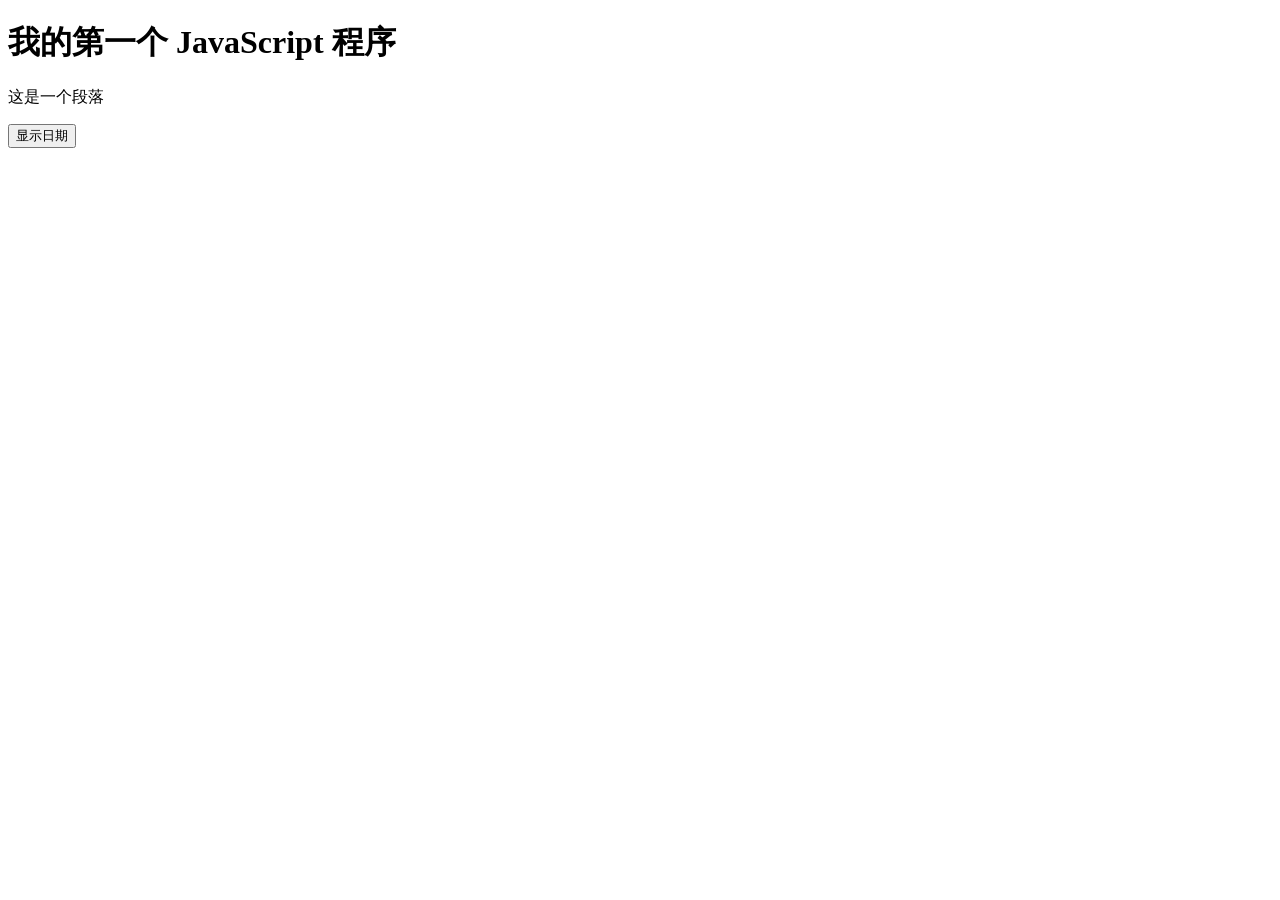
<file: index.html>
<!DOCTYPE html>
<html>
<head>
<meta charset="utf-8">
<title>本教程(w3big.com)</title>
<script>
function displayDate(){
	document.getElementById("demo").innerHTML=Date();
}
</script>
</head>
<body>

<h1>我的第一个 JavaScript 程序</h1>
<p id="demo">这是一个段落</p>

<button type="button" onclick="displayDate()">显示日期</button>

</body>
</html>
</file>
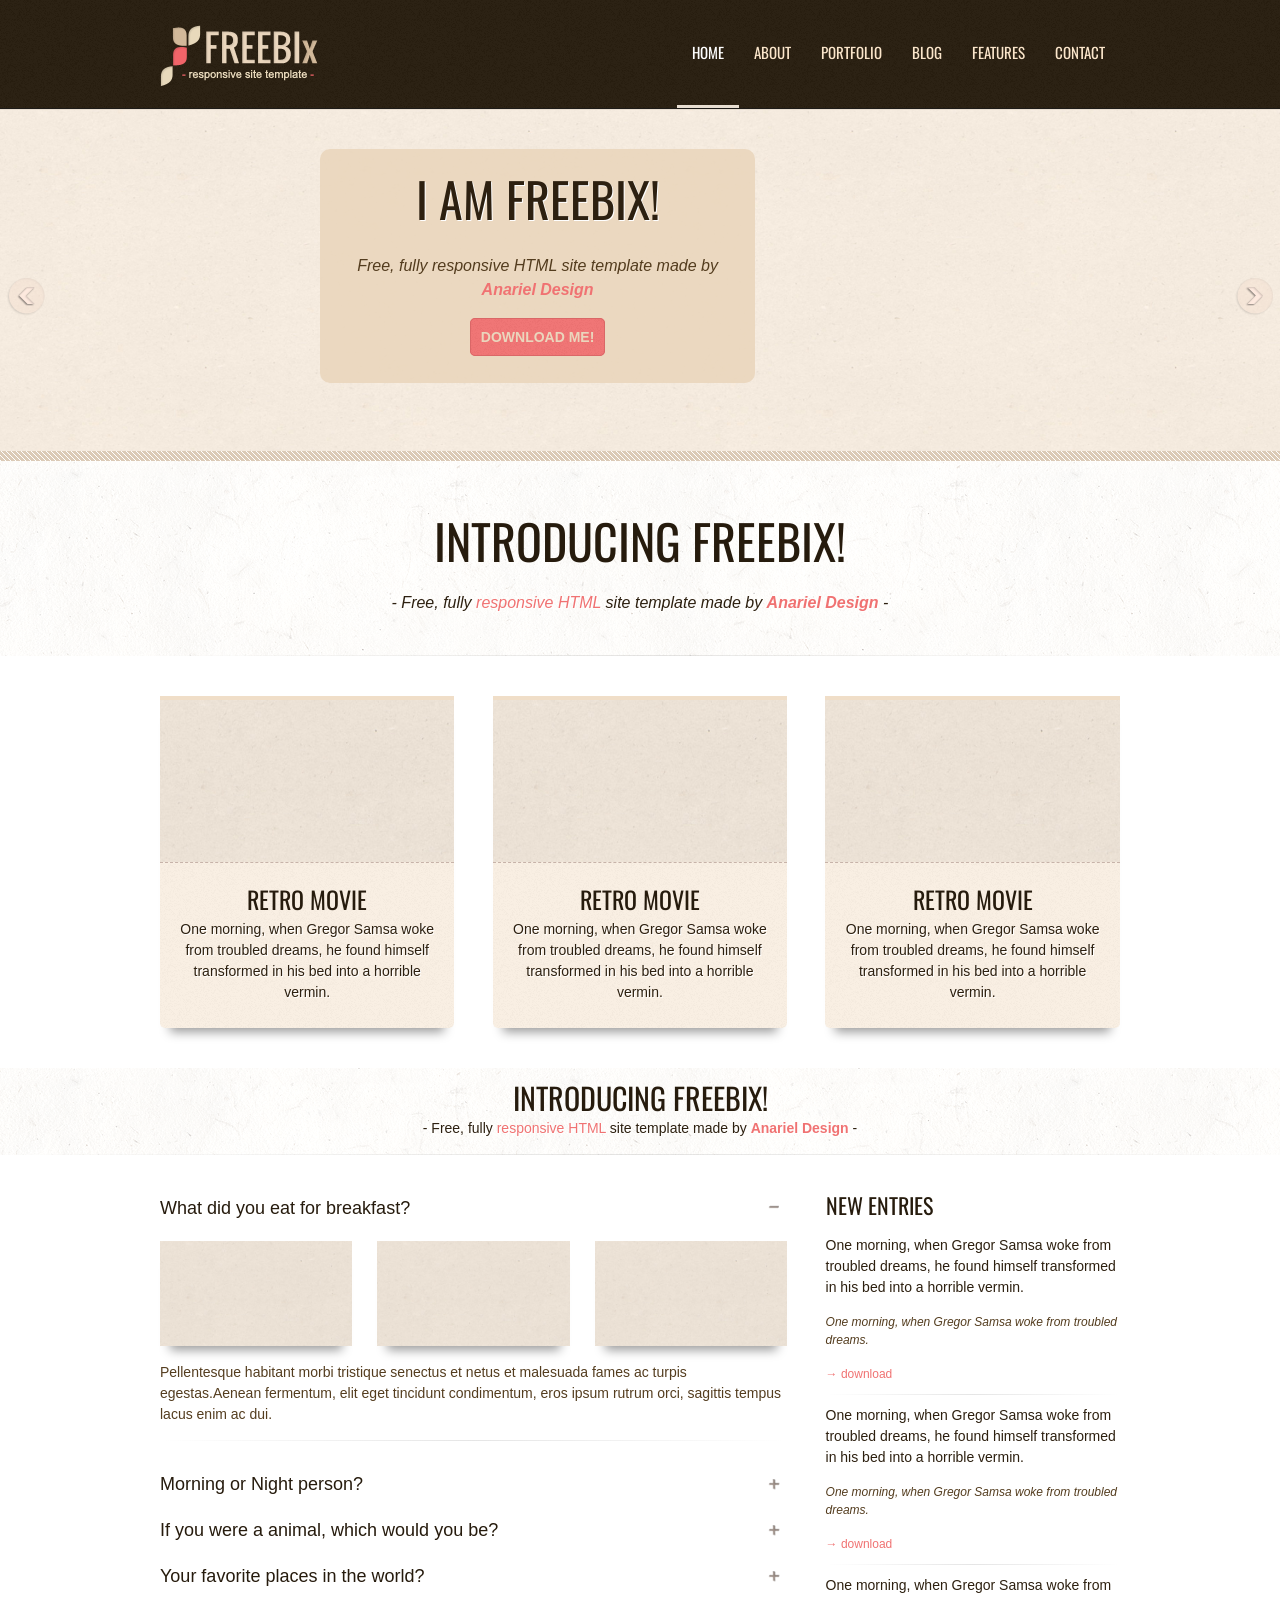
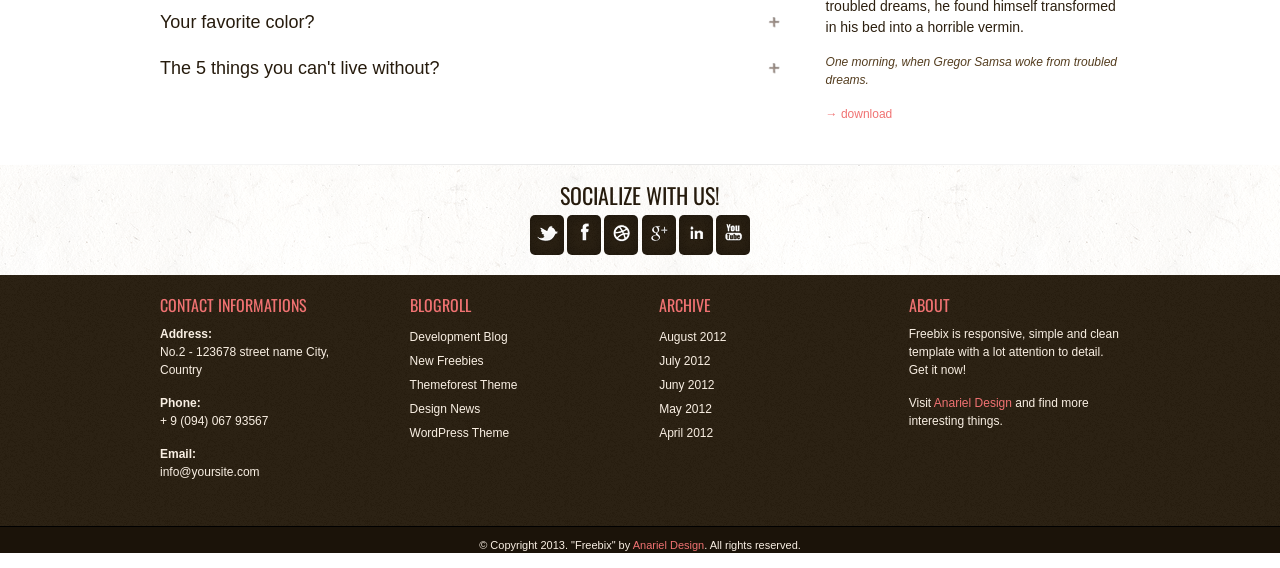
<file: Freebix_template/HTML/index.html>
<!DOCTYPE html>
<!--[if lt IE 7 ]><html class="ie ie6" lang="en"> <![endif]-->
<!--[if IE 7 ]><html class="ie ie7" lang="en"> <![endif]-->
<!--[if IE 8 ]><html class="ie ie8" lang="en"> <![endif]-->
<!--[if (gte IE 9)|!(IE)]><!-->
<html lang="en">
<!--<![endif]-->
<head>

<!-- Basic Page Needs ================================================== 
================================================== -->

<meta charset="utf-8">
<title>Freebix Responsive Site Template</title>
<meta name="description" content="Place to put your description text">
<meta name="author" content="">
<!--[if lt IE 9]>
		<script src="http://html5shim.googlecode.com/svn/trunk/html5.js"></script>
	<![endif]-->

<!-- Mobile Specific Metas ================================================== 
================================================== -->

<meta name="viewport" content="width=device-width, initial-scale=1, maximum-scale=1, user-scalable=0">

<!-- CSS ==================================================
================================================== -->

<link rel="stylesheet" href="css/base.css">
<link rel="stylesheet" href="css/skeleton.css">
<link rel="stylesheet" href="css/screen.css">
<link rel="stylesheet" href="css/prettyPhoto.css" type="text/css" media="screen" />

<!-- Favicons ==================================================
================================================== -->

<link rel="shortcut icon" href="images/favicon.png">
<link rel="apple-touch-icon" href="images/apple-touch-icon.png">
<link rel="apple-touch-icon" sizes="72x72" href="images/apple-touch-icon-72x72.png">
<link rel="apple-touch-icon" sizes="114x114" href="images/apple-touch-icon-114x114.png">

<!-- Google Fonts ==================================================
================================================== -->
<link href='http://fonts.googleapis.com/css?family=Oswald:400,300,700' rel='stylesheet' type='text/css'>
</head>
<body>

<!--Content Part ==================================================
================================================== -->
<div id="header">
  <div class="container"> 
    <!-- Header | Logo, Menu
		================================================== -->
    <div class="logo"><a href="index.html"><img src="images/logo.png" alt="" /></a></div>
    <div class="mainmenu">
      <div id="mainmenu">
        <ul class="sf-menu">
          <li><a href="index.html" id="visited">Home</a></li>
          <li><a href="about.html">About</a></li>
          <li><a href="portfolio.html">Portfolio</a>
            <ul>
              <li><a href="portfolioproject.html">Portfolio Project</a></li>
            </ul>
          </li>
          <li><a href="blog.html">Blog</a>
            <ul>
              <li><a href="singleblog.html">Single Post</a></li>
            </ul>
          </li>
          <li><a href="features.html">Features</a></li>
          <li><a href="contact.html">Contact</a></li>
        </ul>
      </div>
      <!-- mainmenu ends here --> 
      
      <!-- Responsive Menu -->
      <form id="responsive-menu" action="#" method="post">
        <select>
          <option value="">Navigation</option>
          <option value="index.html">Home</option>
          <option value="about.html">About</option>
          <option value="portfolio.html">Portfolio</option>
          <option value="portfolioproject.html">Portfolio Project</option>
          <option value="blog.html">Blog</option>
          <option value="singleblog.html">Single Post</option>
          <option value="features.html">Features</option>
          <option value="contact.html">Contact</option>
        </select>
      </form>
    </div>
    <!-- mainmenu ends here --> 
  </div>
  <!-- container ends here --> 
</div>
<!-- header ends here --> 
<!-- Slider ==================================================
================================================== -->
<section class="slider">
  <div class="flexslider">
    <ul class="slides">
      <li> <a href="#"><img src="images/flexslider/1.jpg" alt=""/></a>
        <section class="caption">
          <h2 class="shadow3">I am Freebix!</h2>
          <p>Free, fully responsive HTML site template made by <a href="http://www.anarieldesign.com/" rel="nofollow"><strong>Anariel Design</strong></a></p>
          <a class="button" href="#">Download me!</a></section>
      </li>
      <li> <img src="images/flexslider/2.jpg" alt="" />
        <section class="caption">
          <h2 class="shadow3">I am Freebix!</h2>
          <p>Free, fully responsive HTML site template made by <a href="http://www.anarieldesign.com/" rel="nofollow"><strong>Anariel Design</strong></a></p>
          <a class="button" href="#">Download me!</a></section>
      </li>
      <li> <a href="#"><img src="images/flexslider/3.jpg" alt="" /></a>
        <section class="caption">
          <h2 class="shadow3">I am Freebix!</h2>
          <p>Free, fully responsive HTML site template made by <a href="http://www.anarieldesign.com/" rel="nofollow"><strong>Anariel Design</strong></a></p>
          <a class="button" href="#">Download me!</a></section>
      </li>
    </ul>
  </div>
  <!-- flexslider ends here --> 
</section>
<!-- slider ends here --> 
<!-- info Box ==================================================
================================================== -->
<div class="infobox">
  <div class="container info">
    <header>
      <h1>Introducing Freebix!</h1>
      <p class="infop">- Free, fully <span class="pink">responsive HTML</span> site template made by <a href="http://www.anarieldesign.com/" rel="nofollow"><strong>Anariel Design</strong></a> -</p>
    </header>
    <hr class="separator">
  </div>
  <!-- container ends here --> 
</div>
<!-- infobox ends here --> 
<!--Latest Photos ==================================================
================================================== -->
<div class="container latest">
  <div class="one_third">
    <figure class="shadow"><a href="#" class="thumb"><img src="images/portfolio/a.jpg" alt="alt" /></a>
      <figcaption> <a href="#">
        <h3 class="heading">Retro Movie</h3>
        </a>
        <p class="bioquote">One morning, when Gregor Samsa woke from troubled dreams, he found himself transformed in his bed into a horrible vermin. </p>
      </figcaption>
    </figure>
  </div>
  <!-- one_third ends here -->
  <div class="one_third">
    <figure class="shadow"><a href="#" class="thumb"><img src="images/portfolio/b.jpg" alt="alt" /></a>
      <figcaption> <a href="#">
        <h3 class="heading">Retro Movie</h3>
        </a>
        <p class="bioquote">One morning, when Gregor Samsa woke from troubled dreams, he found himself transformed in his bed into a horrible vermin. </p>
      </figcaption>
    </figure>
  </div>
  <!-- one_third ends here -->
  <div class="one_third lastcolumn">
    <figure class="shadow"><a href="#" class="thumb"><img src="images/portfolio/c.jpg" alt="alt" /></a>
      <figcaption> <a href="#">
        <h3 class="heading">Retro Movie</h3>
        </a>
        <p class="bioquote">One morning, when Gregor Samsa woke from troubled dreams, he found himself transformed in his bed into a horrible vermin. </p>
      </figcaption>
    </figure>
  </div>
  <!-- one_third ends here --> 
</div>
<!-- end container --> 
<!--Heading Box ==================================================
================================================== -->
<div class="headingblock">
  <div class="container heading">
    <header>
      <h2>Introducing Freebix!</h2>
      <p>- Free, fully <span class="pink">responsive HTML</span> site template made by <a href="http://www.anarieldesign.com/" rel="nofollow"><strong>Anariel Design</strong></a> -</p>
    </header>
  </div>
  <!-- container ends here -->
  <hr class="separator1">
</div>
<!-- headingblock ends here --> 
<!-- Latest News & Faq ==================================================
================================================== -->
<div class="container latest">
  <div class="two_third">
    <div class="accordion-trigger">
      <h3>What did you eat for breakfast?</h3>
    </div>
    <div class="accordion-container">
      <div class="one_third"> <img class="shadow" src="images/portfolio/a.jpg" alt="" /> </div>
      <!--end one_third-->
      <div class="one_third"> <img class="shadow" src="images/portfolio/b.jpg" alt="" /> </div>
      <!--end one_third-->
      <div class="one_third lastcolumn"> <img class="shadow" src="images/portfolio/c.jpg" alt="" /> </div>
      <!--end one_third-->
      <p>Pellentesque habitant morbi tristique senectus et netus et malesuada fames ac turpis egestas.Aenean fermentum, elit eget tincidunt condimentum, eros ipsum rutrum orci, sagittis tempus lacus enim ac dui. </p>
      <hr class="separator1">
    </div>
    <div class="accordion-trigger">
      <h3>Morning or Night person?</h3>
    </div>
    <div class="accordion-container">
      <div class="one_half">
        <div class="video-holder">
          <div class="video-container">
            <iframe title="YouTube video player" class="youtube-player" src="http://www.youtube.com/embed/W7JXcoTty3Q"></iframe>
          </div>
          <!--video-container ends here--> 
        </div>
        <!--video-holder ends here--> 
      </div>
      <!--end one_half-->
      <div class="one_half lastcolumn">
        <div class="video-holder">
          <div class="video-container">
            <iframe title="YouTube video player" class="youtube-player" src="http://www.youtube.com/embed/W7JXcoTty3Q"></iframe>
          </div>
          <!--video-container ends here--> 
        </div>
        <!--video-holder ends here--> 
      </div>
      <!--end one_half-->
      <p>Pellentesque habitant morbi tristique senectus et netus et malesuada fames ac turpis egestas. Vestibulum tortor quam, feugiat vitae, ultricies eget, tempor sit amet, ante. Donec eu libero sit amet quam egestas semper. </p>
      <hr class="separator1">
    </div>
    <div class="accordion-trigger">
      <h3>If you were a animal, which would you be?</h3>
    </div>
    <div class="accordion-container">
      <p>Pellentesque habitant morbi tristique senectus et netus et malesuada fames ac turpis egestas. Vestibulum tortor quam, feugiat vitae, ultricies eget, tempor sit amet, ante. Donec eu libero sit amet quam egestas semper. </p>
      <hr class="separator1">
    </div>
    <div class="accordion-trigger">
      <h3>Your favorite places in the world?</h3>
    </div>
    <div class="accordion-container">
      <p>Pellentesque habitant morbi tristique senectus et netus et malesuada fames ac turpis egestas. Vestibulum tortor quam, feugiat vitae, ultricies eget, tempor sit amet, ante. Donec eu libero sit amet quam egestas semper. </p>
      <hr class="separator1">
    </div>
    <div class="accordion-trigger">
      <h3>Your favorite color?</h3>
    </div>
    <div class="accordion-container">
      <p>Pellentesque habitant morbi tristique senectus et netus et malesuada fames ac turpis egestas. Vestibulum tortor quam, feugiat vitae, ultricies eget, tempor sit amet, ante. Donec eu libero sit amet quam egestas semper. </p>
      <hr class="separator1">
    </div>
    <div class="accordion-trigger">
      <h3>The 5 things you can't live without?</h3>
    </div>
    <div class="accordion-container">
      <p>Pellentesque habitant morbi tristique senectus et netus et malesuada fames ac turpis egestas. Vestibulum tortor quam, feugiat vitae, ultricies eget, tempor sit amet, ante. Donec eu libero sit amet quam egestas semper.</p>
      <hr class="separator1">
      <!-- ENDS Accordions --> 
    </div>
  </div>
  <!-- two_third ends here -->
  <div class="one_third lastcolumn">
    <h3>New Entries</h3>
    <article>
      <p>One morning, when Gregor Samsa woke from troubled dreams, he found himself transformed in his bed into a horrible vermin.</p>
      <p class="quote">One morning, when Gregor Samsa woke from troubled dreams.</p>
      <a href="#" title="">&rarr; download</a></article>
    <hr class="separator1">
    <article>
      <p>One morning, when Gregor Samsa woke from troubled dreams, he found himself transformed in his bed into a horrible vermin.</p>
      <p class="quote">One morning, when Gregor Samsa woke from troubled dreams.</p>
      <a href="#" title="">&rarr; download</a></article>
    <hr class="separator1">
    <article>
      <p>One morning, when Gregor Samsa woke from troubled dreams, he found himself transformed in his bed into a horrible vermin.</p>
      <p class="quote">One morning, when Gregor Samsa woke from troubled dreams.</p>
      <a href="#" title="">&rarr; download</a></article>
  </div>
  <!-- one_third ends here --> 
</div>
<!-- end container --> 
<!-- Socialize ==================================================
================================================== -->
<hr class="separator2">
<div class="socialsblock">
  <div class="container socialize">
    <h3>Socialize with us!</h3>
    <section class="socials">
      <ul class="socials">
        <li><a href="#"><img src="images/socials/twitter.png" alt="" /></a></li>
        <li><a href="#"><img src="images/socials/facebook.png" alt="" /></a></li>
        <li><a href="#"><img src="images/socials/dribbble.png" alt="" /></a></li>
        <li><a href="#"><img src="images/socials/google+.png" alt="" /></a></li>
        <li><a href="#"><img src="images/socials/linkedin.png" alt="" /></a></li>
        <li><a href="#"><img src="images/socials/youtube.png" alt="" /></a></li>
      </ul>
    </section>
  </div>
  <!-- container ends here --> 
</div>
<!-- socialsblock ends here --> 
<!-- Footer ==================================================
================================================== -->
<div class="footer">
  <div class="container">
    <div class="one_fourth">
      <h3>Contact Informations</h3>
      <p><span class="orange"><strong>Address:</strong></span> <br>
        No.2 - 123678 street name City, Country</p>
      <p><span class="orange"><strong>Phone:</strong></span> <br>
        + 9 (094) 067 93567<br>
      </p>
      <p><span class="orange"><strong>Email:</strong></span> <br>
        info@yoursite.com<br>
      </p>
    </div>
    <!-- four columns ends here -->
    <div class="one_fourth">
      <h3>Blogroll</h3>
      <ul>
        <li><a href="#" title="">Development Blog</a></li>
        <li><a href="#" class="">New Freebies</a></li>
        <li><a href="#" class="">Themeforest Theme</a></li>
        <li><a href="#" class=""> Design News</a></li>
        <li><a href="#" class="">WordPress Theme</a></li>
      </ul>
    </div>
    <!-- four columns ends here -->
    <div class="one_fourth">
      <h3>Archive</h3>
      <ul>
        <li><a href="#" class=""> August 2012</a></li>
        <li><a href="#" class="">July 2012</a></li>
        <li><a href="#" class="">Juny 2012</a></li>
        <li><a href="#" class=""> May 2012</a></li>
        <li><a href="#" class="">April 2012</a></li>
      </ul>
    </div>
    <!-- four columns ends here -->
    <div class="one_fourth lastcolumn">
      <h3>About</h3>
      <p>Freebix is responsive, simple and clean template with a lot attention to detail. Get it now!</p>
      <p>Visit <a href="http://anarieldesign.com/" rel="nofollow">Anariel Design</a> and find more interesting things.</p>
    </div>
    <!-- four columns ends here --> 
  </div>
  <!-- container ends here --> 
</div>
<!-- footer ends here --> 
<!-- Copyright ==================================================
================================================== -->
<div id="copyright">
  <div class="container">
    <p class="copyright">&copy; Copyright 2013. &quot;Freebix&quot; by <a href="http://www.anarieldesign.com/" rel="nofollow">Anariel Design</a>. All rights reserved.</p>
  </div>
  <!-- container ends here --> 
</div>
<!-- copyright ends here --> 
<!-- End Document
================================================== --> 
<!-- Scripts ==================================================
================================================== --> 
<script src="js/jquery-1.8.0.min.js" type="text/javascript"></script> 
<!-- Main js files --> 
<script src="js/screen.js" type="text/javascript"></script> 
<!-- Tabs --> 
<script src="js/tabs.js" type="text/javascript"></script> 
<!-- Include prettyPhoto --> 
<script src="js/jquery.prettyPhoto.js" type="text/javascript"></script> 
<!-- Include Superfish --> 
<script src="js/superfish.js" type="text/javascript"></script> 
<script src="js/hoverIntent.js" type="text/javascript"></script> 
<!-- Flexslider --> 
<script src="js/jquery.flexslider-min.js" type="text/javascript"></script> 
<!-- Modernizr --> 
<script type="text/javascript" src="js/modernizr.custom.29473.js"></script>
</body>
</html>
</file>
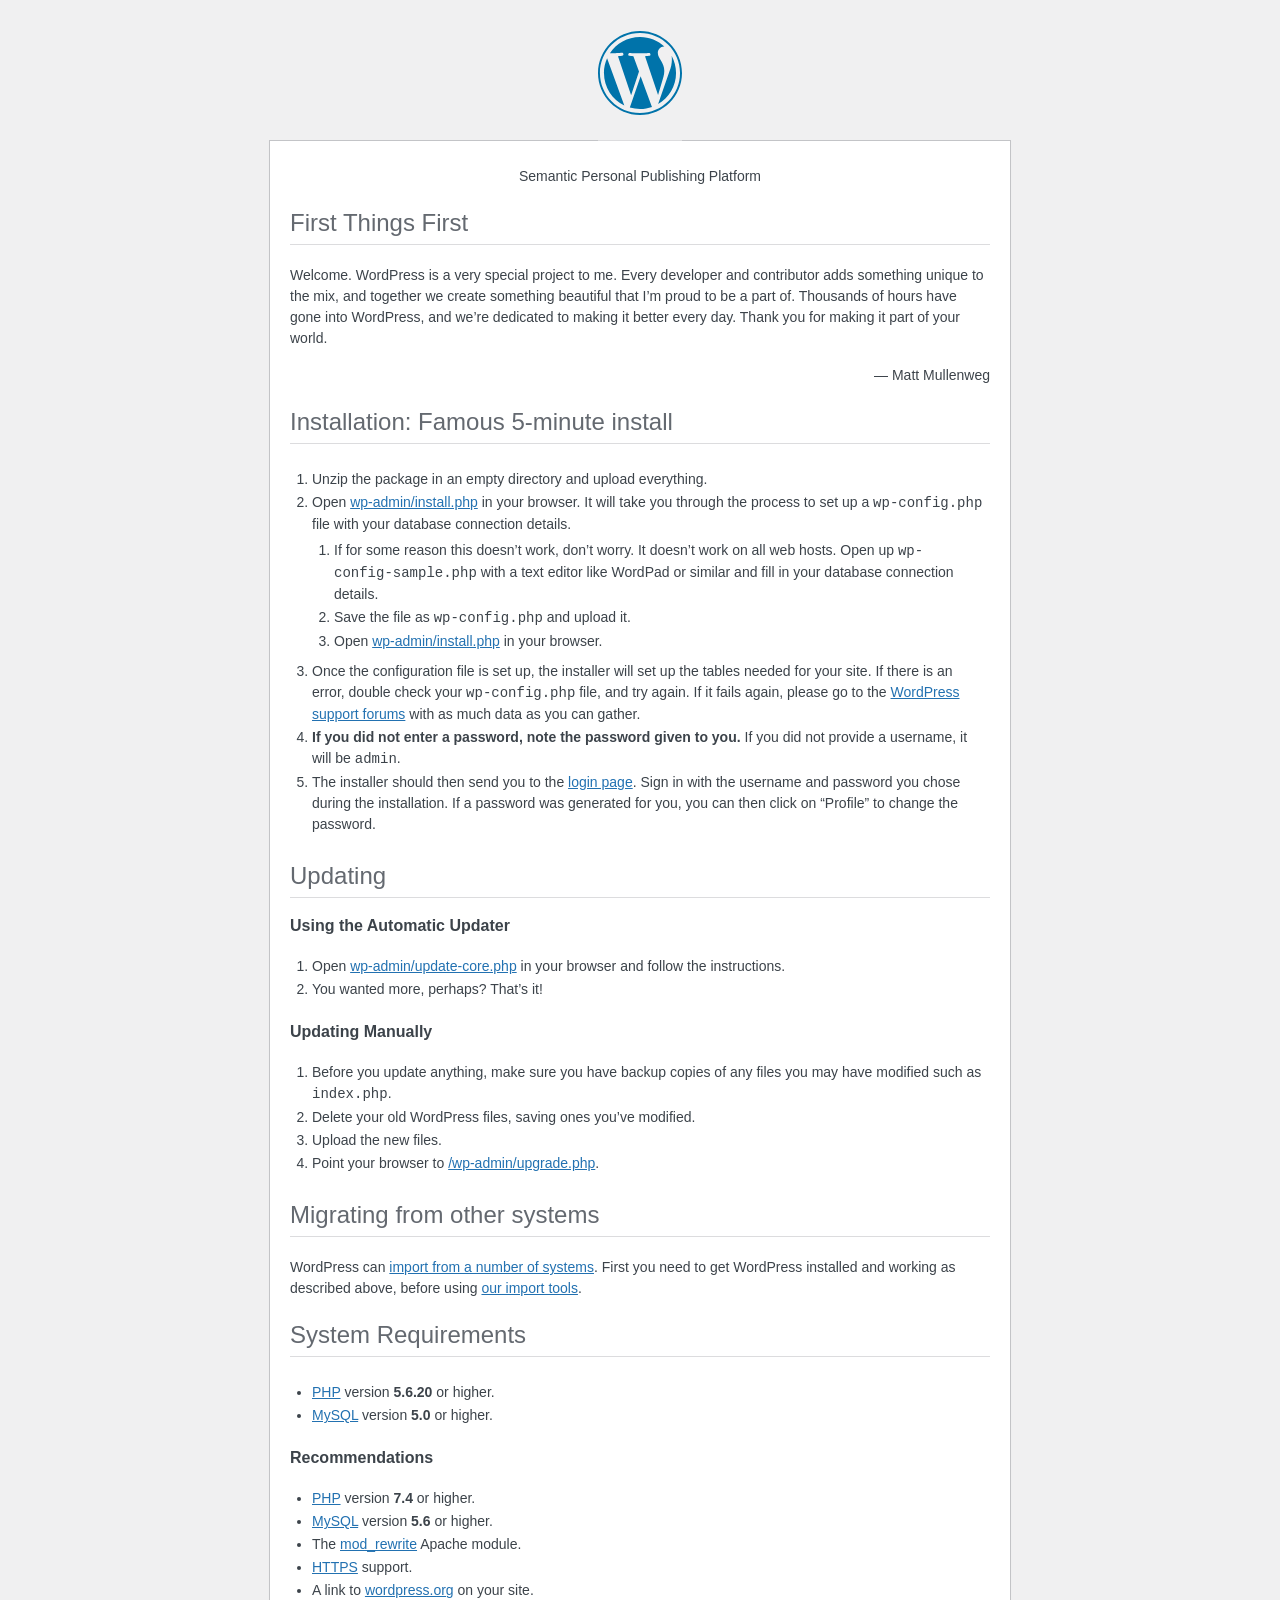
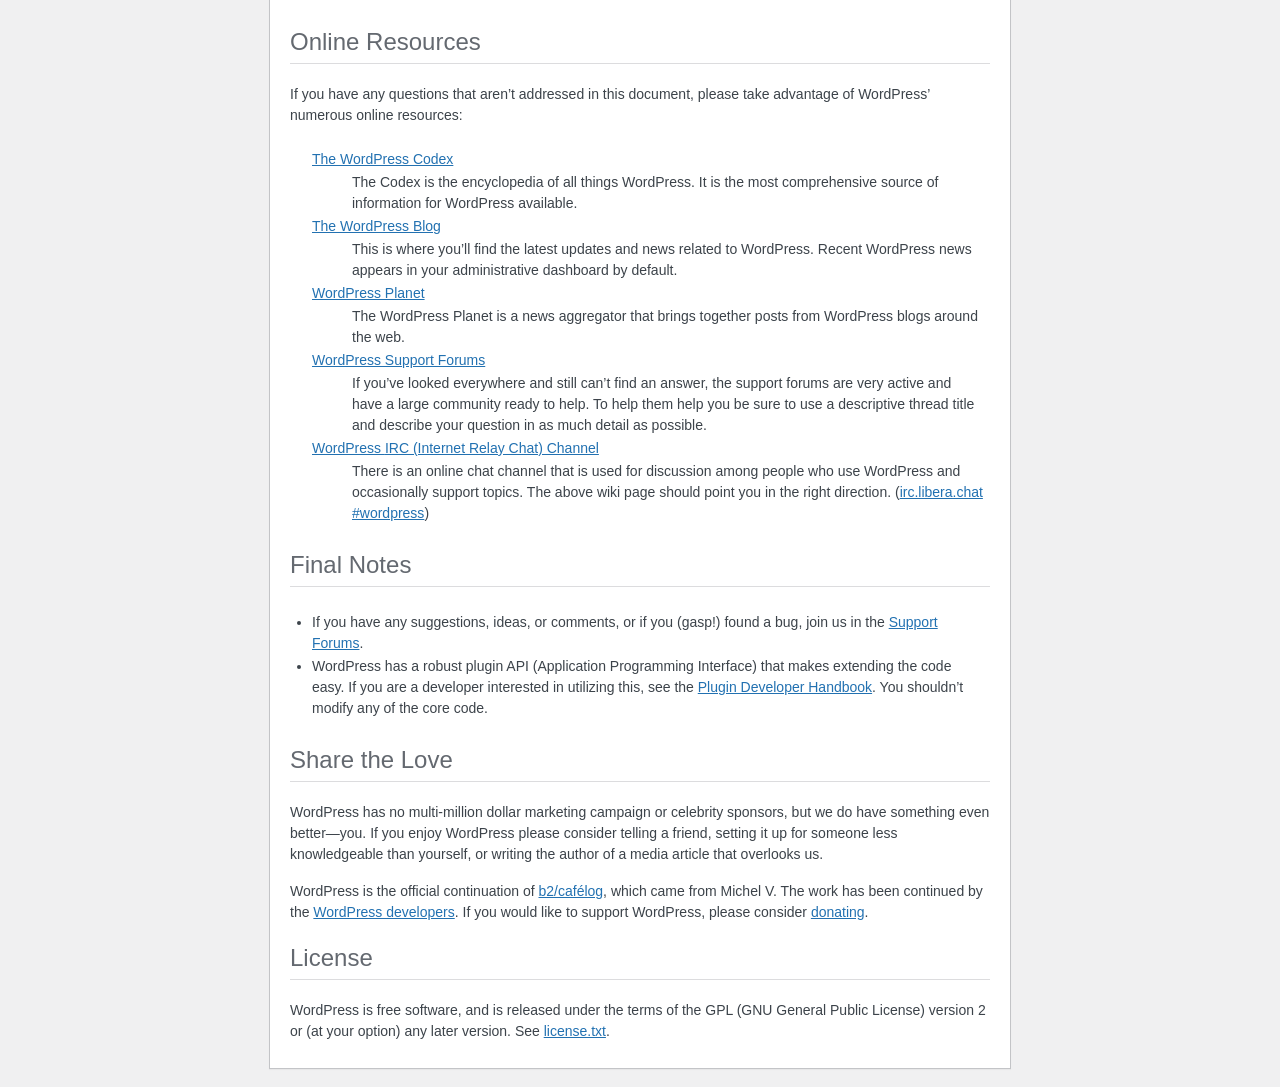
<file: readme.html>
<!DOCTYPE html>
<html lang="en">
<head>
	<meta name="viewport" content="width=device-width" />
	<meta http-equiv="Content-Type" content="text/html; charset=utf-8" />
	<title>WordPress &#8250; ReadMe</title>
	<link rel="stylesheet" href="wp-admin/css/install.css?ver=20100228" type="text/css" />
</head>
<body>
<h1 id="logo">
	<a href="https://wordpress.org/"><img alt="WordPress" src="wp-admin/images/wordpress-logo.png" /></a>
</h1>
<p style="text-align: center">Semantic Personal Publishing Platform</p>

<h2>First Things First</h2>
<p>Welcome. WordPress is a very special project to me. Every developer and contributor adds something unique to the mix, and together we create something beautiful that I&#8217;m proud to be a part of. Thousands of hours have gone into WordPress, and we&#8217;re dedicated to making it better every day. Thank you for making it part of your world.</p>
<p style="text-align: right">&#8212; Matt Mullenweg</p>

<h2>Installation: Famous 5-minute install</h2>
<ol>
	<li>Unzip the package in an empty directory and upload everything.</li>
	<li>Open <span class="file"><a href="wp-admin/install.php">wp-admin/install.php</a></span> in your browser. It will take you through the process to set up a <code>wp-config.php</code> file with your database connection details.
		<ol>
			<li>If for some reason this doesn&#8217;t work, don&#8217;t worry. It doesn&#8217;t work on all web hosts. Open up <code>wp-config-sample.php</code> with a text editor like WordPad or similar and fill in your database connection details.</li>
			<li>Save the file as <code>wp-config.php</code> and upload it.</li>
			<li>Open <span class="file"><a href="wp-admin/install.php">wp-admin/install.php</a></span> in your browser.</li>
		</ol>
	</li>
	<li>Once the configuration file is set up, the installer will set up the tables needed for your site. If there is an error, double check your <code>wp-config.php</code> file, and try again. If it fails again, please go to the <a href="https://wordpress.org/support/forums/">WordPress support forums</a> with as much data as you can gather.</li>
	<li><strong>If you did not enter a password, note the password given to you.</strong> If you did not provide a username, it will be <code>admin</code>.</li>
	<li>The installer should then send you to the <a href="wp-login.php">login page</a>. Sign in with the username and password you chose during the installation. If a password was generated for you, you can then click on &#8220;Profile&#8221; to change the password.</li>
</ol>

<h2>Updating</h2>
<h3>Using the Automatic Updater</h3>
<ol>
	<li>Open <span class="file"><a href="wp-admin/update-core.php">wp-admin/update-core.php</a></span> in your browser and follow the instructions.</li>
	<li>You wanted more, perhaps? That&#8217;s it!</li>
</ol>

<h3>Updating Manually</h3>
<ol>
	<li>Before you update anything, make sure you have backup copies of any files you may have modified such as <code>index.php</code>.</li>
	<li>Delete your old WordPress files, saving ones you&#8217;ve modified.</li>
	<li>Upload the new files.</li>
	<li>Point your browser to <span class="file"><a href="wp-admin/upgrade.php">/wp-admin/upgrade.php</a>.</span></li>
</ol>

<h2>Migrating from other systems</h2>
<p>WordPress can <a href="https://wordpress.org/support/article/importing-content/">import from a number of systems</a>. First you need to get WordPress installed and working as described above, before using <a href="wp-admin/import.php">our import tools</a>.</p>

<h2>System Requirements</h2>
<ul>
	<li><a href="https://secure.php.net/">PHP</a> version <strong>5.6.20</strong> or higher.</li>
	<li><a href="https://www.mysql.com/">MySQL</a> version <strong>5.0</strong> or higher.</li>
</ul>

<h3>Recommendations</h3>
<ul>
	<li><a href="https://secure.php.net/">PHP</a> version <strong>7.4</strong> or higher.</li>
	<li><a href="https://www.mysql.com/">MySQL</a> version <strong>5.6</strong> or higher.</li>
	<li>The <a href="https://httpd.apache.org/docs/2.2/mod/mod_rewrite.html">mod_rewrite</a> Apache module.</li>
	<li><a href="https://wordpress.org/news/2016/12/moving-toward-ssl/">HTTPS</a> support.</li>
	<li>A link to <a href="https://wordpress.org/">wordpress.org</a> on your site.</li>
</ul>

<h2>Online Resources</h2>
<p>If you have any questions that aren&#8217;t addressed in this document, please take advantage of WordPress&#8217; numerous online resources:</p>
<dl>
	<dt><a href="https://codex.wordpress.org/">The WordPress Codex</a></dt>
		<dd>The Codex is the encyclopedia of all things WordPress. It is the most comprehensive source of information for WordPress available.</dd>
	<dt><a href="https://wordpress.org/news/">The WordPress Blog</a></dt>
		<dd>This is where you&#8217;ll find the latest updates and news related to WordPress. Recent WordPress news appears in your administrative dashboard by default.</dd>
	<dt><a href="https://planet.wordpress.org/">WordPress Planet</a></dt>
		<dd>The WordPress Planet is a news aggregator that brings together posts from WordPress blogs around the web.</dd>
	<dt><a href="https://wordpress.org/support/forums/">WordPress Support Forums</a></dt>
		<dd>If you&#8217;ve looked everywhere and still can&#8217;t find an answer, the support forums are very active and have a large community ready to help. To help them help you be sure to use a descriptive thread title and describe your question in as much detail as possible.</dd>
	<dt><a href="https://make.wordpress.org/support/handbook/appendix/other-support-locations/introduction-to-irc/">WordPress <abbr>IRC</abbr> (Internet Relay Chat) Channel</a></dt>
		<dd>There is an online chat channel that is used for discussion among people who use WordPress and occasionally support topics. The above wiki page should point you in the right direction. (<a href="https://web.libera.chat/#wordpress">irc.libera.chat #wordpress</a>)</dd>
</dl>

<h2>Final Notes</h2>
<ul>
	<li>If you have any suggestions, ideas, or comments, or if you (gasp!) found a bug, join us in the <a href="https://wordpress.org/support/forums/">Support Forums</a>.</li>
	<li>WordPress has a robust plugin <abbr>API</abbr> (Application Programming Interface) that makes extending the code easy. If you are a developer interested in utilizing this, see the <a href="https://developer.wordpress.org/plugins/">Plugin Developer Handbook</a>. You shouldn&#8217;t modify any of the core code.</li>
</ul>

<h2>Share the Love</h2>
<p>WordPress has no multi-million dollar marketing campaign or celebrity sponsors, but we do have something even better&#8212;you. If you enjoy WordPress please consider telling a friend, setting it up for someone less knowledgeable than yourself, or writing the author of a media article that overlooks us.</p>

<p>WordPress is the official continuation of <a href="http://cafelog.com/">b2/caf&#233;log</a>, which came from Michel V. The work has been continued by the <a href="https://wordpress.org/about/">WordPress developers</a>. If you would like to support WordPress, please consider <a href="https://wordpress.org/donate/">donating</a>.</p>

<h2>License</h2>
<p>WordPress is free software, and is released under the terms of the <abbr>GPL</abbr> (GNU General Public License) version 2 or (at your option) any later version. See <a href="license.txt">license.txt</a>.</p>

</body>
</html>
</file>
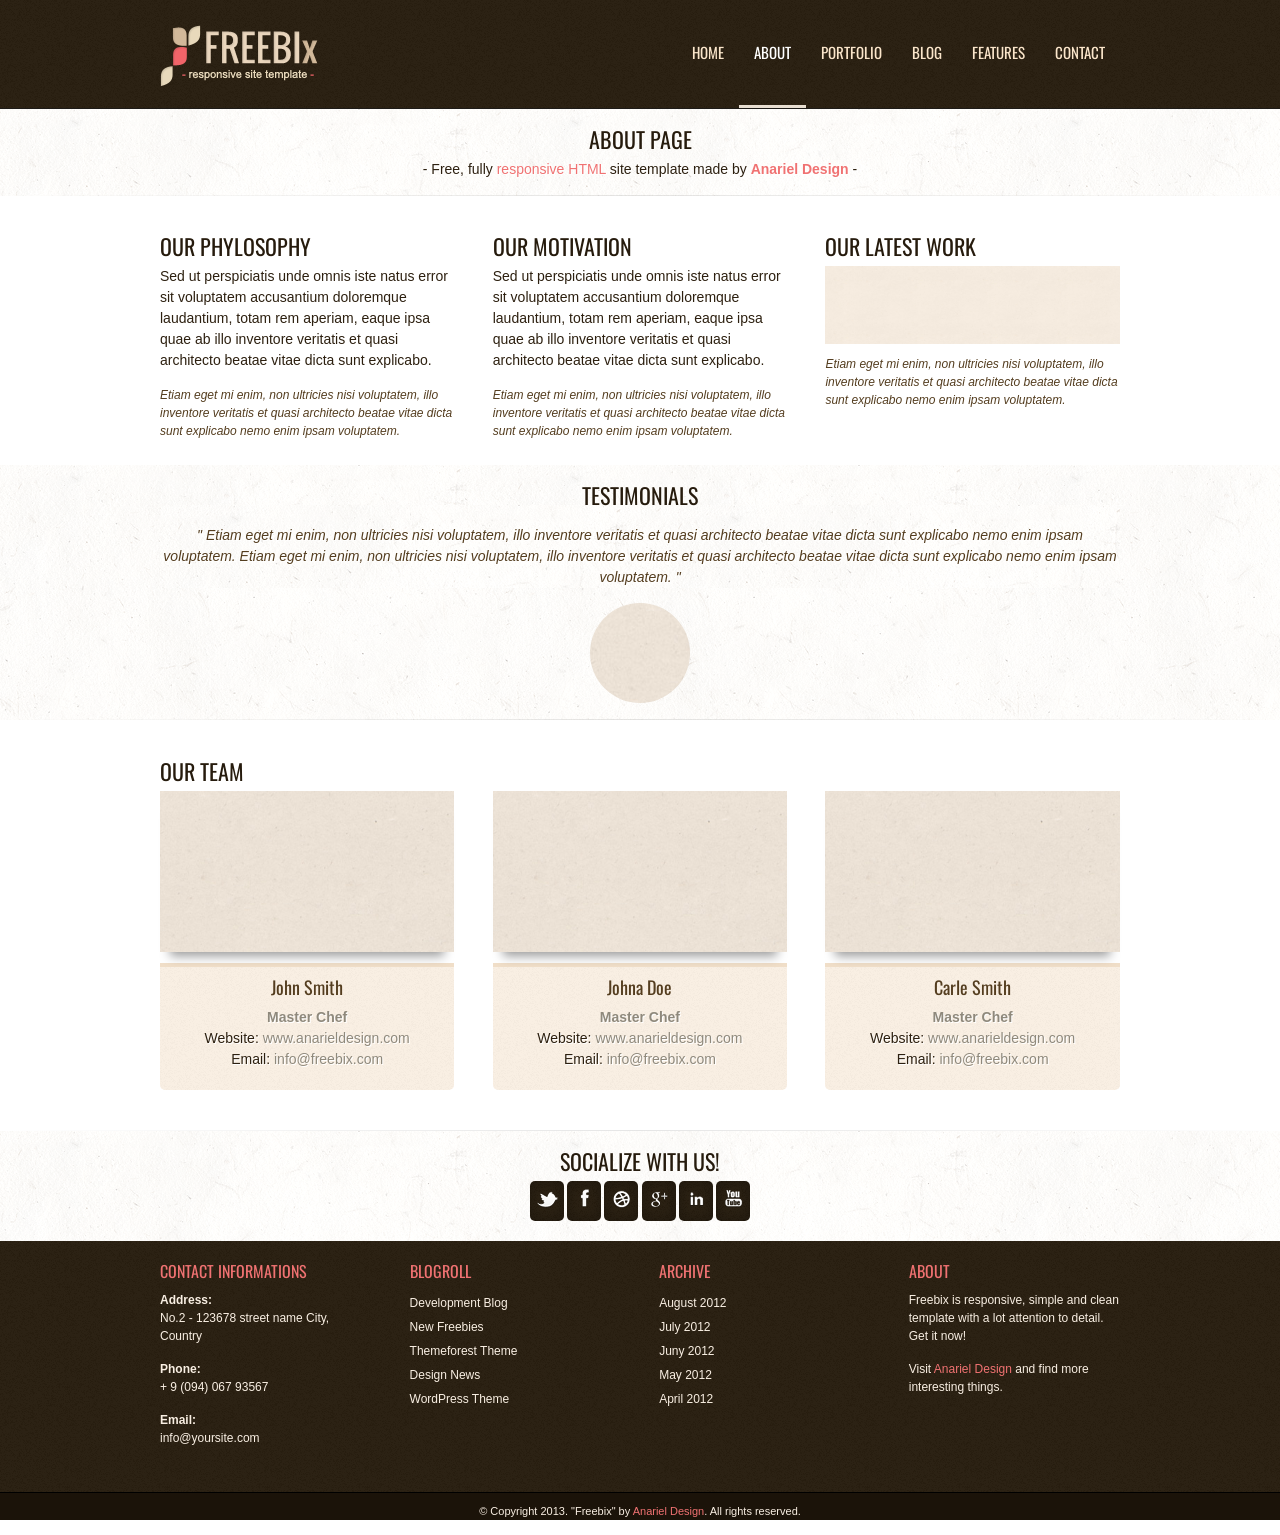
<file: Freebix_template/HTML/about.html>
<!DOCTYPE html>
<!--[if lt IE 7 ]><html class="ie ie6" lang="en"> <![endif]-->
<!--[if IE 7 ]><html class="ie ie7" lang="en"> <![endif]-->
<!--[if IE 8 ]><html class="ie ie8" lang="en"> <![endif]-->
<!--[if (gte IE 9)|!(IE)]><!-->
<html lang="en">
<!--<![endif]-->
<head>

<!-- Basic Page Needs ================================================== 
================================================== -->

<meta charset="utf-8">
<title>Freebix Responsive Site Template</title>
<meta name="description" content="Place to put your description text">
<meta name="author" content="">
<!--[if lt IE 9]>
		<script src="http://html5shim.googlecode.com/svn/trunk/html5.js"></script>
	<![endif]-->

<!-- Mobile Specific Metas ================================================== 
================================================== -->

<meta name="viewport" content="width=device-width, initial-scale=1, maximum-scale=1, user-scalable=0">

<!-- CSS ==================================================
================================================== -->

<link rel="stylesheet" href="css/base.css">
<link rel="stylesheet" href="css/skeleton.css">
<link rel="stylesheet" href="css/screen.css">
<link rel="stylesheet" href="css/prettyPhoto.css" type="text/css" media="screen" />

<!-- Favicons ==================================================
================================================== -->

<link rel="shortcut icon" href="images/favicon.png">
<link rel="apple-touch-icon" href="images/apple-touch-icon.png">
<link rel="apple-touch-icon" sizes="72x72" href="images/apple-touch-icon-72x72.png">
<link rel="apple-touch-icon" sizes="114x114" href="images/apple-touch-icon-114x114.png">

<!-- Google Fonts ==================================================
================================================== -->
<link href='http://fonts.googleapis.com/css?family=Oswald:400,300,700' rel='stylesheet' type='text/css'>
</head>
<body>

<!--Content Part ==================================================
================================================== -->
<div id="header">
  <div class="container"> 
    <!-- Header | Logo, Menu
		================================================== -->
    <div class="logo"><a href="index.html"><img src="images/logo.png" alt="" /></a></div>
    <div class="mainmenu">
      <div id="mainmenu">
        <ul class="sf-menu">
          <li><a href="index.html">Home</a></li>
          <li><a href="about.html" id="visited">About</a></li>
          <li><a href="portfolio.html">Portfolio</a>
            <ul>
              <li><a href="portfolioproject.html">Portfolio Project</a></li>
            </ul>
          </li>
          <li><a href="blog.html">Blog</a>
            <ul>
              <li><a href="singleblog.html">Single Post</a></li>
            </ul>
          </li>
          <li><a href="features.html">Features</a></li>
          <li><a href="contact.html">Contact</a></li>
        </ul>
      </div>
      <!-- mainmenu ends here --> 
      
      <!-- Responsive Menu -->
      <form id="responsive-menu" action="#" method="post">
        <select>
          <option value="">Navigation</option>
          <option value="index.html">Home</option>
          <option value="about.html">About</option>
          <option value="portfolio.html">Portfolio</option>
          <option value="portfolioproject.html">Portfolio Project</option>
          <option value="blog.html">Blog</option>
          <option value="singleblog.html">Single Post</option>
          <option value="features.html">Features</option>
          <option value="contact.html">Contact</option>
        </select>
      </form>
    </div>
    <!-- mainmenu ends here --> 
  </div>
  <!-- container ends here --> 
</div>
<!-- header ends here --> 
<!--Breadcrumbs ==================================================
================================================== -->
<div class="breadcrumbs">
  <div class="container">
    <header>
      <h3>About Page</h3>
      <p>- Free, fully <span class="pink">responsive HTML</span> site template made by <a href="http://www.anarieldesign.com/" rel="nofollow"><strong>Anariel Design</strong></a> -</p>
    </header>
  </div>
  <!-- container ends here -->
  <hr class="separator1">
</div>
<!-- breadcrumbs ends here --> 
<!-- About us ==================================================
================================================== -->
<div class="container">
  <div class="one_third">
    <section class="aboutoneleft">
      <h3>Our Phylosophy</h3>
      <p>Sed ut perspiciatis unde omnis iste natus error sit voluptatem accusantium doloremque laudantium, totam rem aperiam, eaque ipsa quae ab illo inventore veritatis et quasi architecto beatae vitae dicta sunt explicabo.</p>
      <p class="quote">Etiam eget mi enim, non ultricies nisi voluptatem, illo inventore veritatis et quasi architecto beatae vitae dicta sunt explicabo nemo enim ipsam voluptatem.</p>
    </section>
  </div>
  <!-- end one-third column ends here -->
  <div class="one_third">
    <section class="aboutonecenter">
      <h3>Our Motivation</h3>
      <p>Sed ut perspiciatis unde omnis iste natus error sit voluptatem accusantium doloremque laudantium, totam rem aperiam, eaque ipsa quae ab illo inventore veritatis et quasi architecto beatae vitae dicta sunt explicabo.</p>
      <p class="quote">Etiam eget mi enim, non ultricies nisi voluptatem, illo inventore veritatis et quasi architecto beatae vitae dicta sunt explicabo nemo enim ipsam voluptatem.</p>
    </section>
  </div>
  <!-- end one-third column ends here -->
  <div class="one_third lastcolumn">
    <section class="aboutoneright">
      <h3>Our Latest Work</h3>
      <img src="images/flexslider/1.jpg" alt=""/>
      <p class="quote">Etiam eget mi enim, non ultricies nisi voluptatem, illo inventore veritatis et quasi architecto beatae vitae dicta sunt explicabo nemo enim ipsam voluptatem. </p>
    </section>
  </div>
  <!-- end one-third column ends here --> 
</div>
<!-- container ends here --> 
<!--Testimonials ==================================================
================================================== -->
<div class="testimonials">
  <div class="container">
    <header>
      <h3>Testimonials</h3>
      <p class="testimonials">&quot; Etiam eget mi enim, non ultricies nisi voluptatem, illo inventore veritatis et quasi architecto beatae vitae dicta sunt explicabo nemo enim ipsam voluptatem. Etiam eget mi enim, non ultricies nisi voluptatem, illo inventore veritatis et quasi architecto beatae vitae dicta sunt explicabo nemo enim ipsam voluptatem. &quot;</p>
      <img class="testimonialsimage" src="images/testimonials.jpg" alt=""/> </header>
  </div>
  <!-- container ends here -->
  <hr class="separator1">
</div>
<!-- testimonials ends here --> 
<!--Team ==================================================
================================================== -->
<div class="container">
  <div class="blankSeparator"></div>
  <div class="container">
    <h3>Our Team</h3>
    <div class="team">
      <div class="one_third"> <img class="shadow" src="images/portfolio/a.jpg" alt=""/>
        <section class="teaminfo">
          <h4>John Smith</h4>
          <ul>
            <li>
              <p><a href="#"><strong>Master Chef</strong></a><br />
                Website: <a href="#">www.anarieldesign.com</a><br />
                Email: <a href="contact.html">info@freebix.com</a></p>
            </li>
          </ul>
        </section>
      </div>
      <!-- end one-third column ends here -->
      <div class="one_third"> <img class="shadow" src="images/portfolio/b.jpg" alt=""/>
        <section class="teaminfo">
          <h4>Johna Doe</h4>
          <ul>
            <li>
              <p><a href="#"><strong>Master Chef</strong></a><br />
                Website: <a href="#">www.anarieldesign.com</a><br />
                Email: <a href="contact.html">info@freebix.com</a></p>
            </li>
          </ul>
        </section>
      </div>
      <!-- end one-third column ends here -->
      <div class="one_third lastcolumn"> <img class="shadow" src="images/portfolio/c.jpg" alt=""/>
        <section class="teaminfo">
          <h4>Carle Smith</h4>
          <ul>
            <li>
              <p><a href="#"><strong>Master Chef</strong></a><br />
                Website: <a href="#">www.anarieldesign.com</a><br />
                Email: <a href="contact.html">info@freebix.com</a></p>
            </li>
          </ul>
        </section>
      </div>
      <!-- end one-third column ends here --> 
    </div>
  </div>
</div>
<!-- end container --> 
<!-- Socialize ==================================================
================================================== -->
<hr class="separator2">
<div class="socialsblock">
  <div class="container socialize">
    <h3>Socialize with us!</h3>
    <section class="socials">
      <ul class="socials">
        <li><a href="#"><img src="images/socials/twitter.png" alt="" /></a></li>
        <li><a href="#"><img src="images/socials/facebook.png" alt="" /></a></li>
        <li><a href="#"><img src="images/socials/dribbble.png" alt="" /></a></li>
        <li><a href="#"><img src="images/socials/google+.png" alt="" /></a></li>
        <li><a href="#"><img src="images/socials/linkedin.png" alt="" /></a></li>
        <li><a href="#"><img src="images/socials/youtube.png" alt="" /></a></li>
      </ul>
    </section>
  </div>
  <!-- container ends here --> 
</div>
<!-- socialsblock ends here --> 
<!-- Footer ==================================================
================================================== -->
<div class="footer">
  <div class="container">
    <div class="one_fourth">
      <h3>Contact Informations</h3>
      <p><span class="orange"><strong>Address:</strong></span> <br>
        No.2 - 123678 street name City, Country</p>
      <p><span class="orange"><strong>Phone:</strong></span> <br>
        + 9 (094) 067 93567<br>
      </p>
      <p><span class="orange"><strong>Email:</strong></span> <br>
        info@yoursite.com<br>
      </p>
    </div>
    <!-- four columns ends here -->
    <div class="one_fourth">
      <h3>Blogroll</h3>
      <ul>
        <li><a href="#" title="">Development Blog</a></li>
        <li><a href="#" class="">New Freebies</a></li>
        <li><a href="#" class="">Themeforest Theme</a></li>
        <li><a href="#" class=""> Design News</a></li>
        <li><a href="#" class="">WordPress Theme</a></li>
      </ul>
    </div>
    <!-- four columns ends here -->
    <div class="one_fourth">
      <h3>Archive</h3>
      <ul>
        <li><a href="#" class=""> August 2012</a></li>
        <li><a href="#" class="">July 2012</a></li>
        <li><a href="#" class="">Juny 2012</a></li>
        <li><a href="#" class=""> May 2012</a></li>
        <li><a href="#" class="">April 2012</a></li>
      </ul>
    </div>
    <!-- four columns ends here -->
    <div class="one_fourth lastcolumn">
      <h3>About</h3>
      <p>Freebix is responsive, simple and clean template with a lot attention to detail. Get it now!</p>
      <p>Visit <a href="http://anarieldesign.com/" rel="nofollow">Anariel Design</a> and find more interesting things.</p>
    </div>
    <!-- four columns ends here --> 
  </div>
  <!-- container ends here --> 
</div>
<!-- footer ends here --> 
<!-- Copyright ==================================================
================================================== -->
<div id="copyright">
  <div class="container">
    <p class="copyright">&copy; Copyright 2013. &quot;Freebix&quot; by <a href="http://www.anarieldesign.com/" rel="nofollow">Anariel Design</a>. All rights reserved.</p>
  </div>
  <!-- container ends here --> 
</div>
<!-- copyright ends here --> 
<!-- End Document
================================================== --> 
<!-- Scripts ==================================================
================================================== --> 
<script src="js/jquery-1.8.0.min.js" type="text/javascript"></script> 
<!-- Main js files --> 
<script src="js/screen.js" type="text/javascript"></script> 
<!-- Tabs --> 
<script src="js/tabs.js" type="text/javascript"></script> 
<!-- Include prettyPhoto --> 
<script src="js/jquery.prettyPhoto.js" type="text/javascript"></script> 
<!-- Include Superfish --> 
<script src="js/superfish.js" type="text/javascript"></script> 
<script src="js/hoverIntent.js" type="text/javascript"></script> 
<!-- Flexslider --> 
<script src="js/jquery.flexslider-min.js" type="text/javascript"></script> 
<!-- Modernizr --> 
<script type="text/javascript" src="js/modernizr.custom.29473.js"></script>
</body>
</html>
</file>
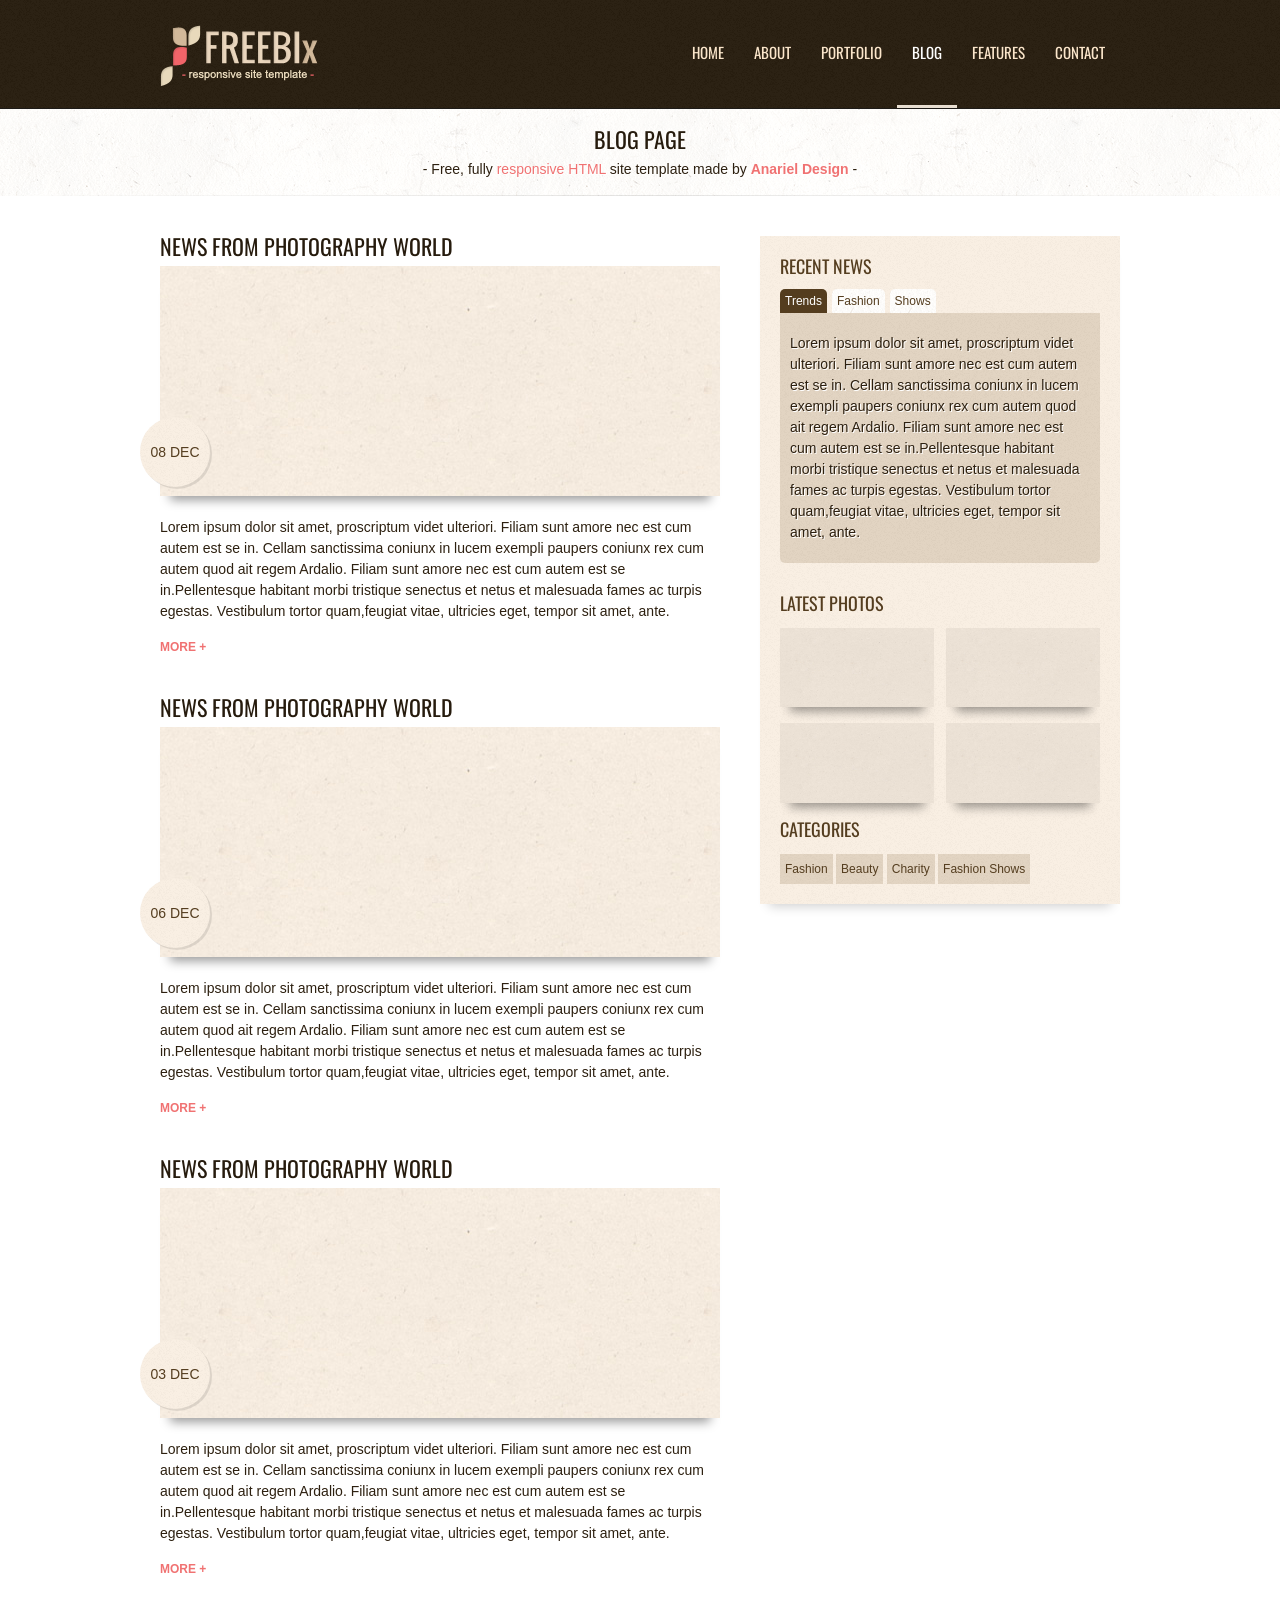
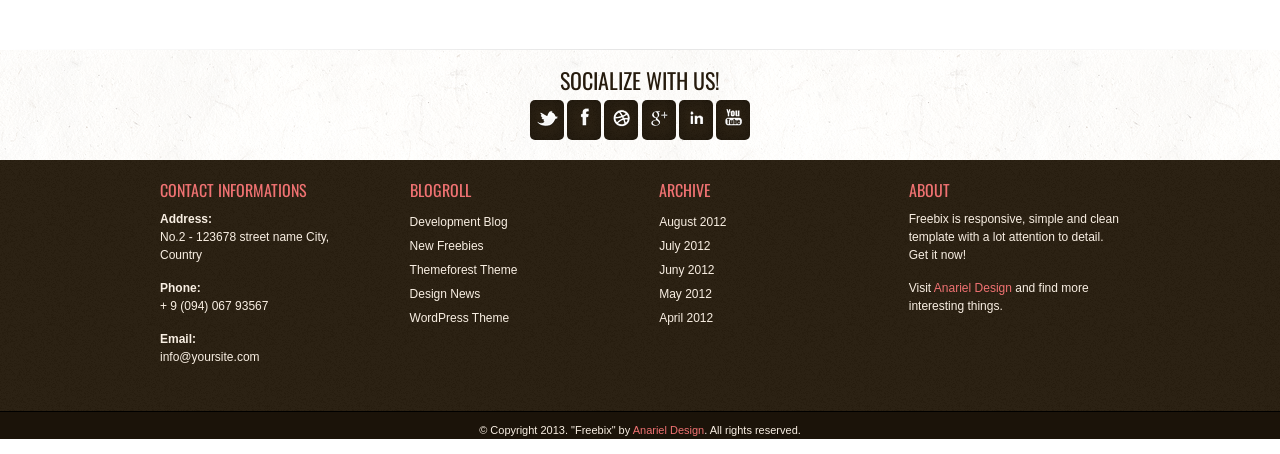
<file: Freebix_template/HTML/blog.html>
<!DOCTYPE html>
<!--[if lt IE 7 ]><html class="ie ie6" lang="en"> <![endif]-->
<!--[if IE 7 ]><html class="ie ie7" lang="en"> <![endif]-->
<!--[if IE 8 ]><html class="ie ie8" lang="en"> <![endif]-->
<!--[if (gte IE 9)|!(IE)]><!-->
<html lang="en">
<!--<![endif]-->
<head>

<!-- Basic Page Needs ================================================== 
================================================== -->

<meta charset="utf-8">
<title>Freebix Responsive Site Template</title>
<meta name="description" content="Place to put your description text">
<meta name="author" content="">
<!--[if lt IE 9]>
		<script src="http://html5shim.googlecode.com/svn/trunk/html5.js"></script>
	<![endif]-->

<!-- Mobile Specific Metas ================================================== 
================================================== -->

<meta name="viewport" content="width=device-width, initial-scale=1, maximum-scale=1, user-scalable=0">

<!-- CSS ==================================================
================================================== -->

<link rel="stylesheet" href="css/base.css">
<link rel="stylesheet" href="css/skeleton.css">
<link rel="stylesheet" href="css/screen.css">
<link rel="stylesheet" href="css/prettyPhoto.css" type="text/css" media="screen" />

<!-- Favicons ==================================================
================================================== -->

<link rel="shortcut icon" href="images/favicon.png">
<link rel="apple-touch-icon" href="images/apple-touch-icon.png">
<link rel="apple-touch-icon" sizes="72x72" href="images/apple-touch-icon-72x72.png">
<link rel="apple-touch-icon" sizes="114x114" href="images/apple-touch-icon-114x114.png">

<!-- Google Fonts ==================================================
================================================== -->
<link href='http://fonts.googleapis.com/css?family=Oswald:400,300,700' rel='stylesheet' type='text/css'>
</head>
<body>

<!--Content Part ==================================================
================================================== -->
<div id="header">
  <div class="container"> 
    <!-- Header | Logo, Menu
		================================================== -->
    <div class="logo"><a href="index.html"><img src="images/logo.png" alt="" /></a></div>
    <div class="mainmenu">
      <div id="mainmenu">
        <ul class="sf-menu">
          <li><a href="index.html">Home</a></li>
          <li><a href="about.html">About</a></li>
          <li><a href="portfolio.html">Portfolio</a>
            <ul>
              <li><a href="portfolioproject.html">Portfolio Project</a></li>
            </ul>
          </li>
          <li><a href="blog.html" id="visited">Blog</a>
            <ul>
              <li><a href="singleblog.html">Single Post</a></li>
            </ul>
          </li>
          <li><a href="features.html">Features</a></li>
          <li><a href="contact.html">Contact</a></li>
        </ul>
      </div>
      <!-- mainmenu ends here --> 
      
      <!-- Responsive Menu -->
      <form id="responsive-menu" action="#" method="post">
        <select>
          <option value="">Navigation</option>
          <option value="index.html">Home</option>
          <option value="about.html">About</option>
          <option value="portfolio.html">Portfolio</option>
          <option value="portfolioproject.html">Portfolio Project</option>
          <option value="blog.html">Blog</option>
          <option value="singleblog.html">Single Post</option>
          <option value="features.html">Features</option>
          <option value="contact.html">Contact</option>
        </select>
      </form>
    </div>
    <!-- mainmenu ends here --> 
  </div>
  <!-- container ends here --> 
</div>
<!-- header ends here --> 
<!--Breadcrumbs ==================================================
================================================== -->
<div class="breadcrumbs">
  <div class="container">
    <header>
      <h3>Blog Page</h3>
      <p>- Free, fully <span class="pink">responsive HTML</span> site template made by <a href="http://www.anarieldesign.com/" rel="nofollow"><strong>Anariel Design</strong></a> -</p>
    </header>
  </div>
  <!-- container ends here -->
  <hr class="separator1">
</div>
<!-- breadcrumbs ends here --> 
<!-- Blog ==================================================
================================================== -->
<div class="container">
  <div class="ten columns alpha">
    <article class="post">
      <h3>News from Photography World</h3>
      <a href="images/flexslider/1.jpg" class="prettyPhoto[gal]"><img class="shadow" src="images/blog/1.jpg" alt=""/></a>
      <div class="entry-date">
        <div class="number">08 DEC</div>
      </div>
      <p>Lorem ipsum dolor sit amet, proscriptum videt ulteriori. Filiam sunt amore nec est cum autem est se in. Cellam sanctissima coniunx in lucem exempli paupers coniunx rex cum autem quod ait regem Ardalio. Filiam sunt amore nec est cum autem est se in.Pellentesque habitant morbi tristique senectus et netus et malesuada fames ac turpis egestas. Vestibulum tortor quam,feugiat vitae, ultricies eget, tempor sit amet, ante.</p>
      <a href="singleblog.html">more <span>+</span></a> </article>
    <article class="post">
      <h3>News from Photography World</h3>
      <a href="images/flexslider/2.jpg" class="prettyPhoto[gal]"><img class="shadow" src="images/blog/2.jpg" alt=""/></a>
      <div class="entry-date">
        <div class="number">06 DEC</div>
      </div>
      <p>Lorem ipsum dolor sit amet, proscriptum videt ulteriori. Filiam sunt amore nec est cum autem est se in. Cellam sanctissima coniunx in lucem exempli paupers coniunx rex cum autem quod ait regem Ardalio. Filiam sunt amore nec est cum autem est se in.Pellentesque habitant morbi tristique senectus et netus et malesuada fames ac turpis egestas. Vestibulum tortor quam,feugiat vitae, ultricies eget, tempor sit amet, ante.</p>
      <a href="singleblog.html">more <span>+</span></a> </article>
    <article class="post">
      <h3>News from Photography World</h3>
      <a href="images/flexslider/3.jpg" class="prettyPhoto[gal]"><img class="shadow" src="images/blog/3.jpg" alt=""/></a>
      <div class="entry-date">
        <div class="number">03 DEC</div>
      </div>
      <p>Lorem ipsum dolor sit amet, proscriptum videt ulteriori. Filiam sunt amore nec est cum autem est se in. Cellam sanctissima coniunx in lucem exempli paupers coniunx rex cum autem quod ait regem Ardalio. Filiam sunt amore nec est cum autem est se in.Pellentesque habitant morbi tristique senectus et netus et malesuada fames ac turpis egestas. Vestibulum tortor quam,feugiat vitae, ultricies eget, tempor sit amet, ante.</p>
      <a href="singleblog.html">more <span>+</span></a> </article>
  </div>
  <!-- ten columns ends here -->
  
  <aside class="six columns omega shadow1">
    <section class="recentnews">
      <h4 class="sidebarheader">Recent News</h4>
      <ul class="tabs">
        <li><a class="active" href="#trends">Trends</a></li>
        <li><a class="" href="#fashion">Fashion</a></li>
        <li><a class="" href="#shows">Shows</a></li>
      </ul>
      <ul class="tabs-content">
        <li class="active" id="trends">
          <p>Lorem ipsum dolor sit amet, proscriptum videt ulteriori. Filiam sunt amore nec est cum autem est se in. Cellam sanctissima coniunx in lucem exempli paupers coniunx rex cum autem quod ait regem Ardalio. Filiam sunt amore nec est cum autem est se in.Pellentesque habitant morbi tristique senectus et netus et malesuada fames ac turpis egestas. Vestibulum tortor quam,feugiat vitae, ultricies eget, tempor sit amet, ante.</p>
        </li>
        <li id="fashion">
          <p>Lorem ipsum dolor sit amet, proscriptum videt ulteriori. Filiam sunt amore nec est cum autem est se in. Cellam sanctissima coniunx in lucem exempli paupers coniunx rex cum autem quod ait regem Ardalio. Filiam sunt amore nec est cum autem est se in.Pellentesque habitant morbi tristique senectus et netus et malesuada fames ac turpis egestas. </p>
        </li>
        <li id="shows">
          <p>Lorem ipsum dolor sit amet, proscriptum videt ulteriori. Filiam sunt amore nec est cum autem est se in. Cellam sanctissima coniunx in lucem exempli paupers coniunx rex cum autem quod ait regem Ardalio. Filiam sunt amore nec est cum autem est se in.Pellentesque habitant morbi tristique senectus et netus et malesuada fames ac turpis egestas. Vestibulum tortor quam,feugiat vitae, ultricies eget, tempor sit amet, ante.</p>
        </li>
      </ul>
    </section>
    <!--end recent news-->
    <section class="latestphotos">
      <h4 class="sidebarheader">Latest Photos</h4>
      <div class="one_half"> <img class="shadow" src="images/images/work1.jpg" alt="work1" /> </div>
      <div class="one_half lastcolumn"> <img class="shadow" src="images/images/work2.jpg" alt="work2" /> </div>
      <div class="one_half"> <img class="shadow" src="images/images/work3.jpg" alt="work3" /> </div>
      <div class="one_half lastcolumn"> <img class="shadow" src="images/images/work4.jpg" alt="work4" /> </div>
    </section>
    <!--end latestphotos-->
    
    <section class="categorie">
      <h4 class="sidebarheader">Categories</h4>
      <ul class="categories">
        <li><a href="#">Fashion</a></li>
        <li><a href="#">Beauty</a></li>
        <li><a href="#">Charity</a></li>
        <li><a href="#">Fashion Shows</a></li>
      </ul>
    </section>
    <!--end categories--> 
  </aside>
  <!--end six columns--> 
</div>
<!-- container ends here --> 
<!-- Socialize ==================================================
================================================== -->
<hr class="separator2">
<div class="socialsblock">
  <div class="container socialize">
    <h3>Socialize with us!</h3>
    <section class="socials">
      <ul class="socials">
        <li><a href="#"><img src="images/socials/twitter.png" alt="" /></a></li>
        <li><a href="#"><img src="images/socials/facebook.png" alt="" /></a></li>
        <li><a href="#"><img src="images/socials/dribbble.png" alt="" /></a></li>
        <li><a href="#"><img src="images/socials/google+.png" alt="" /></a></li>
        <li><a href="#"><img src="images/socials/linkedin.png" alt="" /></a></li>
        <li><a href="#"><img src="images/socials/youtube.png" alt="" /></a></li>
      </ul>
    </section>
  </div>
  <!-- container ends here --> 
</div>
<!-- socialsblock ends here --> 
<!-- Footer ==================================================
================================================== -->
<div class="footer">
  <div class="container">
    <div class="one_fourth">
      <h3>Contact Informations</h3>
      <p><span class="orange"><strong>Address:</strong></span> <br>
        No.2 - 123678 street name City, Country</p>
      <p><span class="orange"><strong>Phone:</strong></span> <br>
        + 9 (094) 067 93567<br>
      </p>
      <p><span class="orange"><strong>Email:</strong></span> <br>
        info@yoursite.com<br>
      </p>
    </div>
    <!-- four columns ends here -->
    <div class="one_fourth">
      <h3>Blogroll</h3>
      <ul>
        <li><a href="#" title="">Development Blog</a></li>
        <li><a href="#" class="">New Freebies</a></li>
        <li><a href="#" class="">Themeforest Theme</a></li>
        <li><a href="#" class=""> Design News</a></li>
        <li><a href="#" class="">WordPress Theme</a></li>
      </ul>
    </div>
    <!-- four columns ends here -->
    <div class="one_fourth">
      <h3>Archive</h3>
      <ul>
        <li><a href="#" class=""> August 2012</a></li>
        <li><a href="#" class="">July 2012</a></li>
        <li><a href="#" class="">Juny 2012</a></li>
        <li><a href="#" class=""> May 2012</a></li>
        <li><a href="#" class="">April 2012</a></li>
      </ul>
    </div>
    <!-- four columns ends here -->
    <div class="one_fourth lastcolumn">
      <h3>About</h3>
      <p>Freebix is responsive, simple and clean template with a lot attention to detail. Get it now!</p>
      <p>Visit <a href="http://anarieldesign.com/" rel="nofollow">Anariel Design</a> and find more interesting things.</p>
    </div>
    <!-- four columns ends here --> 
  </div>
  <!-- container ends here --> 
</div>
<!-- footer ends here --> 
<!-- Copyright ==================================================
================================================== -->
<div id="copyright">
  <div class="container">
    <p class="copyright">&copy; Copyright 2013. &quot;Freebix&quot; by <a href="http://www.anarieldesign.com/" rel="nofollow">Anariel Design</a>. All rights reserved.</p>
  </div>
  <!-- container ends here --> 
</div>
<!-- copyright ends here --> 
<!-- End Document
================================================== --> 
<!-- Scripts ==================================================
================================================== --> 
<script src="js/jquery-1.8.0.min.js" type="text/javascript"></script> 
<!-- Main js files --> 
<script src="js/screen.js" type="text/javascript"></script> 
<!-- Tabs --> 
<script src="js/tabs.js" type="text/javascript"></script> 
<!-- Include prettyPhoto --> 
<script src="js/jquery.prettyPhoto.js" type="text/javascript"></script> 
<!-- Include Superfish --> 
<script src="js/superfish.js" type="text/javascript"></script> 
<script src="js/hoverIntent.js" type="text/javascript"></script> 
<!-- Flexslider --> 
<script src="js/jquery.flexslider-min.js" type="text/javascript"></script> 
<!-- Modernizr --> 
<script type="text/javascript" src="js/modernizr.custom.29473.js"></script>
</body>
</html>
</file>
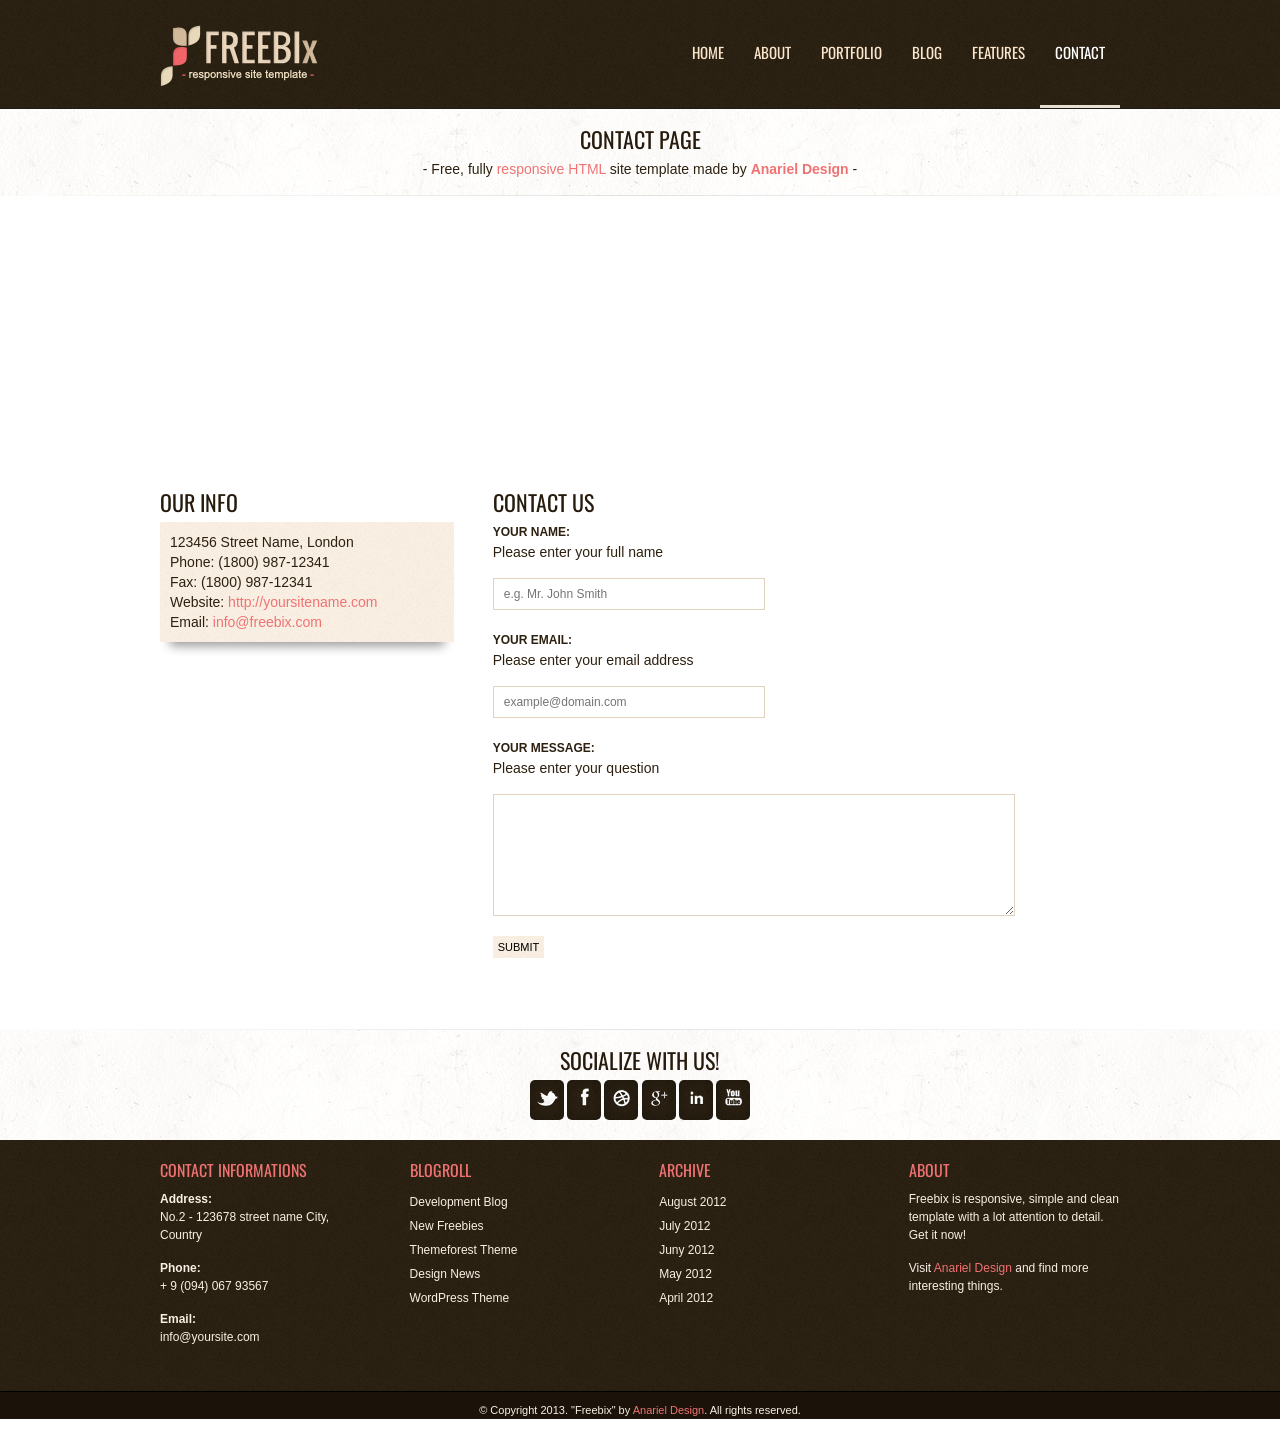
<file: Freebix_template/HTML/contact.html>
<!DOCTYPE html>
<!--[if lt IE 7 ]><html class="ie ie6" lang="en"> <![endif]-->
<!--[if IE 7 ]><html class="ie ie7" lang="en"> <![endif]-->
<!--[if IE 8 ]><html class="ie ie8" lang="en"> <![endif]-->
<!--[if (gte IE 9)|!(IE)]><!-->
<html lang="en">
<!--<![endif]-->
<head>

<!-- Basic Page Needs ================================================== 
================================================== -->

<meta charset="utf-8">
<title>Freebix Responsive Site Template</title>
<meta name="description" content="Place to put your description text">
<meta name="author" content="">
<!--[if lt IE 9]>
		<script src="http://html5shim.googlecode.com/svn/trunk/html5.js"></script>
	<![endif]-->

<!-- Mobile Specific Metas ================================================== 
================================================== -->

<meta name="viewport" content="width=device-width, initial-scale=1, maximum-scale=1, user-scalable=0">

<!-- CSS ==================================================
================================================== -->

<link rel="stylesheet" href="css/base.css">
<link rel="stylesheet" href="css/skeleton.css">
<link rel="stylesheet" href="css/screen.css">
<link rel="stylesheet" href="css/prettyPhoto.css" type="text/css" media="screen" />

<!-- Favicons ==================================================
================================================== -->

<link rel="shortcut icon" href="images/favicon.png">
<link rel="apple-touch-icon" href="images/apple-touch-icon.png">
<link rel="apple-touch-icon" sizes="72x72" href="images/apple-touch-icon-72x72.png">
<link rel="apple-touch-icon" sizes="114x114" href="images/apple-touch-icon-114x114.png">

<!-- Google Fonts ==================================================
================================================== -->
<link href='http://fonts.googleapis.com/css?family=Oswald:400,300,700' rel='stylesheet' type='text/css'>
</head>
<body>

<!--Content Part ==================================================
================================================== -->
<div id="header">
  <div class="container"> 
    <!-- Header | Logo, Menu
		================================================== -->
    <div class="logo"><a href="index.html"><img src="images/logo.png" alt="" /></a></div>
    <div class="mainmenu">
      <div id="mainmenu">
        <ul class="sf-menu">
          <li><a href="index.html">Home</a></li>
          <li><a href="about.html">About</a></li>
          <li><a href="portfolio.html">Portfolio</a>
            <ul>
              <li><a href="portfolioproject.html">Portfolio Project</a></li>
            </ul>
          </li>
          <li><a href="blog.html">Blog</a>
            <ul>
              <li><a href="singleblog.html">Single Post</a></li>
            </ul>
          </li>
          <li><a href="features.html">Features</a></li>
          <li><a href="contact.html" id="visited">Contact</a></li>
        </ul>
      </div>
      <!-- mainmenu ends here --> 
      
      <!-- Responsive Menu -->
      <form id="responsive-menu" action="#" method="post">
        <select>
          <option value="">Navigation</option>
          <option value="index.html">Home</option>
          <option value="about.html">About</option>
          <option value="portfolio.html">Portfolio</option>
          <option value="portfolioproject.html">Portfolio Project</option>
          <option value="blog.html">Blog</option>
          <option value="singleblog.html">Single Post</option>
          <option value="features.html">Features</option>
          <option value="contact.html">Contact</option>
        </select>
      </form>
    </div>
    <!-- mainmenu ends here --> 
  </div>
  <!-- container ends here --> 
</div>
<!-- header ends here --> 
<!--Breadcrumbs ==================================================
================================================== -->
<div class="breadcrumbs">
  <div class="container">
    <header>
      <h3>Contact Page</h3>
      <p>- Free, fully <span class="pink">responsive HTML</span> site template made by <a href="http://www.anarieldesign.com/" rel="nofollow"><strong>Anariel Design</strong></a> -</p>
    </header>
  </div>
  <!-- container ends here -->
  <hr class="separator1">
</div>
<!-- breadcrumbs ends here --> 
<!-- Contact Content Part - GoogleMap ==================================================
================================================== -->
<section class="map"> 
  <!-- google map -->
  <div class="map-holder">
    <div class="map-container">
      <iframe class="map" src="http://maps.google.com/maps?f=q&amp;source=s_q&amp;hl=en&amp;geocode=&amp;q=Munich,+Germany&amp;aq=0&amp;oq=M%C3%BCnchen&amp;sll=37.0625,-95.677068&amp;sspn=53.212719,135.263672&amp;ie=UTF8&amp;hq=&amp;hnear=Munich,+Upper+Bavaria,+Bavaria,+Germany&amp;t=m&amp;ll=48.23565,11.596069&amp;spn=0.347588,2.635345&amp;z=10&amp;iwloc=A&amp;output=embed"></iframe>
      <!-- end google map --> 
    </div>
    <!--map-container ends here--> 
  </div>
  <!--map-holder ends here--> 
</section>

<!-- Contact Content Part - Contact Form ==================================================
================================================== -->
<div class="container contact"> 
  <!-- Contact Sidebar ==================================================
================================================== -->
  <div class="one_third">
    <h3>Our Info</h3>
    <section class="first shadow">
      <ul>
        <li>123456 Street Name, London</li>
        <li>Phone: (1800) 987-12341</li>
        <li>Fax: (1800) 987-12341</li>
        <li>Website: <a href="#" title="">http://yoursitename.com</a></li>
        <li>Email: <a href="#" title="">info@freebix.com</a></li>
      </ul>
    </section>
  </div>
  <!-- one_third ends here -->
  <div class="two_third lastcolumn contact1">
    <div id="contactForm">
      <h3>Contact us</h3>
      <div class="sepContainer"></div>
      <form action="process.php" method="post" id="contact_form">
        <div class="name">
          <label for="name">Your Name:</label>
          <p> Please enter your full name</p>
          <input id=name name=email type=text placeholder="e.g. Mr. John Smith" required />
        </div>
        <div class="email">
          <label for="email">Your Email:</label>
          <p> Please enter your email address</p>
          <input id=email name=email type=email placeholder="example@domain.com" required />
        </div>
        <div class="message">
          <label for="message">Your Message:</label>
          <p> Please enter your question</p>
          <textarea id=message name=message rows=6 cols=10 required></textarea>
        </div>
        <div id="loader">
          <input type="submit" value="Submit" />
        </div>
      </form>
    </div>
    <!-- end contactForm --> 
  </div>
</div>
<div class="blankSeparator"></div>

<!-- Socialize ==================================================
================================================== -->
<hr class="separator2">
<div class="socialsblock">
  <div class="container socialize">
    <h3>Socialize with us!</h3>
    <section class="socials">
      <ul class="socials">
        <li><a href="#"><img src="images/socials/twitter.png" alt="" /></a></li>
        <li><a href="#"><img src="images/socials/facebook.png" alt="" /></a></li>
        <li><a href="#"><img src="images/socials/dribbble.png" alt="" /></a></li>
        <li><a href="#"><img src="images/socials/google+.png" alt="" /></a></li>
        <li><a href="#"><img src="images/socials/linkedin.png" alt="" /></a></li>
        <li><a href="#"><img src="images/socials/youtube.png" alt="" /></a></li>
      </ul>
    </section>
  </div>
  <!-- container ends here --> 
</div>
<!-- socialsblock ends here --> 
<!-- Footer ==================================================
================================================== -->
<div class="footer">
  <div class="container">
    <div class="one_fourth">
      <h3>Contact Informations</h3>
      <p><span class="orange"><strong>Address:</strong></span> <br>
        No.2 - 123678 street name City, Country</p>
      <p><span class="orange"><strong>Phone:</strong></span> <br>
        + 9 (094) 067 93567<br>
      </p>
      <p><span class="orange"><strong>Email:</strong></span> <br>
        info@yoursite.com<br>
      </p>
    </div>
    <!-- four columns ends here -->
    <div class="one_fourth">
      <h3>Blogroll</h3>
      <ul>
        <li><a href="#" title="">Development Blog</a></li>
        <li><a href="#" class="">New Freebies</a></li>
        <li><a href="#" class="">Themeforest Theme</a></li>
        <li><a href="#" class=""> Design News</a></li>
        <li><a href="#" class="">WordPress Theme</a></li>
      </ul>
    </div>
    <!-- four columns ends here -->
    <div class="one_fourth">
      <h3>Archive</h3>
      <ul>
        <li><a href="#" class=""> August 2012</a></li>
        <li><a href="#" class="">July 2012</a></li>
        <li><a href="#" class="">Juny 2012</a></li>
        <li><a href="#" class=""> May 2012</a></li>
        <li><a href="#" class="">April 2012</a></li>
      </ul>
    </div>
    <!-- four columns ends here -->
    <div class="one_fourth lastcolumn">
      <h3>About</h3>
      <p>Freebix is responsive, simple and clean template with a lot attention to detail. Get it now!</p>
      <p>Visit <a href="http://anarieldesign.com/" rel="nofollow">Anariel Design</a> and find more interesting things.</p>
    </div>
    <!-- four columns ends here --> 
  </div>
  <!-- container ends here --> 
</div>
<!-- footer ends here --> 
<!-- Copyright ==================================================
================================================== -->
<div id="copyright">
  <div class="container">
    <p class="copyright">&copy; Copyright 2013. &quot;Freebix&quot; by <a href="http://www.anarieldesign.com/" rel="nofollow">Anariel Design</a>. All rights reserved.</p>
  </div>
  <!-- container ends here --> 
</div>
<!-- copyright ends here --> 
<!-- End Document
================================================== --> 
<!-- Scripts ==================================================
================================================== --> 
<script src="js/jquery-1.8.0.min.js" type="text/javascript"></script> 
<!-- Main js files --> 
<script src="js/screen.js" type="text/javascript"></script> 
<!-- Tabs --> 
<script src="js/tabs.js" type="text/javascript"></script> 
<!-- Include prettyPhoto --> 
<script src="js/jquery.prettyPhoto.js" type="text/javascript"></script> 
<!-- Include Superfish --> 
<script src="js/superfish.js" type="text/javascript"></script> 
<script src="js/hoverIntent.js" type="text/javascript"></script> 
<!-- Flexslider --> 
<script src="js/jquery.flexslider-min.js" type="text/javascript"></script> 
<!-- Modernizr --> 
<script type="text/javascript" src="js/modernizr.custom.29473.js"></script>
</body>
</html>
</file>
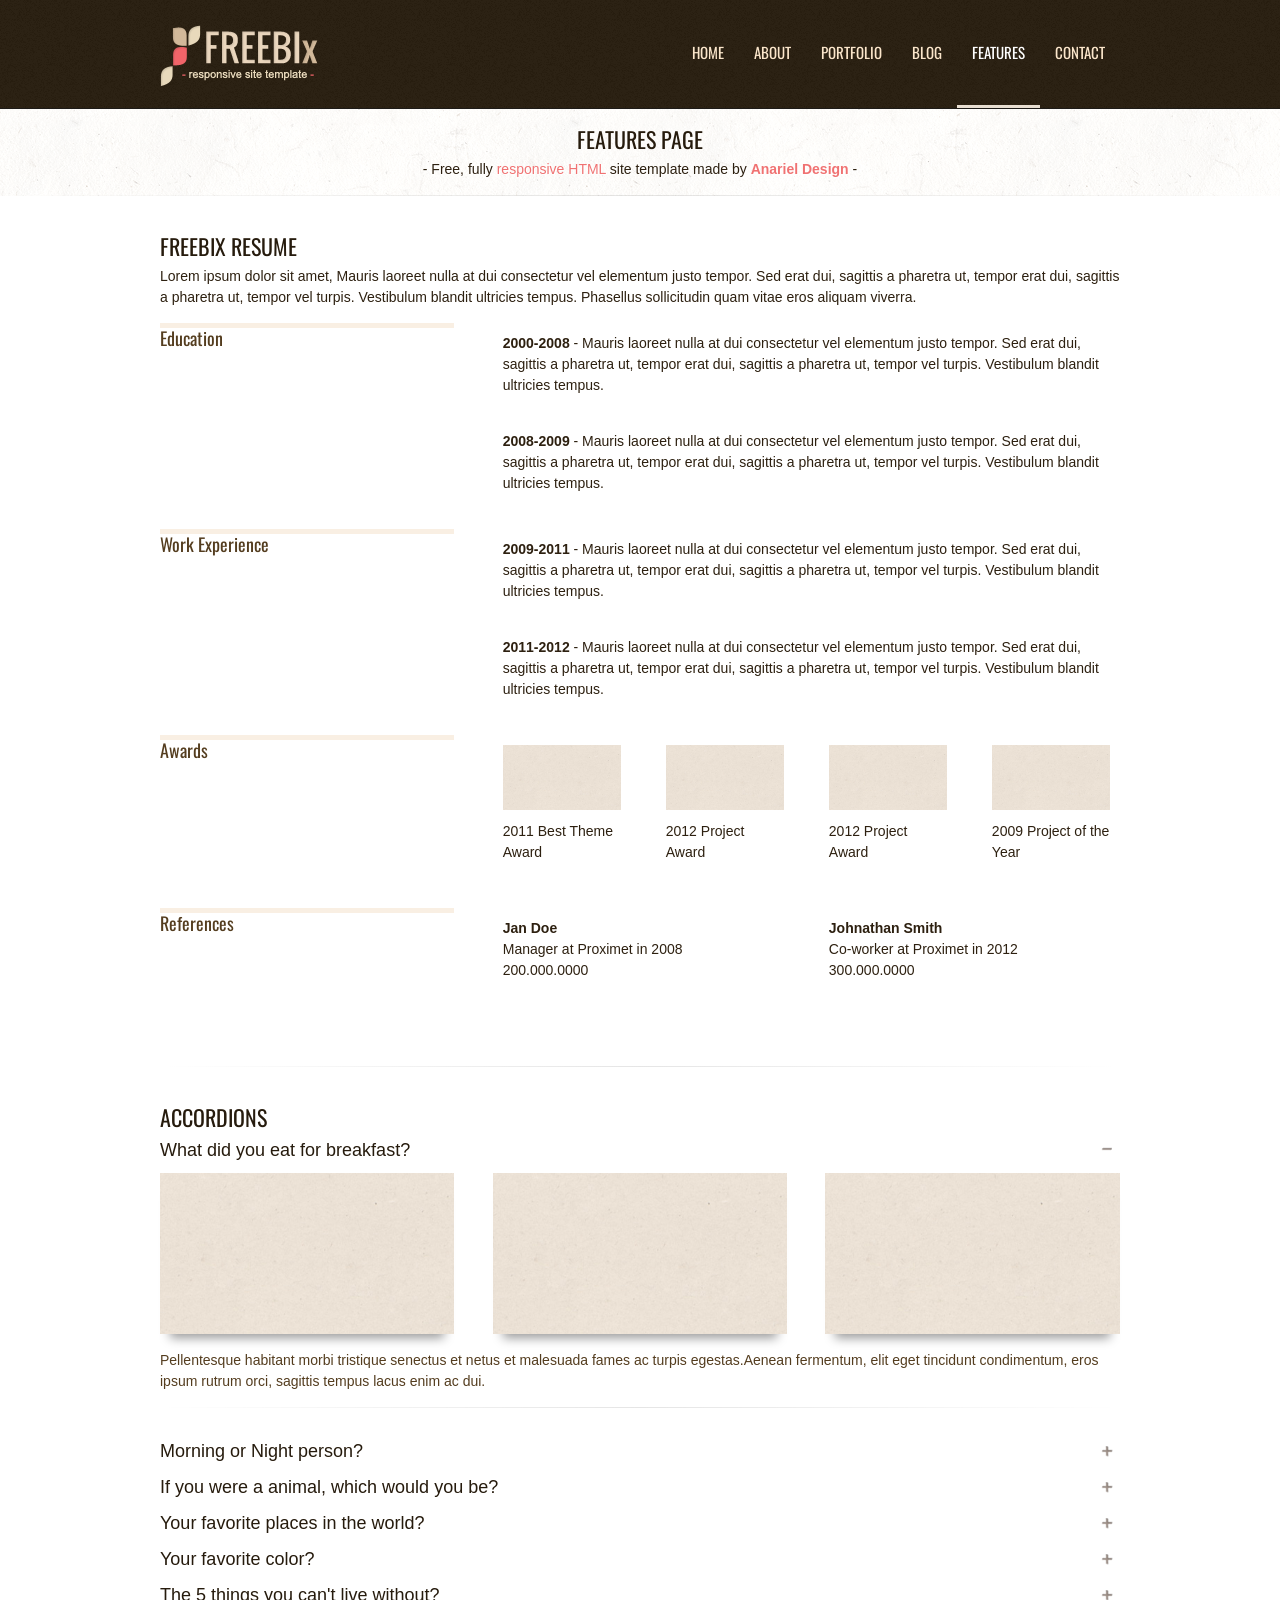
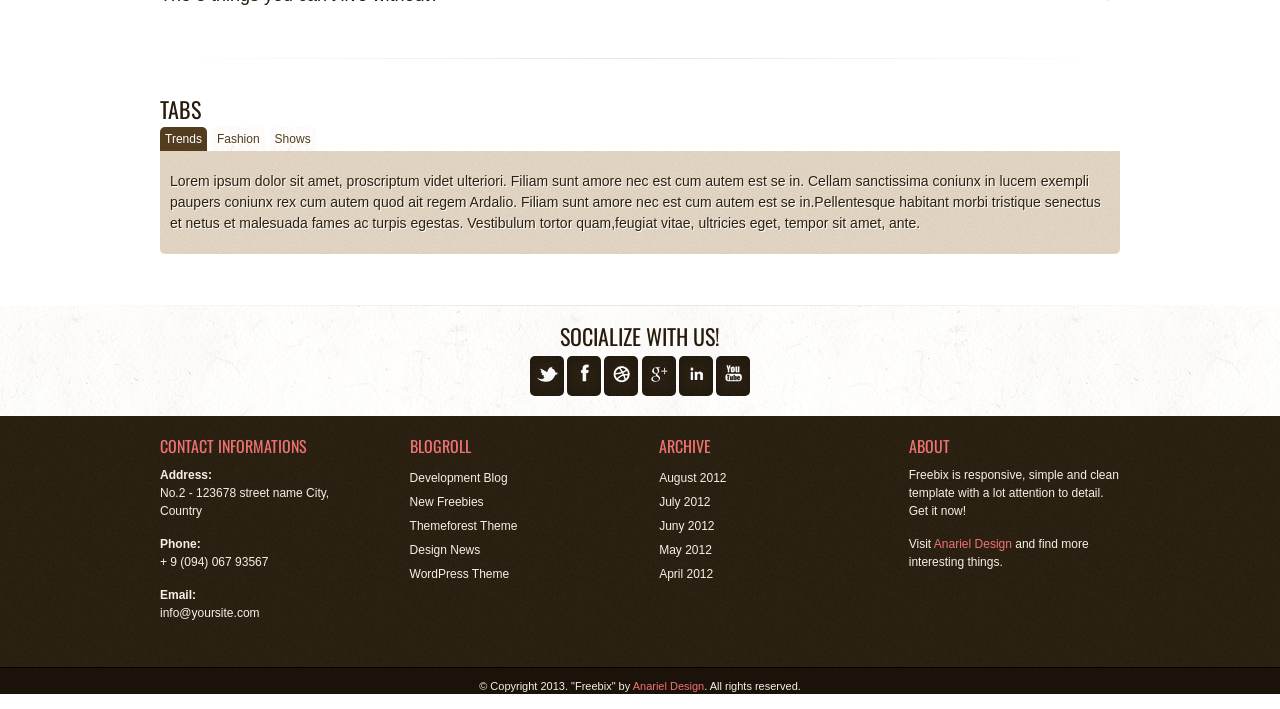
<file: Freebix_template/HTML/features.html>
<!DOCTYPE html>
<!--[if lt IE 7 ]><html class="ie ie6" lang="en"> <![endif]-->
<!--[if IE 7 ]><html class="ie ie7" lang="en"> <![endif]-->
<!--[if IE 8 ]><html class="ie ie8" lang="en"> <![endif]-->
<!--[if (gte IE 9)|!(IE)]><!-->
<html lang="en">
<!--<![endif]-->
<head>

<!-- Basic Page Needs ================================================== 
================================================== -->

<meta charset="utf-8">
<title>Freebix Responsive Site Template</title>
<meta name="description" content="Place to put your description text">
<meta name="author" content="">
<!--[if lt IE 9]>
		<script src="http://html5shim.googlecode.com/svn/trunk/html5.js"></script>
	<![endif]-->

<!-- Mobile Specific Metas ================================================== 
================================================== -->

<meta name="viewport" content="width=device-width, initial-scale=1, maximum-scale=1, user-scalable=0">

<!-- CSS ==================================================
================================================== -->

<link rel="stylesheet" href="css/base.css">
<link rel="stylesheet" href="css/skeleton.css">
<link rel="stylesheet" href="css/screen.css">
<link rel="stylesheet" href="css/prettyPhoto.css" type="text/css" media="screen" />

<!-- Favicons ==================================================
================================================== -->

<link rel="shortcut icon" href="images/favicon.png">
<link rel="apple-touch-icon" href="images/apple-touch-icon.png">
<link rel="apple-touch-icon" sizes="72x72" href="images/apple-touch-icon-72x72.png">
<link rel="apple-touch-icon" sizes="114x114" href="images/apple-touch-icon-114x114.png">

<!-- Google Fonts ==================================================
================================================== -->
<link href='http://fonts.googleapis.com/css?family=Oswald:400,300,700' rel='stylesheet' type='text/css'>
</head>
<body>

<!--Content Part ==================================================
================================================== -->
<div id="header">
  <div class="container"> 
    <!-- Header | Logo, Menu
		================================================== -->
    <div class="logo"><a href="index.html"><img src="images/logo.png" alt="" /></a></div>
    <div class="mainmenu">
      <div id="mainmenu">
        <ul class="sf-menu">
          <li><a href="index.html">Home</a></li>
          <li><a href="about.html">About</a></li>
          <li><a href="portfolio.html">Portfolio</a>
            <ul>
              <li><a href="portfolioproject.html">Portfolio Project</a></li>
            </ul>
          </li>
          <li><a href="blog.html">Blog</a>
            <ul>
              <li><a href="singleblog.html">Single Post</a></li>
            </ul>
          </li>
          <li><a href="features.html" id="visited">Features</a></li>
          <li><a href="contact.html">Contact</a></li>
        </ul>
      </div>
      <!-- mainmenu ends here --> 
      
      <!-- Responsive Menu -->
      <form id="responsive-menu" action="#" method="post">
        <select>
          <option value="">Navigation</option>
          <option value="index.html">Home</option>
          <option value="about.html">About</option>
          <option value="portfolio.html">Portfolio</option>
          <option value="portfolioproject.html">Portfolio Project</option>
          <option value="blog.html">Blog</option>
          <option value="singleblog.html">Single Post</option>
          <option value="features.html">Features</option>
          <option value="contact.html">Contact</option>
        </select>
      </form>
    </div>
    <!-- mainmenu ends here --> 
  </div>
  <!-- container ends here --> 
</div>
<!-- header ends here --> 
<!--Breadcrumbs ==================================================
================================================== -->
<div class="breadcrumbs">
  <div class="container">
    <header>
      <h3>Features Page</h3>
      <p>- Free, fully <span class="pink">responsive HTML</span> site template made by <a href="http://www.anarieldesign.com/" rel="nofollow"><strong>Anariel Design</strong></a> -</p>
    </header>
  </div>
  <!-- container ends here -->
  <hr class="separator1">
</div>
<!-- breadcrumbs ends here --> 
<!-- Features ==================================================
================================================== -->
<div id="resume">
  <div class="container resume">
    <h3>Freebix Resume</h3>
    <p>Lorem ipsum dolor sit amet, Mauris laoreet nulla at dui consectetur vel elementum justo tempor. Sed erat dui, sagittis a pharetra ut, tempor erat dui, sagittis a pharetra ut, tempor vel turpis. Vestibulum blandit ultricies tempus. Phasellus sollicitudin quam vitae eros aliquam viverra.</p>
    <div class="one_third">
      <h4>Education</h4>
    </div>
    <div class="two_third lastcolumn">
      <p><strong>2000-2008</strong> - Mauris laoreet nulla at dui consectetur vel elementum justo tempor. Sed erat dui, sagittis a pharetra ut, tempor erat dui, sagittis a pharetra ut, tempor vel turpis. Vestibulum blandit ultricies tempus.</p>
      <p><strong>2008-2009</strong> - Mauris laoreet nulla at dui consectetur vel elementum justo tempor. Sed erat dui, sagittis a pharetra ut, tempor erat dui, sagittis a pharetra ut, tempor vel turpis. Vestibulum blandit ultricies tempus.</p>
    </div>
    <div class="one_third">
      <h4>Work Experience</h4>
    </div>
    <div class="two_third lastcolumn">
      <p><strong>2009-2011</strong> - Mauris laoreet nulla at dui consectetur vel elementum justo tempor. Sed erat dui, sagittis a pharetra ut, tempor erat dui, sagittis a pharetra ut, tempor vel turpis. Vestibulum blandit ultricies tempus.</p>
      <p><strong>2011-2012</strong> - Mauris laoreet nulla at dui consectetur vel elementum justo tempor. Sed erat dui, sagittis a pharetra ut, tempor erat dui, sagittis a pharetra ut, tempor vel turpis. Vestibulum blandit ultricies tempus.</p>
    </div>
    <div class="one_third">
      <h4>Awards</h4>
    </div>
    <div class="two_third lastcolumn">
      <div class="one_fourth">
        <p><img src="images/portfolio/a.jpg" alt=""/></p>
        <p>2011 Best Theme Award</p>
      </div>
      <div class="one_fourth">
        <p><img src="images/portfolio/c.jpg" alt=""/></p>
        <p>2012 Project Award</p>
      </div>
      <div class="one_fourth">
        <p><img src="images/portfolio/b.jpg" alt=""/></p>
        <p>2012 Project Award</p>
      </div>
      <div class="one_fourth lastcolumn">
        <p><img src="images/portfolio/a.jpg" alt=""/></p>
        <p>2009 Project of the Year</p>
      </div>
    </div>
    <div class="one_third">
      <h4>References</h4>
    </div>
    <div class="two_third lastcolumn">
      <div class="one_half">
        <p><strong>Jan Doe</strong><br />
          Manager at Proximet in 2008<br />
          200.000.0000</p>
      </div>
      <!--//grid_3-->
      <div class="one_half lastcolumn">
        <p><strong>Johnathan Smith</strong><br />
          Co-worker at Proximet in 2012<br />
          300.000.0000</p>
      </div>
    </div>
  </div>
</div>
<!-- Features FAQ ==================================================
================================================== -->
<div class="container">
  <hr class="separator">
  <h3>Accordions</h3>
  <div class="accordion-trigger">
    <h3>What did you eat for breakfast?</h3>
  </div>
  <div class="accordion-container">
    <div class="one_third"> <img class="shadow" src="images/portfolio/c.jpg" alt="" /> </div>
    <!--end one_third-->
    <div class="one_third"> <img class="shadow" src="images/portfolio/a.jpg" alt="" /> </div>
    <!--end one_third-->
    <div class="one_third lastcolumn"> <img class="shadow" src="images/portfolio/b.jpg" alt="" /> </div>
    <!--end one_third-->
    <p>Pellentesque habitant morbi tristique senectus et netus et malesuada fames ac turpis egestas.Aenean fermentum, elit eget tincidunt condimentum, eros ipsum rutrum orci, sagittis tempus lacus enim ac dui. </p>
    <hr class="separator1">
  </div>
  <div class="accordion-trigger">
    <h3>Morning or Night person?</h3>
  </div>
  <div class="accordion-container">
    <div class="one_half">
      <div class="video-holder">
        <div class="video-container">
          <iframe title="YouTube video player" class="youtube-player" src="http://www.youtube.com/embed/W7JXcoTty3Q"></iframe>
        </div>
        <!--video-container ends here--> 
      </div>
      <!--video-holder ends here--> 
    </div>
    <!--end one_half-->
    <div class="one_half lastcolumn">
      <div class="video-holder">
        <div class="video-container">
          <iframe title="YouTube video player" class="youtube-player" src="http://www.youtube.com/embed/W7JXcoTty3Q"></iframe>
        </div>
        <!--video-container ends here--> 
      </div>
      <!--video-holder ends here--> 
    </div>
    <!--end one_half-->
    <p>Pellentesque habitant morbi tristique senectus et netus et malesuada fames ac turpis egestas. Vestibulum tortor quam, feugiat vitae, ultricies eget, tempor sit amet, ante. Donec eu libero sit amet quam egestas semper. </p>
    <hr class="separator1">
  </div>
  <div class="accordion-trigger">
    <h3>If you were a animal, which would you be?</h3>
  </div>
  <div class="accordion-container">
    <p>Pellentesque habitant morbi tristique senectus et netus et malesuada fames ac turpis egestas. Vestibulum tortor quam, feugiat vitae, ultricies eget, tempor sit amet, ante. Donec eu libero sit amet quam egestas semper. </p>
    <hr class="separator1">
  </div>
  <div class="accordion-trigger">
    <h3>Your favorite places in the world?</h3>
  </div>
  <div class="accordion-container">
    <p>Pellentesque habitant morbi tristique senectus et netus et malesuada fames ac turpis egestas. Vestibulum tortor quam, feugiat vitae, ultricies eget, tempor sit amet, ante. Donec eu libero sit amet quam egestas semper. </p>
    <hr class="separator1">
  </div>
  <div class="accordion-trigger">
    <h3>Your favorite color?</h3>
  </div>
  <div class="accordion-container">
    <p>Pellentesque habitant morbi tristique senectus et netus et malesuada fames ac turpis egestas. Vestibulum tortor quam, feugiat vitae, ultricies eget, tempor sit amet, ante. Donec eu libero sit amet quam egestas semper. </p>
    <hr class="separator1">
  </div>
  <div class="accordion-trigger">
    <h3>The 5 things you can't live without?</h3>
  </div>
  <div class="accordion-container">
    <p>Pellentesque habitant morbi tristique senectus et netus et malesuada fames ac turpis egestas. Vestibulum tortor quam, feugiat vitae, ultricies eget, tempor sit amet, ante. Donec eu libero sit amet quam egestas semper.</p>
    <hr class="separator1">
    <!-- ENDS Accordions --> 
  </div>
  <hr class="separator">
  <h3>Tabs</h3>
  <ul class="tabs">
    <li><a class="active" href="#trends">Trends</a></li>
    <li><a class="" href="#fashion">Fashion</a></li>
    <li><a class="" href="#shows">Shows</a></li>
  </ul>
  <ul class="tabs-content">
    <li class="active" id="trends">
      <p>Lorem ipsum dolor sit amet, proscriptum videt ulteriori. Filiam sunt amore nec est cum autem est se in. Cellam sanctissima coniunx in lucem exempli paupers coniunx rex cum autem quod ait regem Ardalio. Filiam sunt amore nec est cum autem est se in.Pellentesque habitant morbi tristique senectus et netus et malesuada fames ac turpis egestas. Vestibulum tortor quam,feugiat vitae, ultricies eget, tempor sit amet, ante.</p>
    </li>
    <li id="fashion">
      <p>Lorem ipsum dolor sit amet, proscriptum videt ulteriori. Filiam sunt amore nec est cum autem est se in. Cellam sanctissima coniunx in lucem exempli paupers coniunx rex cum autem quod ait regem Ardalio. Filiam sunt amore nec est cum autem est se in.Pellentesque habitant morbi tristique senectus et netus et malesuada fames ac turpis egestas.</p>
    </li>
    <li id="shows">
      <p>Lorem ipsum dolor sit amet, proscriptum videt ulteriori. Filiam sunt amore nec est cum autem est se in. Cellam sanctissima coniunx in lucem exempli paupers coniunx rex cum autem quod ait regem Ardalio. Filiam sunt amore nec est cum autem est se in.Pellentesque habitant morbi tristique senectus et netus et malesuada fames ac turpis egestas. Vestibulum tortor quam,feugiat vitae, ultricies eget, tempor sit amet, ante.</p>
    </li>
  </ul>
</div>
<!-- container ends here -->
<div class="blankSeparator"></div>

<!-- Socialize ==================================================
================================================== -->
<hr class="separator2">
<div class="socialsblock">
  <div class="container socialize">
    <h3>Socialize with us!</h3>
    <section class="socials">
      <ul class="socials">
        <li><a href="#"><img src="images/socials/twitter.png" alt="" /></a></li>
        <li><a href="#"><img src="images/socials/facebook.png" alt="" /></a></li>
        <li><a href="#"><img src="images/socials/dribbble.png" alt="" /></a></li>
        <li><a href="#"><img src="images/socials/google+.png" alt="" /></a></li>
        <li><a href="#"><img src="images/socials/linkedin.png" alt="" /></a></li>
        <li><a href="#"><img src="images/socials/youtube.png" alt="" /></a></li>
      </ul>
    </section>
  </div>
  <!-- container ends here --> 
</div>
<!-- socialsblock ends here --> 
<!-- Footer ==================================================
================================================== -->
<div class="footer">
  <div class="container">
    <div class="one_fourth">
      <h3>Contact Informations</h3>
      <p><span class="orange"><strong>Address:</strong></span> <br>
        No.2 - 123678 street name City, Country</p>
      <p><span class="orange"><strong>Phone:</strong></span> <br>
        + 9 (094) 067 93567<br>
      </p>
      <p><span class="orange"><strong>Email:</strong></span> <br>
        info@yoursite.com<br>
      </p>
    </div>
    <!-- four columns ends here -->
    <div class="one_fourth">
      <h3>Blogroll</h3>
      <ul>
        <li><a href="#" title="">Development Blog</a></li>
        <li><a href="#" class="">New Freebies</a></li>
        <li><a href="#" class="">Themeforest Theme</a></li>
        <li><a href="#" class=""> Design News</a></li>
        <li><a href="#" class="">WordPress Theme</a></li>
      </ul>
    </div>
    <!-- four columns ends here -->
    <div class="one_fourth">
      <h3>Archive</h3>
      <ul>
        <li><a href="#" class=""> August 2012</a></li>
        <li><a href="#" class="">July 2012</a></li>
        <li><a href="#" class="">Juny 2012</a></li>
        <li><a href="#" class=""> May 2012</a></li>
        <li><a href="#" class="">April 2012</a></li>
      </ul>
    </div>
    <!-- four columns ends here -->
    <div class="one_fourth lastcolumn">
      <h3>About</h3>
      <p>Freebix is responsive, simple and clean template with a lot attention to detail. Get it now!</p>
      <p>Visit <a href="http://anarieldesign.com/" rel="nofollow">Anariel Design</a> and find more interesting things.</p>
    </div>
    <!-- four columns ends here --> 
  </div>
  <!-- container ends here --> 
</div>
<!-- footer ends here --> 
<!-- Copyright ==================================================
================================================== -->
<div id="copyright">
  <div class="container">
    <p class="copyright">&copy; Copyright 2013. &quot;Freebix&quot; by <a href="http://www.anarieldesign.com/" rel="nofollow">Anariel Design</a>. All rights reserved.</p>
  </div>
  <!-- container ends here --> 
</div>
<!-- copyright ends here --> 
<!-- End Document
================================================== --> 
<!-- Scripts ==================================================
================================================== --> 
<script src="js/jquery-1.8.0.min.js" type="text/javascript"></script> 
<!-- Main js files --> 
<script src="js/screen.js" type="text/javascript"></script> 
<!-- Tabs --> 
<script src="js/tabs.js" type="text/javascript"></script> 
<!-- Include prettyPhoto --> 
<script src="js/jquery.prettyPhoto.js" type="text/javascript"></script> 
<!-- Include Superfish --> 
<script src="js/superfish.js" type="text/javascript"></script> 
<script src="js/hoverIntent.js" type="text/javascript"></script> 
<!-- Flexslider --> 
<script src="js/jquery.flexslider-min.js" type="text/javascript"></script> 
<!-- Modernizr --> 
<script type="text/javascript" src="js/modernizr.custom.29473.js"></script>
</body>
</html>
</file>
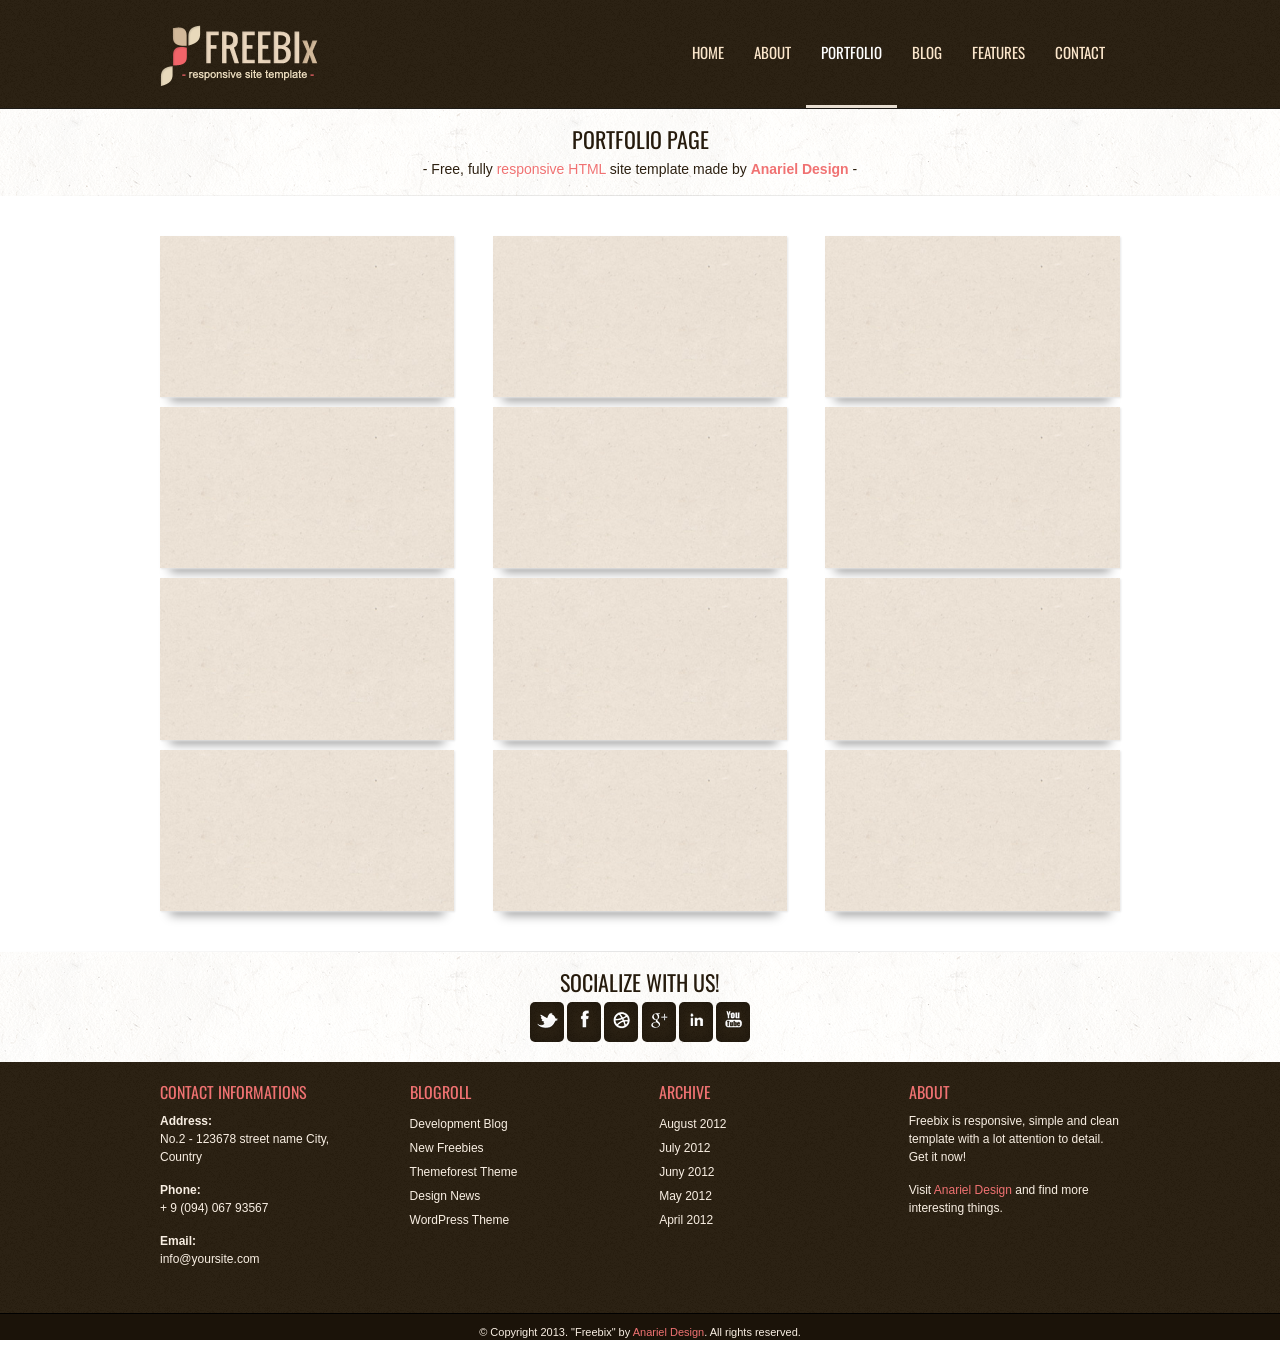
<file: Freebix_template/HTML/portfolio.html>
<!DOCTYPE html>
<!--[if lt IE 7 ]><html class="ie ie6" lang="en"> <![endif]-->
<!--[if IE 7 ]><html class="ie ie7" lang="en"> <![endif]-->
<!--[if IE 8 ]><html class="ie ie8" lang="en"> <![endif]-->
<!--[if (gte IE 9)|!(IE)]><!-->
<html lang="en">
<!--<![endif]-->
<head>

<!-- Basic Page Needs ================================================== 
================================================== -->

<meta charset="utf-8">
<title>Freebix Responsive Site Template</title>
<meta name="description" content="Place to put your description text">
<meta name="author" content="">
<!--[if lt IE 9]>
		<script src="http://html5shim.googlecode.com/svn/trunk/html5.js"></script>
	<![endif]-->

<!-- Mobile Specific Metas ================================================== 
================================================== -->

<meta name="viewport" content="width=device-width, initial-scale=1, maximum-scale=1, user-scalable=0">

<!-- CSS ==================================================
================================================== -->

<link rel="stylesheet" href="css/base.css">
<link rel="stylesheet" href="css/skeleton.css">
<link rel="stylesheet" href="css/screen.css">
<link rel="stylesheet" href="css/prettyPhoto.css" type="text/css" media="screen" />

<!-- Favicons ==================================================
================================================== -->

<link rel="shortcut icon" href="images/favicon.png">
<link rel="apple-touch-icon" href="images/apple-touch-icon.png">
<link rel="apple-touch-icon" sizes="72x72" href="images/apple-touch-icon-72x72.png">
<link rel="apple-touch-icon" sizes="114x114" href="images/apple-touch-icon-114x114.png">

<!-- Google Fonts ==================================================
================================================== -->
<link href='http://fonts.googleapis.com/css?family=Oswald:400,300,700' rel='stylesheet' type='text/css'>
</head>
<body>

<!--Content Part ==================================================
================================================== -->
<div id="header">
  <div class="container"> 
    <!-- Header | Logo, Menu
		================================================== -->
    <div class="logo"><a href="index.html"><img src="images/logo.png" alt="" /></a></div>
    <div class="mainmenu">
      <div id="mainmenu">
        <ul class="sf-menu">
          <li><a href="index.html">Home</a></li>
          <li><a href="about.html">About</a></li>
          <li><a href="portfolio.html" id="visited">Portfolio</a>
            <ul>
              <li><a href="portfolioproject.html">Portfolio Project</a></li>
            </ul>
          </li>
          <li><a href="blog.html">Blog</a>
            <ul>
              <li><a href="singleblog.html">Single Post</a></li>
            </ul>
          </li>
          <li><a href="features.html">Features</a></li>
          <li><a href="contact.html">Contact</a></li>
        </ul>
      </div>
      <!-- mainmenu ends here --> 
      
      <!-- Responsive Menu -->
      <form id="responsive-menu" action="#" method="post">
        <select>
          <option value="">Navigation</option>
          <option value="index.html">Home</option>
          <option value="about.html">About</option>
          <option value="portfolio.html">Portfolio</option>
          <option value="portfolioproject.html">Portfolio Project</option>
          <option value="blog.html">Blog</option>
          <option value="singleblog.html">Single Post</option>
          <option value="features.html">Features</option>
          <option value="contact.html">Contact</option>
        </select>
      </form>
    </div>
    <!-- mainmenu ends here --> 
  </div>
  <!-- container ends here --> 
</div>
<!-- header ends here --> 
<!--Breadcrumbs ==================================================
================================================== -->
<div class="breadcrumbs">
  <div class="container">
    <header>
      <h3>Portfolio Page</h3>
      <p>- Free, fully <span class="pink">responsive HTML</span> site template made by <a href="http://www.anarieldesign.com/" rel="nofollow"><strong>Anariel Design</strong></a> -</p>
    </header>
  </div>
  <!-- container ends here -->
  <hr class="separator1">
</div>
<!-- breadcrumbs ends here --> 
<!-- Portfolio ==================================================
================================================== -->
<div class="container portfolio">
  <div class="one_third shadow">
    <div class="view view-first"> <img src="images/portfolio/a.jpg" alt="" />
      <div class="mask">
        <h2><a href="#">Beauty</a></h2>
      </div>
      <!-- mask ends here --> 
    </div>
    <!-- view ends here --> 
  </div>
  <!--end one_third-->
  <div class="one_third shadow">
    <div class="view view-first"> <img src="images/portfolio/b.jpg" alt="" />
      <div class="mask">
        <h2><a href="#">Fashion</a></h2>
      </div>
      <!-- mask ends here --> 
    </div>
    <!-- view ends here --> 
  </div>
  <!--end one_third-->
  <div class="one_third lastcolumn shadow">
    <div class="view view-first"> <img src="images/portfolio/c.jpg" alt="" />
      <div class="mask">
        <h2><a href="#">Inspirational</a></h2>
      </div>
      <!-- mask ends here --> 
    </div>
    <!-- view ends here --> 
  </div>
  <!--end one_third-->
  <div class="one_third shadow">
    <div class="view view-first"> <img src="images/portfolio/b.jpg" alt="" />
      <div class="mask">
        <h2><a href="#">Beauty</a></h2>
      </div>
      <!-- mask ends here --> 
    </div>
    <!-- view ends here --> 
  </div>
  <!--end one_third-->
  <div class="one_third shadow">
    <div class="view view-first"> <img src="images/portfolio/c.jpg" alt="" />
      <div class="mask">
        <h2><a href="#">Fashion</a></h2>
      </div>
      <!-- mask ends here --> 
    </div>
    <!-- view ends here --> 
  </div>
  <!--end one_third-->
  <div class="one_third lastcolumn shadow">
    <div class="view view-first"> <img src="images/portfolio/a.jpg" alt="" />
      <div class="mask">
        <h2><a href="#">Inspirational</a></h2>
      </div>
      <!-- mask ends here --> 
    </div>
    <!-- view ends here --> 
  </div>
  <!--end one_third-->
  
  <div class="one_third shadow">
    <div class="view view-first"> <img src="images/portfolio/c.jpg" alt="" />
      <div class="mask">
        <h2><a href="#">Beauty</a></h2>
      </div>
      <!-- mask ends here --> 
    </div>
    <!-- view ends here --> 
  </div>
  <!--end one_third-->
  <div class="one_third shadow">
    <div class="view view-first"> <img src="images/portfolio/a.jpg" alt="" />
      <div class="mask">
        <h2><a href="#">Fashion</a></h2>
      </div>
      <!-- mask ends here --> 
    </div>
    <!-- view ends here --> 
  </div>
  <!--end one_third-->
  <div class="one_third lastcolumn shadow">
    <div class="view view-first"> <img src="images/portfolio/b.jpg" alt="" />
      <div class="mask">
        <h2><a href="#">Inspirational</a></h2>
      </div>
      <!-- mask ends here --> 
    </div>
    <!-- view ends here --> 
  </div>
  <!--end one_third-->
  <div class="one_third shadow">
    <div class="view view-first"> <img src="images/portfolio/a.jpg" alt="" />
      <div class="mask">
        <h2><a href="#">Beauty</a></h2>
      </div>
      <!-- mask ends here --> 
    </div>
    <!-- view ends here --> 
  </div>
  <!--end one_third-->
  <div class="one_third shadow">
    <div class="view view-first"> <img src="images/portfolio/b.jpg" alt="" />
      <div class="mask">
        <h2><a href="#">Charity</a></h2>
      </div>
      <!-- mask ends here --> 
    </div>
    <!-- view ends here --> 
  </div>
  <!--end one_third-->
  <div class="one_third lastcolumn shadow">
    <div class="view view-first"> <img src="images/portfolio/c.jpg" alt="" />
      <div class="mask">
        <h2><a href="#">Inspirational</a></h2>
      </div>
      <!-- mask ends here --> 
    </div>
    <!-- view ends here --> 
  </div>
  <!--end one_third--> 
</div>
<!-- container ends here --> 
<!-- Socialize ==================================================
================================================== -->
<hr class="separator2">
<div class="socialsblock">
  <div class="container socialize">
    <h3>Socialize with us!</h3>
    <section class="socials">
      <ul class="socials">
        <li><a href="#"><img src="images/socials/twitter.png" alt="" /></a></li>
        <li><a href="#"><img src="images/socials/facebook.png" alt="" /></a></li>
        <li><a href="#"><img src="images/socials/dribbble.png" alt="" /></a></li>
        <li><a href="#"><img src="images/socials/google+.png" alt="" /></a></li>
        <li><a href="#"><img src="images/socials/linkedin.png" alt="" /></a></li>
        <li><a href="#"><img src="images/socials/youtube.png" alt="" /></a></li>
      </ul>
    </section>
  </div>
  <!-- container ends here --> 
</div>
<!-- socialsblock ends here --> 
<!-- Footer ==================================================
================================================== -->
<div class="footer">
  <div class="container">
    <div class="one_fourth">
      <h3>Contact Informations</h3>
      <p><span class="orange"><strong>Address:</strong></span> <br>
        No.2 - 123678 street name City, Country</p>
      <p><span class="orange"><strong>Phone:</strong></span> <br>
        + 9 (094) 067 93567<br>
      </p>
      <p><span class="orange"><strong>Email:</strong></span> <br>
        info@yoursite.com<br>
      </p>
    </div>
    <!-- four columns ends here -->
    <div class="one_fourth">
      <h3>Blogroll</h3>
      <ul>
        <li><a href="#" title="">Development Blog</a></li>
        <li><a href="#" class="">New Freebies</a></li>
        <li><a href="#" class="">Themeforest Theme</a></li>
        <li><a href="#" class=""> Design News</a></li>
        <li><a href="#" class="">WordPress Theme</a></li>
      </ul>
    </div>
    <!-- four columns ends here -->
    <div class="one_fourth">
      <h3>Archive</h3>
      <ul>
        <li><a href="#" class=""> August 2012</a></li>
        <li><a href="#" class="">July 2012</a></li>
        <li><a href="#" class="">Juny 2012</a></li>
        <li><a href="#" class=""> May 2012</a></li>
        <li><a href="#" class="">April 2012</a></li>
      </ul>
    </div>
    <!-- four columns ends here -->
    <div class="one_fourth lastcolumn">
      <h3>About</h3>
      <p>Freebix is responsive, simple and clean template with a lot attention to detail. Get it now!</p>
      <p>Visit <a href="http://anarieldesign.com/" rel="nofollow">Anariel Design</a> and find more interesting things.</p>
    </div>
    <!-- four columns ends here --> 
  </div>
  <!-- container ends here --> 
</div>
<!-- footer ends here --> 
<!-- Copyright ==================================================
================================================== -->
<div id="copyright">
  <div class="container">
    <p class="copyright">&copy; Copyright 2013. &quot;Freebix&quot; by <a href="http://www.anarieldesign.com/" rel="nofollow">Anariel Design</a>. All rights reserved.</p>
  </div>
  <!-- container ends here --> 
</div>
<!-- copyright ends here --> 
<!-- End Document
================================================== --> 
<!-- Scripts ==================================================
================================================== --> 
<script src="js/jquery-1.8.0.min.js" type="text/javascript"></script> 
<!-- Main js files --> 
<script src="js/screen.js" type="text/javascript"></script> 
<!-- Tabs --> 
<script src="js/tabs.js" type="text/javascript"></script> 
<!-- Include prettyPhoto --> 
<script src="js/jquery.prettyPhoto.js" type="text/javascript"></script> 
<!-- Include Superfish --> 
<script src="js/superfish.js" type="text/javascript"></script> 
<script src="js/hoverIntent.js" type="text/javascript"></script> 
<!-- Flexslider --> 
<script src="js/jquery.flexslider-min.js" type="text/javascript"></script> 
<!-- Modernizr --> 
<script type="text/javascript" src="js/modernizr.custom.29473.js"></script>
</body>
</html>
</file>
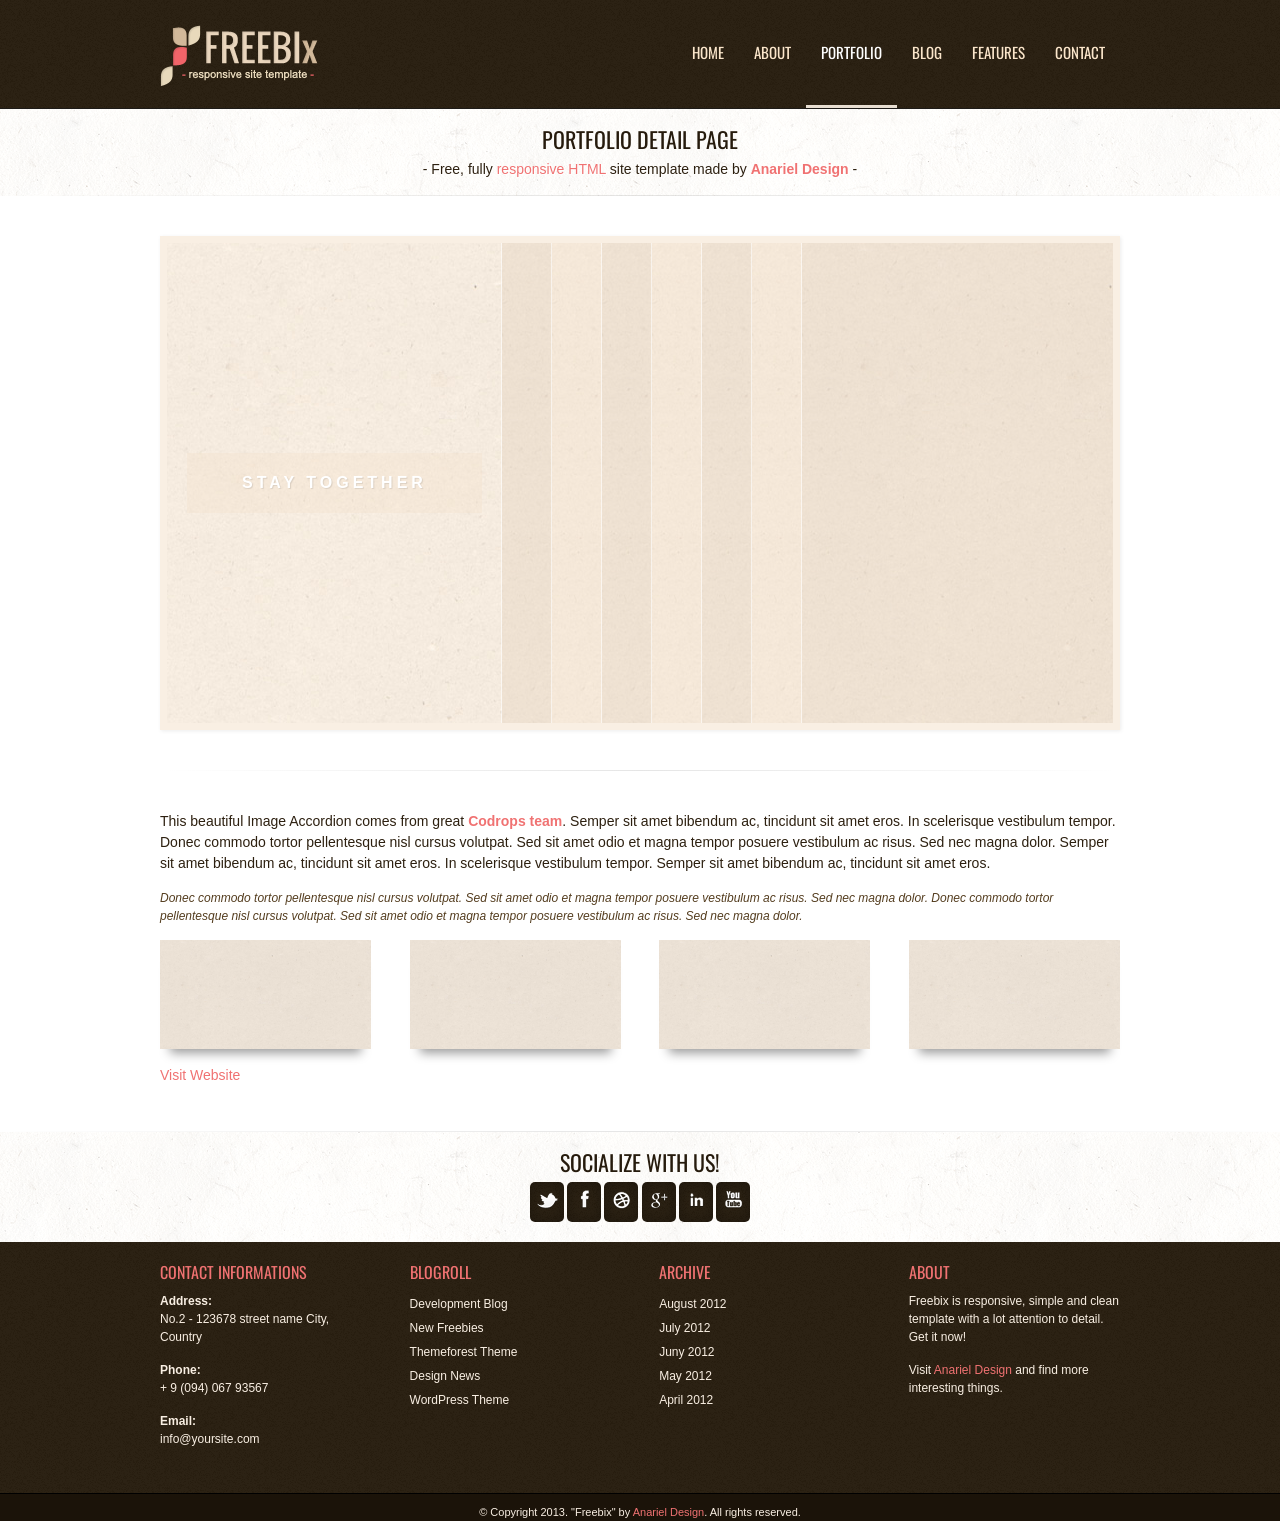
<file: Freebix_template/HTML/portfolioproject.html>
<!DOCTYPE html>
<!--[if lt IE 7 ]><html class="ie ie6" lang="en"> <![endif]-->
<!--[if IE 7 ]><html class="ie ie7" lang="en"> <![endif]-->
<!--[if IE 8 ]><html class="ie ie8" lang="en"> <![endif]-->
<!--[if (gte IE 9)|!(IE)]><!-->
<html lang="en">
<!--<![endif]-->
<head>

<!-- Basic Page Needs ================================================== 
================================================== -->

<meta charset="utf-8">
<title>Freebix Responsive Site Template</title>
<meta name="description" content="Place to put your description text">
<meta name="author" content="">
<!--[if lt IE 9]>
		<script src="http://html5shim.googlecode.com/svn/trunk/html5.js"></script>
	<![endif]-->

<!-- Mobile Specific Metas ================================================== 
================================================== -->

<meta name="viewport" content="width=device-width, initial-scale=1, maximum-scale=1, user-scalable=0">

<!-- CSS ==================================================
================================================== -->

<link rel="stylesheet" href="css/base.css">
<link rel="stylesheet" href="css/skeleton.css">
<link rel="stylesheet" href="css/screen.css">
<link rel="stylesheet" href="css/prettyPhoto.css" type="text/css" media="screen" />

<!-- Favicons ==================================================
================================================== -->

<link rel="shortcut icon" href="images/favicon.png">
<link rel="apple-touch-icon" href="images/apple-touch-icon.png">
<link rel="apple-touch-icon" sizes="72x72" href="images/apple-touch-icon-72x72.png">
<link rel="apple-touch-icon" sizes="114x114" href="images/apple-touch-icon-114x114.png">

<!-- Google Fonts ==================================================
================================================== -->
<link href='http://fonts.googleapis.com/css?family=Oswald:400,300,700' rel='stylesheet' type='text/css'>
</head>
<body>

<!--Content Part ==================================================
================================================== -->
<div id="header">
  <div class="container"> 
    <!-- Header | Logo, Menu
		================================================== -->
    <div class="logo"><a href="index.html"><img src="images/logo.png" alt="" /></a></div>
    <div class="mainmenu">
      <div id="mainmenu">
        <ul class="sf-menu">
          <li><a href="index.html">Home</a></li>
          <li><a href="about.html">About</a></li>
          <li><a href="portfolio.html" id="visited">Portfolio</a>
            <ul>
              <li><a href="portfolioproject.html">Portfolio Project</a></li>
            </ul>
          </li>
          <li><a href="blog.html">Blog</a>
            <ul>
              <li><a href="singleblog.html">Single Post</a></li>
            </ul>
          </li>
          <li><a href="features.html">Features</a></li>
          <li><a href="contact.html">Contact</a></li>
        </ul>
      </div>
      <!-- mainmenu ends here --> 
      
      <!-- Responsive Menu -->
      <form id="responsive-menu" action="#" method="post">
        <select>
          <option value="">Navigation</option>
          <option value="index.html">Home</option>
          <option value="about.html">About</option>
          <option value="portfolio.html">Portfolio</option>
          <option value="portfolioproject.html">Portfolio Project</option>
          <option value="blog.html">Blog</option>
          <option value="singleblog.html">Single Post</option>
          <option value="features.html">Features</option>
          <option value="contact.html">Contact</option>
        </select>
      </form>
    </div>
    <!-- mainmenu ends here --> 
  </div>
  <!-- container ends here --> 
</div>
<!-- header ends here --> 
<!--Breadcrumbs ==================================================
================================================== -->
<div class="breadcrumbs">
  <div class="container">
    <header>
      <h3>Portfolio Detail Page</h3>
      <p>- Free, fully <span class="pink">responsive HTML</span> site template made by <a href="http://www.anarieldesign.com/" rel="nofollow"><strong>Anariel Design</strong></a> -</p>
    </header>
  </div>
  <!-- container ends here -->
  <hr class="separator1">
</div>
<!-- breadcrumbs ends here --> 
<!-- Portfolio Project ==================================================
================================================== -->
<div class="container">
  <div class="ia-container">
    <figure> <img src="images/images/1.jpg" alt="image01" />
      <input type="radio" name="radio-set" checked="checked"/>
      <figcaption><span>Stay together</span></figcaption>
      <figure> <img src="images/images/2.jpg" alt="image02" />
        <input type="radio" name="radio-set" />
        <figcaption><span>Business Light</span></figcaption>
        <figure> <img src="images/images/3.jpg" alt="image03" />
          <input type="radio" name="radio-set" />
          <figcaption><span>Great job</span></figcaption>
          <figure> <img src="images/images/4.jpg" alt="image04" />
            <input type="radio" name="radio-set" />
            <figcaption><span>Stay together</span></figcaption>
            <figure> <img src="images/images/5.jpg" alt="image05" />
              <input type="radio" name="radio-set" />
              <figcaption><span>Business Light</span></figcaption>
              <figure> <img src="images/images/6.jpg" alt="image06" />
                <input type="radio" name="radio-set" />
                <figcaption><span>Great job</span></figcaption>
                <figure> <img src="images/images/7.jpg" alt="image07" />
                  <input type="radio" name="radio-set" />
                  <figcaption><span>Stay together</span></figcaption>
                  <figure> <img src="images/images/8.jpg" alt="image08" />
                    <input id="ia-selector-last" type="radio" name="radio-set" />
                    <figcaption><span>Business Light</span></figcaption>
                  </figure>
                </figure>
              </figure>
            </figure>
          </figure>
        </figure>
      </figure>
    </figure>
  </div>
  <hr class="separator">
  <p>This beautiful Image Accordion comes from great <strong><a href="http://tympanus.net/codrops/2012/06/06/image-accordion-with-css3/" rel="nofollow">Codrops team</a></strong>. Semper sit amet bibendum ac, tincidunt sit amet eros. In scelerisque vestibulum tempor. Donec commodo tortor pellentesque nisl cursus volutpat. Sed sit amet odio et magna tempor posuere vestibulum ac risus. Sed nec magna dolor. Semper sit amet bibendum ac, tincidunt sit amet eros. In scelerisque vestibulum tempor. <span class="green">Semper</span> sit amet bibendum ac, tincidunt sit amet eros.</p>
  <p class="quote">Donec commodo tortor pellentesque nisl cursus volutpat. Sed sit amet odio et magna tempor posuere vestibulum ac risus. Sed nec magna dolor. Donec commodo tortor pellentesque nisl cursus volutpat. Sed sit amet odio et magna tempor posuere vestibulum ac risus. Sed nec magna dolor.</p>
  <div class="one_fourth"> <img class="shadow" src="images/images/work1.jpg" alt="work1" /> </div>
  <div class="one_fourth"> <img class="shadow" src="images/images/work2.jpg" alt="work2" /> </div>
  <div class="one_fourth"> <img class="shadow" src="images/images/work3.jpg" alt="work3" /> </div>
  <div class="one_fourth lastcolumn"> <img class="shadow" src="images/images/work4.jpg" alt="work4" /> </div>
  <p class="gallery"><a href="http://tympanus.net/codrops/2012/06/06/image-accordion-with-css3/" rel="nofollow">Visit Website</a></p>
</div>
<!-- container ends here --> 
<!-- Socialize ==================================================
================================================== -->
<hr class="separator2">
<div class="socialsblock">
  <div class="container socialize">
    <h3>Socialize with us!</h3>
    <section class="socials">
      <ul class="socials">
        <li><a href="#"><img src="images/socials/twitter.png" alt="" /></a></li>
        <li><a href="#"><img src="images/socials/facebook.png" alt="" /></a></li>
        <li><a href="#"><img src="images/socials/dribbble.png" alt="" /></a></li>
        <li><a href="#"><img src="images/socials/google+.png" alt="" /></a></li>
        <li><a href="#"><img src="images/socials/linkedin.png" alt="" /></a></li>
        <li><a href="#"><img src="images/socials/youtube.png" alt="" /></a></li>
      </ul>
    </section>
  </div>
  <!-- container ends here --> 
</div>
<!-- socialsblock ends here --> 
<!-- Footer ==================================================
================================================== -->
<div class="footer">
  <div class="container">
    <div class="one_fourth">
      <h3>Contact Informations</h3>
      <p><span class="orange"><strong>Address:</strong></span> <br>
        No.2 - 123678 street name City, Country</p>
      <p><span class="orange"><strong>Phone:</strong></span> <br>
        + 9 (094) 067 93567<br>
      </p>
      <p><span class="orange"><strong>Email:</strong></span> <br>
        info@yoursite.com<br>
      </p>
    </div>
    <!-- four columns ends here -->
    <div class="one_fourth">
      <h3>Blogroll</h3>
      <ul>
        <li><a href="#" title="">Development Blog</a></li>
        <li><a href="#" class="">New Freebies</a></li>
        <li><a href="#" class="">Themeforest Theme</a></li>
        <li><a href="#" class=""> Design News</a></li>
        <li><a href="#" class="">WordPress Theme</a></li>
      </ul>
    </div>
    <!-- four columns ends here -->
    <div class="one_fourth">
      <h3>Archive</h3>
      <ul>
        <li><a href="#" class=""> August 2012</a></li>
        <li><a href="#" class="">July 2012</a></li>
        <li><a href="#" class="">Juny 2012</a></li>
        <li><a href="#" class=""> May 2012</a></li>
        <li><a href="#" class="">April 2012</a></li>
      </ul>
    </div>
    <!-- four columns ends here -->
    <div class="one_fourth lastcolumn">
      <h3>About</h3>
      <p>Freebix is responsive, simple and clean template with a lot attention to detail. Get it now!</p>
      <p>Visit <a href="http://anarieldesign.com/" rel="nofollow">Anariel Design</a> and find more interesting things.</p>
    </div>
    <!-- four columns ends here --> 
  </div>
  <!-- container ends here --> 
</div>
<!-- footer ends here --> 
<!-- Copyright ==================================================
================================================== -->
<div id="copyright">
  <div class="container">
    <p class="copyright">&copy; Copyright 2013. &quot;Freebix&quot; by <a href="http://www.anarieldesign.com/" rel="nofollow">Anariel Design</a>. All rights reserved.</p>
  </div>
  <!-- container ends here --> 
</div>
<!-- copyright ends here --> 
<!-- End Document
================================================== --> 
<!-- Scripts ==================================================
================================================== --> 
<script src="js/jquery-1.8.0.min.js" type="text/javascript"></script> 
<!-- Main js files --> 
<script src="js/screen.js" type="text/javascript"></script> 
<!-- Tabs --> 
<script src="js/tabs.js" type="text/javascript"></script> 
<!-- Include prettyPhoto --> 
<script src="js/jquery.prettyPhoto.js" type="text/javascript"></script> 
<!-- Include Superfish --> 
<script src="js/superfish.js" type="text/javascript"></script> 
<script src="js/hoverIntent.js" type="text/javascript"></script> 
<!-- Flexslider --> 
<script src="js/jquery.flexslider-min.js" type="text/javascript"></script> 
<!-- Modernizr --> 
<script type="text/javascript" src="js/modernizr.custom.29473.js"></script>
</body>
</html>
</file>
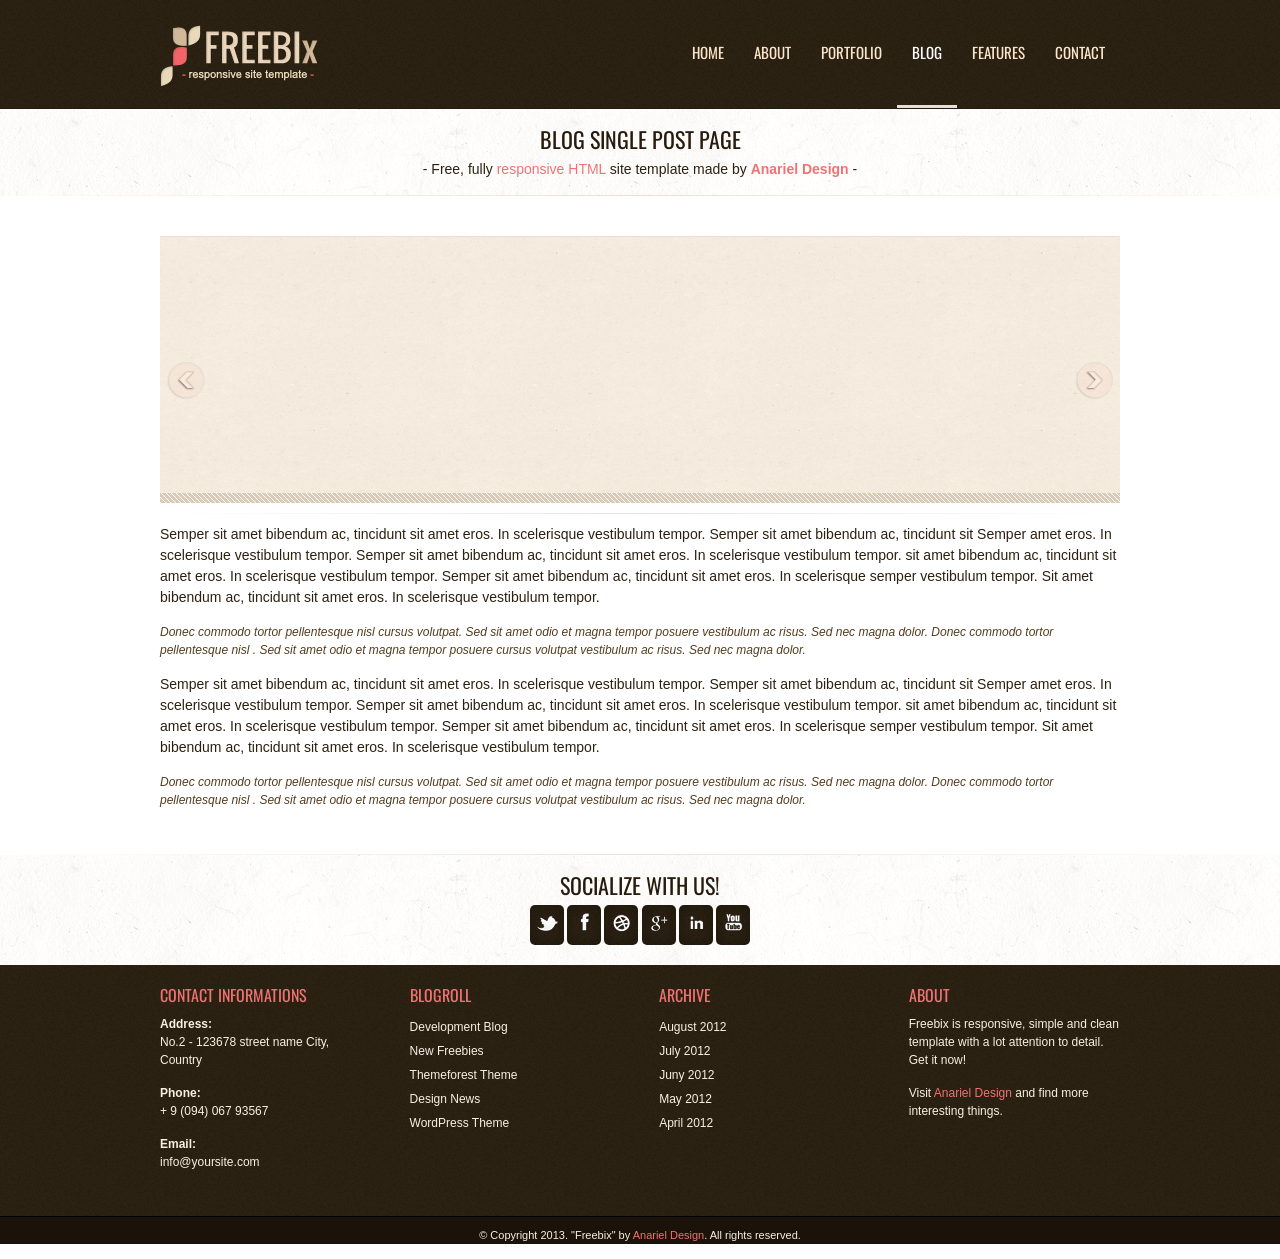
<file: Freebix_template/HTML/singleblog.html>
<!DOCTYPE html>
<!--[if lt IE 7 ]><html class="ie ie6" lang="en"> <![endif]-->
<!--[if IE 7 ]><html class="ie ie7" lang="en"> <![endif]-->
<!--[if IE 8 ]><html class="ie ie8" lang="en"> <![endif]-->
<!--[if (gte IE 9)|!(IE)]><!-->
<html lang="en">
<!--<![endif]-->
<head>

<!-- Basic Page Needs ================================================== 
================================================== -->

<meta charset="utf-8">
<title>Freebix Responsive Site Template</title>
<meta name="description" content="Place to put your description text">
<meta name="author" content="">
<!--[if lt IE 9]>
		<script src="http://html5shim.googlecode.com/svn/trunk/html5.js"></script>
	<![endif]-->

<!-- Mobile Specific Metas ================================================== 
================================================== -->

<meta name="viewport" content="width=device-width, initial-scale=1, maximum-scale=1, user-scalable=0">

<!-- CSS ==================================================
================================================== -->

<link rel="stylesheet" href="css/base.css">
<link rel="stylesheet" href="css/skeleton.css">
<link rel="stylesheet" href="css/screen.css">
<link rel="stylesheet" href="css/prettyPhoto.css" type="text/css" media="screen" />

<!-- Favicons ==================================================
================================================== -->

<link rel="shortcut icon" href="images/favicon.png">
<link rel="apple-touch-icon" href="images/apple-touch-icon.png">
<link rel="apple-touch-icon" sizes="72x72" href="images/apple-touch-icon-72x72.png">
<link rel="apple-touch-icon" sizes="114x114" href="images/apple-touch-icon-114x114.png">

<!-- Google Fonts ==================================================
================================================== -->
<link href='http://fonts.googleapis.com/css?family=Oswald:400,300,700' rel='stylesheet' type='text/css'>
</head>
<body> 

<!--Content Part ==================================================
================================================== -->
<div id="header">
  <div class="container"> 
    <!-- Header | Logo, Menu
		================================================== -->
    <div class="logo"><a href="index.html"><img src="images/logo.png" alt="" /></a></div>
    <div class="mainmenu">
      <div id="mainmenu">
        <ul class="sf-menu">
          <li><a href="index.html">Home</a></li>
          <li><a href="about.html">About</a></li>
          <li><a href="portfolio.html">Portfolio</a>
            <ul>
              <li><a href="portfolioproject.html">Portfolio Project</a></li>
            </ul>
          </li>
          <li><a href="blog.html" id="visited">Blog</a>
            <ul>
              <li><a href="singleblog.html">Single Post</a></li>
            </ul>
          </li>
          <li><a href="features.html">Features</a></li>
          <li><a href="contact.html">Contact</a></li>
        </ul>
      </div>
      <!-- mainmenu ends here --> 
      
      <!-- Responsive Menu -->
      <form id="responsive-menu" action="#" method="post">
        <select>
          <option value="">Navigation</option>
          <option value="index.html">Home</option>
          <option value="about.html">About</option>
          <option value="portfolio.html">Portfolio</option>
          <option value="portfolioproject.html">Portfolio Project</option>
          <option value="blog.html">Blog</option>
          <option value="singleblog.html">Single Post</option>
          <option value="features.html">Features</option>
          <option value="contact.html">Contact</option>
        </select>
      </form>
    </div>
    <!-- mainmenu ends here --> 
  </div>
  <!-- container ends here --> 
</div>
<!-- header ends here --> 
<!--Breadcrumbs ==================================================
================================================== -->
<div class="breadcrumbs">
  <div class="container">
    <header>
      <h3>Blog Single Post Page</h3>
      <p>- Free, fully <span class="pink">responsive HTML</span> site template made by <a href="http://www.anarieldesign.com/" rel="nofollow"><strong>Anariel Design</strong></a> -</p>
    </header>
  </div>
  <!-- container ends here -->
  <hr class="separator1">
</div>
<!-- breadcrumbs ends here --> 
<!-- Blog Single ==================================================
================================================== -->
<div class="container">
  <section class="slider">
    <div class="flexslider">
      <ul class="slides">
        <li> <img src="images/flexslider/1.jpg" alt=""/></li>
        <li> <img src="images/flexslider/2.jpg" alt="" /></li>
        <li> <img src="images/flexslider/3.jpg" alt="" /></li>
      </ul>
    </div>
    <!-- flexslider ends here --> 
  </section>
  <!-- slider ends here -->
  <hr class="separator1">
  <p>Semper sit amet bibendum ac, tincidunt sit amet eros. In scelerisque vestibulum tempor. <span class="green">Semper</span> sit amet bibendum ac, tincidunt sit <span class="green">Semper</span> amet eros. In scelerisque vestibulum tempor. Semper sit amet bibendum ac, tincidunt sit amet eros. In scelerisque vestibulum tempor. sit amet bibendum ac, tincidunt sit amet eros. In scelerisque vestibulum tempor. Semper sit amet bibendum ac, tincidunt sit amet eros. In scelerisque <span class="green">semper</span> vestibulum tempor.  Sit amet bibendum ac, tincidunt sit amet eros. In scelerisque vestibulum tempor.</p>
  <p class="quote">Donec commodo tortor pellentesque nisl <span class="red">cursus volutpat</span>. Sed sit amet odio et magna tempor posuere vestibulum ac risus. Sed  nec magna dolor. Donec commodo tortor pellentesque nisl . Sed sit amet odio et magna tempor posuere <span class="red">cursus volutpat</span> vestibulum ac risus. Sed nec magna dolor.</p>
  <p>Semper sit amet bibendum ac, tincidunt sit amet eros. In scelerisque vestibulum tempor. <span class="green">Semper</span> sit amet bibendum ac, tincidunt sit <span class="green">Semper</span> amet eros. In scelerisque vestibulum tempor. Semper sit amet bibendum ac, tincidunt sit amet eros. In scelerisque vestibulum tempor. sit amet bibendum ac, tincidunt sit amet eros. In scelerisque vestibulum tempor. Semper sit amet bibendum ac, tincidunt sit amet eros. In scelerisque <span class="green">semper</span> vestibulum tempor.  Sit amet bibendum ac, tincidunt sit amet eros. In scelerisque vestibulum tempor.</p>
  <p class="quote">Donec commodo tortor pellentesque nisl <span class="red">cursus volutpat</span>. Sed sit amet odio et magna tempor posuere vestibulum ac risus. Sed  nec magna dolor. Donec commodo tortor pellentesque nisl . Sed sit amet odio et magna tempor posuere <span class="red">cursus volutpat</span> vestibulum ac risus. Sed nec magna dolor.</p>
</div>
<!-- container ends here --> 

<!-- Socialize ==================================================
================================================== -->
<hr class="separator2">
<div class="socialsblock">
  <div class="container socialize">
    <h3>Socialize with us!</h3>
    <section class="socials">
      <ul class="socials">
        <li><a href="#"><img src="images/socials/twitter.png" alt="" /></a></li>
        <li><a href="#"><img src="images/socials/facebook.png" alt="" /></a></li>
        <li><a href="#"><img src="images/socials/dribbble.png" alt="" /></a></li>
        <li><a href="#"><img src="images/socials/google+.png" alt="" /></a></li>
        <li><a href="#"><img src="images/socials/linkedin.png" alt="" /></a></li>
        <li><a href="#"><img src="images/socials/youtube.png" alt="" /></a></li>
      </ul>
    </section>
  </div>
  <!-- container ends here --> 
</div>
<!-- socialsblock ends here --> 
<!-- Footer ==================================================
================================================== -->
<div class="footer">
  <div class="container">
    <div class="one_fourth">
      <h3>Contact Informations</h3>
      <p><span class="orange"><strong>Address:</strong></span> <br>
        No.2 - 123678 street name City, Country</p>
      <p><span class="orange"><strong>Phone:</strong></span> <br>
        + 9 (094) 067 93567<br>
      </p>
      <p><span class="orange"><strong>Email:</strong></span> <br>
        info@yoursite.com<br>
      </p>
    </div>
    <!-- four columns ends here -->
    <div class="one_fourth">
      <h3>Blogroll</h3>
      <ul>
        <li><a href="#" title="">Development Blog</a></li>
        <li><a href="#" class="">New Freebies</a></li>
        <li><a href="#" class="">Themeforest Theme</a></li>
        <li><a href="#" class=""> Design News</a></li>
        <li><a href="#" class="">WordPress Theme</a></li>
      </ul>
    </div>
    <!-- four columns ends here -->
    <div class="one_fourth">
      <h3>Archive</h3>
      <ul>
        <li><a href="#" class=""> August 2012</a></li>
        <li><a href="#" class="">July 2012</a></li>
        <li><a href="#" class="">Juny 2012</a></li>
        <li><a href="#" class=""> May 2012</a></li>
        <li><a href="#" class="">April 2012</a></li>
      </ul>
    </div>
    <!-- four columns ends here -->
    <div class="one_fourth lastcolumn">
      <h3>About</h3>
      <p>Freebix is responsive, simple and clean template with a lot attention to detail. Get it now!</p>
      <p>Visit <a href="http://anarieldesign.com/" rel="nofollow">Anariel Design</a> and find more interesting things.</p>
    </div>
    <!-- four columns ends here --> 
  </div>
  <!-- container ends here --> 
</div>
<!-- footer ends here --> 
<!-- Copyright ==================================================
================================================== -->
<div id="copyright">
  <div class="container">
    <p class="copyright">&copy; Copyright 2013. &quot;Freebix&quot; by <a href="http://www.anarieldesign.com/" rel="nofollow">Anariel Design</a>. All rights reserved.</p>
  </div>
  <!-- container ends here --> 
</div>
<!-- copyright ends here --> 
<!-- End Document
================================================== --> 
<!-- Scripts ==================================================
================================================== --> 
<script src="js/jquery-1.8.0.min.js" type="text/javascript"></script> 
<!-- Main js files --> 
<script src="js/screen.js" type="text/javascript"></script> 
<!-- Tabs --> 
<script src="js/tabs.js" type="text/javascript"></script> 
<!-- Include prettyPhoto --> 
<script src="js/jquery.prettyPhoto.js" type="text/javascript"></script> 
<!-- Include Superfish --> 
<script src="js/superfish.js" type="text/javascript"></script> 
<script src="js/hoverIntent.js" type="text/javascript"></script> 
<!-- Flexslider --> 
<script src="js/jquery.flexslider-min.js" type="text/javascript"></script> 
<!-- Modernizr --> 
<script type="text/javascript" src="js/modernizr.custom.29473.js"></script>
</body>
</html>
</file>
<file: Freebix_template/HTML/css/base.css>
/*
* Skeleton V1.1
* Copyright 2011, Dave Gamache
* www.getskeleton.com
* Free to use under the MIT license.
* http://www.opensource.org/licenses/mit-license.php
* 8/17/2011
*/


/* Table of Content
==================================================
	#Reset & Basics
	#Basic Styles
	#Site Styles
	#Typography
	#Links
	#Lists
	#Images
	#Buttons
	#Tabs
	#Forms
	#Misc */


/* #Reset & Basics (Inspired by E. Meyers)
================================================== */
html, body, div, span, applet, object, iframe, h1, h2, h3, h4, h5, h6, p, blockquote, pre, a, abbr, acronym, address, big, cite, code, del, dfn, em, img, ins, kbd, q, s, samp, small, strike, strong, sub, sup, tt, var, b, u, i, center, dl, dt, dd, ol, ul, li, fieldset, form, label, legend, table, caption, tbody, tfoot, thead, tr, th, td, article, aside, canvas, details, embed, figure, figcaption, footer, header, hgroup, menu, nav, output, ruby, section, summary, time, mark, audio, video {
	margin: 0;
	padding: 0;
	border: 0;
	font-size: 100%;
	font: inherit;
	vertical-align: baseline;
}
article, aside, details, figcaption, figure, footer, header, hgroup, menu, nav, section {
	display: block;
}
body {
	line-height: 1;
/*overflow-x: hidden;*/}
ol, ul {
	list-style: none;
}
blockquote, q {
	quotes: none;
}
blockquote:before, blockquote:after, q:before, q:after {
	content: '';
	content: none;
}
table {
	border-collapse: collapse;
	border-spacing: 0;
}
/* #Basic Styles
================================================== */
body {
	font: 12px Arial, Helvetica, sans-serif;
	line-height: 20px;
	color: #2d2010;
	-webkit-font-smoothing: antialiased; /* Fix for webkit rendering */
	-webkit-text-size-adjust: 100%;
	overflow-x: hidden;
}
html {
	background:#fff;
/*overflow-x: hidden;*/ }
/* #Typography
================================================== */
h1, h2, h3, h4, h5, h6 {
	color: #261b0d;
	font-family:'Oswald', serif;
	font-weight: normal;
	text-transform:uppercase;
}
h1 a, h2 a, h3 a, h4 a, h5 a, h6 a {
	font-weight: inherit;
	color: #f07272;
}
h1 {
	font-size: 48px;
	margin-bottom: 20px;
}
h2 {
	font-size: 30px;
	margin-bottom:10px;
}
h3 {
	font-size: 22px;
	margin-bottom: 10px;
}
h4 {
	font-size: 18px;
	margin-bottom: 10px;
	text-transform:capitalize;
	color: #543d1f;
}
h5 {
	font-size: 15px;
	margin-bottom: 10px;
	color: #543d1f;
}
h6 {
	font-size: 14px;
	margin-bottom: 10px;
}
.subheader {
	color: #261b0d;
}
p {
	color: #2d2010;
	line-height:1.5em;
	font-size:14px;
	margin: 0 0 15px 0;
	text-shadow: 1px 1px 0 #fff;
	font-family: Arial, Helvetica, sans-serif;
}
p.last {
	margin-bottom:0;
}
p img {
	margin: 0;
}
img.left {
	float: left;
	margin-bottom: 20px;
	margin-right: 20px;
}
img.right {
	float: right;
	margin-bottom: 20px;
	margin-left: 20px;
}
em {
	font-style: italic;
}
strong {
	font-weight: bold;
}
small {
	font-size: 80%;
}
/*	Blockquotes  */
blockquote, blockquote p {
	font-size: 14px;
	line-height: 24px;
	color: #cdcdcd;
	font-style: italic;
}
blockquote {
	margin: 0 0 0px;
	padding: 0;
	border-right: 1px solid #796172;
}
blockquote cite {
	display: block;
	font-size: 12px;
	color: #cdcdcd;
}
blockquote cite:before {
	content: "\2014 \0020";
}
blockquote cite a, blockquote cite a:visited, blockquote cite a:visited {
	color: #cdcdcd;
}
hr {
	border: solid #ddd;
	border-width: 1px 0 0;
	clear: both;
	margin: 10px 0 30px;
	height: 0;
}
	
/* Text Selection */

::selection {
background: #f9efe3;
color: #261b0d; /* Safari */
}
::-moz-selection {
background: #f9efe3;
color: #261b0d; /* Firefox */
}
/* #Links
================================================== */
a, a:visited {
	color:#f07272;
	text-decoration: none;
	outline: 0;
}
p a, p a:visited {
	line-height: inherit;
}
/* #Images
================================================== */
img.scale-with-grid {
	max-width: 100%;
	height: auto;
}
/* #Forms
================================================== */

/* General Forms */

form {
	margin-bottom: 0px;
}
fieldset {
	margin-bottom: 20px;
}
label, legend {
	display: block;
	font-weight: bold;
	font-size: 13px;
}
input[type="checkbox"] {
	display: inline;
}
label span, legend span {
	font-weight: normal;
	font-size: 13px;
	color: #444;
}
input[type="text"], input[type="password"], input[type="email"], textarea, select {
	padding: 10px 10px;
	outline: none;
	overflow: hidden;
	font: 12px "HelveticaNeue", "Helvetica Neue", Helvetica, Arial, sans-serif;
	color: #261b0d;
	margin: 0;
	width: 198px;
	max-width: 100%;
	display: block;
	margin-bottom: 10px;
	background: #eee;
}
select {
	padding: 0;
}
input[type="text"]:focus, input[type="password"]:focus, input[type="email"]:focus, textarea:focus {
	border: 1px solid #bbb;
	color: #555;
}
textarea {
	min-height: 100px;
}
select {
	width: 220px;
}
/* Header Responsive Menu Form Style */
	
.header form {
	margin-bottom: 15px;
}
#header select {
	-webkit-appearance: none;
	padding: 10px;
	outline: none;
	border:1px solid #22180b;
	overflow: hidden;
	font: 12px Arial, Helvetica, sans-serif;
	max-width: 100%;
	display: block;
	background:#483319 url(../images/navselect.gif) no-repeat right center;
	color: #fff;
}
#header option {
	outline: none;
	border: 0;
	overflow: hidden;
	font: 12px Arial, Helvetica, sans-serif;
	max-width: 100%;
	display: block;
	padding-left: 15px;
}
/* #Misc
================================================== */
.remove-bottom {
	margin-bottom: 0 !important;
}
.half-bottom {
	margin-bottom: 10px !important;
}
.add-bottom {
	margin-bottom: 20px !important;
}
.left {
	float: left;
}
.right {
	float: right;
}
</file>
<file: Freebix_template/HTML/css/skeleton.css>
/*
* Skeleton V1.1
* Copyright 2011, Dave Gamache
* www.getskeleton.com
* Free to use under the MIT license.
* http://www.opensource.org/licenses/mit-license.php
* 8/17/2011
*/


/* Table of Contents
==================================================
    #Base 960 Grid
    #Tablet (Portrait)
    #Mobile (Portrait)
    #Mobile (Landscape)
    #Clearing */



/* #Base 960 Grid
================================================== */

    .container {
	position: relative;
	width: 960px;
	margin: 0 auto;
}
.column, .columns {
	float: left;
	display: inline;
	margin-left: 20px;
	margin-right: 20px;
}
.row {
	margin-bottom: 20px;
}
/* Nested Column Classes */
    .column.alpha, .columns.alpha {
	margin-left: 0;
}
.column.omega, .columns.omega {
	margin-right: 0;
}
/* Base Grid */
    .container .one.column {
	width: 20px;
}
.container .two.columns {
	width: 80px;
}
.container .three.columns {
	width: 140px;
}
.container .four.columns {
	width: 200px;
}
.container .five.columns {
	width: 260px;
}
.container .six.columns {
	width: 320px;
}
.container .seven.columns {
	width: 380px;
}
.container .eight.columns {
	width: 440px;
}
.container .nine.columns {
	width: 500px;
}
.container .ten.columns {
	width: 560px;
}
.container .eleven.columns {
	width: 620px;
}
.container .twelve.columns {
	width: 680px;
}
.container .thirteen.columns {
	width: 740px;
}
.container .fourteen.columns {
	width: 800px;
}
.container .fifteen.columns {
	width: 860px;
}
.container .sixteen.columns {
	width: 920px;
}
.container .one-third.column {
	width: 280px;
}
.container .two-thirds.column {
	width: 600px;
}
/* Offsets */
    .container .offset-by-one {
	padding-left: 40px;
}
.container .offset-by-two {
	padding-left: 100px;
}
.container .offset-by-three {
	padding-left: 160px;
}
.container .offset-by-four {
	padding-left: 220px;
}
.container .offset-by-five {
	padding-left: 280px;
}
.container .offset-by-six {
	padding-left: 340px;
}
.container .offset-by-seven {
	padding-left: 400px;
}
.container .offset-by-eight {
	padding-left: 460px;
}
.container .offset-by-nine {
	padding-left: 520px;
}
.container .offset-by-ten {
	padding-left: 580px;
}
.container .offset-by-eleven {
	padding-left: 640px;
}
.container .offset-by-twelve {
	padding-left: 700px;
}
.container .offset-by-thirteen {
	padding-left: 760px;
}
.container .offset-by-fourteen {
	padding-left: 820px;
}
.container .offset-by-fifteen {
	padding-left: 880px;
}



/* #Tablet (Portrait)
================================================== */

    /* Note: Design for a width of 768px */

    @media only screen and (min-width: 768px) and (max-width: 959px) {
 .container {
width: 768px;
}
 .container .column, .container .columns {
margin-left: 10px;
margin-right: 10px;
}
 .column.alpha, .columns.alpha {
margin-left: 0;
margin-right: 10px;
}
 .column.omega, .columns.omega {
margin-right: 0;
margin-left: 10px;
}
 .container .one.column {
width: 28px;
}
 .container .two.columns {
width: 76px;
}
 .container .three.columns {
width: 124px;
}
 .container .four.columns {
width: 172px;
}
 .container .five.columns {
width: 220px;
}
 .container .six.columns {
width: 268px;
}
 .container .seven.columns {
width: 316px;
}
 .container .eight.columns {
width: 364px;
}
 .container .nine.columns {
width: 412px;
}
 .container .ten.columns {
width: 460px;
}
 .container .eleven.columns {
width: 508px;
}
 .container .twelve.columns {
width: 556px;
}
 .container .thirteen.columns {
width: 604px;
}
 .container .fourteen.columns {
width: 652px;
}
 .container .fifteen.columns {
width: 700px;
}
 .container .sixteen.columns {
width: 748px;
}
 .container .one-third.column {
width: 236px;
}
 .container .two-thirds.column {
width: 492px;
}

        /* Offsets */
        .container .offset-by-one {
padding-left: 48px;
}
 .container .offset-by-two {
padding-left: 96px;
}
 .container .offset-by-three {
padding-left: 144px;
}
 .container .offset-by-four {
padding-left: 192px;
}
 .container .offset-by-five {
padding-left: 240px;
}
 .container .offset-by-six {
padding-left: 288px;
}
 .container .offset-by-seven {
padding-left: 336px;
}
 .container .offset-by-eight {
padding-left: 348px;
}
 .container .offset-by-nine {
padding-left: 432px;
}
 .container .offset-by-ten {
padding-left: 480px;
}
 .container .offset-by-eleven {
padding-left: 528px;
}
 .container .offset-by-twelve {
padding-left: 576px;
}
 .container .offset-by-thirteen {
padding-left: 624px;
}
 .container .offset-by-fourteen {
padding-left: 672px;
}
 .container .offset-by-fifteen {
padding-left: 720px;
}
}


/*  #Mobile (Portrait)
================================================== */

    /* Note: Design for a width of 320px */

    @media only screen and (max-width: 767px) {
 .container {
width: 300px;
}
 .column, .columns {
float: left;
display: inline;
margin-left: 10px;
margin-right: 10px;
}
 .row {
margin-bottom: 20px;
}

		/* Nested Column Classes */
		.column.alpha, .columns.alpha {
margin: 0;
}
 .column.omega, .columns.omega {
margin: 0;
}
 .container .one-third.column {
margin: 10px 0;
}
 .container .one.column, .container .two.columns, .container .three.columns, .container .four.columns, .container .five.columns, .container .six.columns, .container .seven.columns, .container .eight.columns, .container .nine.columns, .container .ten.columns, .container .eleven.columns, .container .twelve.columns, .container .thirteen.columns, .container .fourteen.columns, .container .fifteen.columns, .container .sixteen.columns {
width: 280px;
}
 .container .one-third.column, .container .two-thirds.column {
width: 280px;
}

        /* Offsets */
        .container .offset-by-one, .container .offset-by-two, .container .offset-by-three, .container .offset-by-four, .container .offset-by-five, .container .offset-by-six, .container .offset-by-seven, .container .offset-by-eight, .container .offset-by-nine, .container .offset-by-ten, .container .offset-by-eleven, .container .offset-by-twelve, .container .offset-by-thirteen, .container .offset-by-fourteen, .container .offset-by-fifteen {
padding-left: 0;
}
}


/* #Mobile (Landscape)
================================================== */

    /* Note: Design for a width of 480px */

    @media only screen and (min-width: 480px) and (max-width: 767px) {
 .container {
width: 420px;
}
 .column, .columns {
float: left;
display: inline;
margin-left: 10px;
margin-right: 10px;
}
 .row {
margin-bottom: 20px;
}

		/* Nested Column Classes */
		.column.alpha, .columns.alpha {
margin: 0;
}
 .column.omega, .columns.omega {
margin: 0;
}
 .container .one-third.column {
margin: 10px 0;
}
 .container .one.column, .container .two.columns, .container .three.columns, .container .four.columns, .container .five.columns, .container .six.columns, .container .seven.columns, .container .eight.columns, .container .nine.columns, .container .ten.columns, .container .eleven.columns, .container .twelve.columns, .container .thirteen.columns, .container .fourteen.columns, .container .fifteen.columns, .container .sixteen.columns {
width: 400px;
}
 .container .one-third.column, .container .two-thirds.column {
width: 400px;
}
}
/* #Clearing
================================================== */

    /* Self Clearing Goodness */
    .container:after {
	content: "\0020";
	display: block;
	height: 0;
	clear: both;
	visibility: hidden;
}
/* Use clearfix class on parent to clear nested columns,
    or wrap each row of columns in a <div class="row"> */
    .clearfix:before, .clearfix:after, .row:before, .row:after {
	content: '\0020';
	display: block;
	overflow: hidden;
	visibility: hidden;
	width: 0;
	height: 0;
}
.row:after, .clearfix:after {
	clear: both;
}
.row, .clearfix {
	zoom: 1;
}
/* You can also use a <br class="clear" /> to clear columns */
    .clear {
	clear: both;
	display: block;
	overflow: hidden;
	visibility: hidden;
	width: 0;
	height: 0;
}
</file>
<file: Freebix_template/HTML/css/screen.css>
/****************************** MAIN STYLES - backgorund,deviders ******************************/

/* Main Container */
img, embed, object, video {
	max-width: 100%
}
/* Deviders */
hr.separator {
	height: 1px;
	margin: 40px 0;
	background-image: -webkit-linear-gradient(left, rgba(0, 0, 0, 0), rgba(0, 0, 0, .1), rgba(0, 0, 0, 0));
	background-image: -moz-linear-gradient(left, rgba(0, 0, 0, 0), rgba(0, 0, 0, .1), rgba(0, 0, 0, 0));
	background-image: -ms-linear-gradient(left, rgba(0, 0, 0, 0), rgba(0, 0, 0, .1), rgba(0, 0, 0, 0));
	background-image: -o-linear-gradient(left, rgba(0, 0, 0, 0), rgba(0, 0, 0, .1), rgba(0, 0, 0, 0));
	border: 0;
}
hr.separator1 {
	height: 1px;
	margin: 10px 0;
	background-image: -webkit-linear-gradient(left, rgba(0, 0, 0, 0), rgba(0, 0, 0, .1), rgba(0, 0, 0, 0));
	background-image: -moz-linear-gradient(left, rgba(0, 0, 0, 0), rgba(0, 0, 0, .1), rgba(0, 0, 0, 0));
	background-image: -ms-linear-gradient(left, rgba(0, 0, 0, 0), rgba(0, 0, 0, .1), rgba(0, 0, 0, 0));
	background-image: -o-linear-gradient(left, rgba(0, 0, 0, 0), rgba(0, 0, 0, .1), rgba(0, 0, 0, 0));
	border: 0;
}
hr.separator2 {
	height: 1px;
	margin: 30px 0 0 0;
	background-image: -webkit-linear-gradient(left, rgba(0, 0, 0, 0), rgba(0, 0, 0, .1), rgba(0, 0, 0, 0));
	background-image: -moz-linear-gradient(left, rgba(0, 0, 0, 0), rgba(0, 0, 0, .1), rgba(0, 0, 0, 0));
	background-image: -ms-linear-gradient(left, rgba(0, 0, 0, 0), rgba(0, 0, 0, .1), rgba(0, 0, 0, 0));
	background-image: -o-linear-gradient(left, rgba(0, 0, 0, 0), rgba(0, 0, 0, .1), rgba(0, 0, 0, 0));
	border: 0;
}
div.blankSeparator {
	height: 1px;
	margin:20px 0;
	display: block;
}
div.blankSeparator1 {
	height: 1px;
	margin:25px 0;
	display: block;
}
div.blankSeparator2 {
	height: 1px;
	margin:10px 0;
	display: block;
}
.tip-twitter {
	z-index:1000;
	text-align:left;
	border-radius:4px;
	-moz-border-radius:4px;
	-webkit-border-radius:4px;
	padding:8px 8px;
	max-width:200px;
	color:#261b0d;
	background-color: #f07272;
	font-family: Arial, Helvetica, sans-serif;
}
.tip-twitter .tip-inner {
	font:12px/16px Arial, Helvetica, sans-serif;
}
/****************************** HOME - Content Part - Logo&Menu ******************************/
/* Header - Logo & Menu */
#header {
	background:#261b0d url(../images/rausch.png) repeat;
	margin-top:0px;
	border-bottom:1px solid #1d1b18;
}
.logo {
	float: left;
	padding-top:25px;
}
.mainmenu {
	float:right;
}
ul.sf-menu {
	margin-top:0px;
}
/*** ESSENTIAL STYLES ***/
.sf-menu, .sf-menu * {
	margin:			0;
	padding:		0;
	list-style:		none;
}
.sf-menu {
	line-height:	1.0;
}
.sf-menu ul {
	position:		absolute;
	top:			-999em;
	width:			10em; /* left offset of submenus need to match (see below) */
}
.sf-menu ul li {
	width:			100%;
}
.sf-menu li:hover {
	visibility:		inherit; /* fixes IE7 'sticky bug' */
}
.sf-menu li {
	float:			left;
	position:		relative;
}
.sf-menu a {
	display:		block;
	position:		relative;
}
.sf-menu li:hover ul, .sf-menu li.sfHover ul {
	left:			0;
	top:			2.5em; /* match top ul list item height */
	z-index:		99;
}
ul.sf-menu li:hover li ul, ul.sf-menu li.sfHover li ul {
	top:			-999em;
}
ul.sf-menu li li:hover ul, ul.sf-menu li li.sfHover ul {
	left:			10em; /* match ul width */
	top:			0;
}
ul.sf-menu li li:hover li ul, ul.sf-menu li li.sfHover li ul {
	top:			-999em;
}
ul.sf-menu li li li:hover ul, ul.sf-menu li li li.sfHover ul {
	left:			10em; /* match ul width */
	top:			0;
}
.sf-menu li a {
	font-family:'Oswald', serif;
	font-size:15px;
	padding:45px 15px 45px 15px;
	text-decoration:none;
	text-transform:uppercase;
	color: #fbe6cb;
	-webkit-transition: all 0.5s ease;
	-moz-transition: all 0.5s ease-in-out;
	-o-transition: all 0.5s ease-in-out;
	-ms-transition: all 0.5s ease-in-out;
	transition: all 0.5s ease-in-out;
}
.sf-menu li a:hover { /* visited pseudo selector so IE6 applies text colour*/
	color:#fff;
}
li a#visited {
	border-bottom:3px solid #e8ded1;
	color:#fff;
}
/*** submenu ***/
.sf-menu li ul {
	background:#261b0d url(../images/rausch.png) repeat;
	border-top:3px solid #e8ded1;
	margin-top:75px;
}
.sf-menu li ul li a {
	font-family: Arial, Helvetica, sans-serif;
	padding:15px 0 15px 0;
	text-decoration:none;
	color: #e8ded1;
	border: 0;
	padding:15px;
	font-weight: normal;
	font-size: 12px;
	text-transform:lowercase;
	-webkit-transition: all 0.3s ease;
	-moz-transition: all 0.3s ease-in-out;
	-o-transition: all 0.3s ease-in-out;
	-ms-transition: all 0.3s ease-in-out;
	transition: all 0.3s ease-in-out;
}
.sf-menu li ul li a:hover {
	padding-left: 18px;
}
/* apply hovers to modern browsers */
a:focus > .sf-sub-indicator, a:hover > .sf-sub-indicator, a:active > .sf-sub-indicator, li:hover > a > .sf-sub-indicator, li.sfHover > a > .sf-sub-indicator {
	background-position: -10px -100px; /* arrow hovers for modern browsers*/
}
/* point right for anchors in subs */
.sf-menu ul .sf-sub-indicator {
	background-position:-10px 0;
}
.sf-menu ul a > .sf-sub-indicator {
	background-position:  0 0;
}
/* apply hovers to modern browsers */
.sf-menu ul a:focus > .sf-sub-indicator, .sf-menu ul a:hover > .sf-sub-indicator, .sf-menu ul a:active > .sf-sub-indicator, .sf-menu ul li:hover > a > .sf-sub-indicator, .sf-menu ul li.sfHover > a > .sf-sub-indicator {
	background-position: -10px 0; /* arrow hovers for modern browsers*/
}
/****************************** FlexSlider ******************************/
.slider h1 {
	color:#fff;
}
/*
 * jQuery FlexSlider v1.8
 * http://www.woothemes.com/flexslider/
 *
 * Copyright 2012 WooThemes
 * Free to use under the MIT license.
 * http://www.opensource.org/licenses/mit-license.php
 */

/* Browser Resets */
.flex-container a, .flexslider a, .flex-container a:active, .flexslider a:active, .flex-container a:focus, .flexslider a:focus {
	outline: none;
}
.slides, .flex-control-nav, .flex-direction-nav {
	margin: 0;
	padding: 0;
	list-style: none;
}
/* FlexSlider Necessary Styles
*********************************/
.flexslider {
	padding: 0 0 10px 0;
	background:#dbcab6 url(../images/bg/caption1.png) repeat;
	border-top:1px solid #e8ded1;
}
.flexslider .slides > li {
	display: none;
	-webkit-backface-visibility: hidden;
} /* Hide the slides before the JS is loaded. Avoids image jumping */
.flexslider .slides img {
	display: block;
}
.flex-pauseplay span {
	text-transform: capitalize;
}
/* Clearfix for the .slides element */
.slides:after {
	content: ".";
	display: block;
	clear: both;
	visibility: hidden;
	line-height: 0;
	height: 0;
}
html[xmlns] .slides {
	display: block;
}
* html .slides {
	height: 1%;
}
/* No JavaScript Fallback */
/* If you are not using another script, such as Modernizr, make sure you
 * include js that eliminates this class on page load */
.no-js .slides > li:first-child {
	display: block;
}
/* FlexSlider Default Theme
*********************************/
.flexslider {
	position: relative;
	zoom: 1;
}
.flexslider .slides {
	zoom: 1;
}
.flexslider .slides > li {
	position: relative;
}
/* Suggested container for "Slide" animation setups. Can replace this with your own, if you wish */
.flex-container {
	zoom: 1;
	position: relative;
}
/* Caption style */
/* IE rgba() hack */
.caption {
	zoom: 1;
	width: 20%;
	padding: 2%;
	margin: 0;
	position: absolute;
	left: 25%;
	bottom: 20%;
	text-align:center;
	color:#2d2010;
	background: rgba(234, 214, 189, 0.9);
	-webkit-border-radius: 10px;
	-moz-border-radius: 10px;
	border-radius: 10px;
}
.caption h2 {
	color:#2d2010;
	text-shadow: 1px 1px 0 #fff;
	font-size: 48px;
	margin-bottom: 20px;
	line-height:50px;
}
.caption p {
	color:#533c1e;
	font-size:16px;
	font-style:italic;
	margin-top:30px;
	text-shadow:none;
}
.caption a.button {
	background:#f07272 url(../images/rausch.png) repeat;
	border:1px solid #da6767;
	padding:10px;
	color:#ead6bd;
	font-size:14px;
	line-height:40px;
	font-weight:bold;
	text-transform: uppercase;
	-webkit-border-radius: 5px;
	-moz-border-radius: 5px;
	border-radius: 5px;
	-webkit-transition: all 0.5s ease;
	-moz-transition: all 0.5s ease-in-out;
	-o-transition: all 0.5s ease-in-out;
	-ms-transition: all 0.5s ease-in-out;
	transition: all 0.5s ease-in-out;
}
.caption a.button:hover {
	background:#da6767 url(../images/rausch.png) repeat;
	border:1px solid #f07272;
}
/* Direction Nav */
.flex-direction-nav {
	height: 0;
}
.flex-direction-nav a {
	width:52px;
	height: 52px;
	margin: -15px 0 0;
	display: block;
	background:  url(../images/flexslider/bg_direction_nav.png) no-repeat;
	position: absolute;
	top: 50%;
	cursor: pointer;
	text-indent: -999em;
}
.flex-direction-nav .flex-next {
	background-position: -52px 0;
	right: 0px;
}
.flex-direction-nav .flex-prev {
	left: 0px;
}
.flex-direction-nav .flex-disabled {
	opacity: .3;
	filter:alpha(opacity=30);
	cursor: default;
}
/* Control Nav */
.flex-control-nav {
	width: 100%;
	position: absolute;
	bottom: -30px;
	text-align: center;
}
.flex-control-nav li {
	margin: 0 0 0 5px;
	display: inline-block;
	zoom: 1;
*display: inline;
}
.flex-control-nav li:first-child {
	margin: 0;
}
.flex-control-nav a {
	width: 13px;
	height: 13px;
	display: block;
	cursor: pointer;
	text-indent: -999em;
}
.flex-control-nav a:hover {
	background-position: 0 -13px;
}
.flex-control-nav a.flex-active {
	background-position: 0 -26px;
	cursor: default;
}
/*************************************** SHADOW STYLES ****************************************/
.shadow {
	position: relative;
	-moz-box-shadow: 0 14px 10px -10px rgba(0, 0, 0, 0.4);
	-webkit-box-shadow: 0 14px 10px -10px rgba(0, 0, 0, 0.4);
	box-shadow: 0 14px 10px -10px rgba(0, 0, 0, 0.4);
}
.shadow:before, .shadow:after {
	content: '';
	position: absolute;
	z-index: -1;
	bottom: 15px;
	-moz-box-shadow: 0px 15px 12px rgba(0, 0, 0, 0.6);
	-webkit-box-shadow: 0px 15px 12px rgba(0, 0, 0, 0.6);
	box-shadow: 0px 15px 12px rgba(0, 0, 0, 0.6);
}
.shadow:before {
	right: 10px;
	-moz-transform: rotate(4deg) skewX(4deg);
	-webkit-transform: rotate(4deg) skewX(4deg);
	-o-transform: rotate(4deg) skewX(4deg);
	-ms-transform: rotate(4deg) skewX(4deg);
	transform: rotate(4deg) skewX(4deg);
}
/*************************************** SHADOW STYLES ****************************************/
.shadow1 {
	position: relative;
	-moz-box-shadow: 0 11px 11px -9px rgba(0, 0, 0, 0.2);
	-webkit-box-shadow: 0 11px 11px -9px rgba(0, 0, 0, 0.2);
	box-shadow: 0 11px 11px -9px rgba(0, 0, 0, 0.2);
}
.shadow1:before, .shadow1:after {
	content: '';
	position: absolute;
	z-index: -1;
	bottom: 15px;
	-moz-box-shadow: 0px 15px 12px rgba(0, 0, 0, 0.2);
	-webkit-box-shadow: 0px 15px 12px rgba(0, 0, 0, 0.2);
	box-shadow: 0px 15px 12px rgba(0, 0, 0, 0.2);
}
.shadow1:before {
	right: 10px;
	-moz-transform: rotate(4deg) skewX(4deg);
	-webkit-transform: rotate(4deg) skewX(4deg);
	-o-transform: rotate(4deg) skewX(4deg);
	-ms-transform: rotate(4deg) skewX(4deg);
	transform: rotate(4deg) skewX(4deg);
}
/****************************** Infobox & Heading & Socialize Boxes ******************************/
.infobox {
	background:url(../images/bg/lightpaperfibers.png) repeat;
}
.info {
	text-align:center;
	padding-top:70px;
}
p.infop {
	font-size:16px;
	font-style:italic;
	margin-top:40px;
	margin-bottom:0;
}
span.pink {
	color:#f07272;
}
.headingblock {
	margin-bottom:40px;
	background:url(../images/bg/lightpaperfibers.png) repeat;
}
.heading {
	text-align:center;
	padding:20px 0 0 0;
}
.socialsblock {
	background:url(../images/bg/lightpaperfibers.png) repeat;
}
.socialize {
	text-align:center;
	padding:20px 0;
}
/****************************** Latest Photos ******************************/
.latest figure {
	margin-bottom:30px;
}
.latest figure .thumb {
	display: block;
}
.latest figure .thumb img {
	border-bottom:1px dashed #c7b3a9;
}
.latest figure {
	background:#f9efe3 url(../images/rausch.png) repeat;
	border-top:4px solid #f0dec8;
	-webkit-border-bottom-right-radius: 5px;
	-webkit-border-bottom-left-radius: 5px;
	-moz-border-radius-bottomright: 5px;
	-moz-border-radius-bottomleft: 5px;
	border-bottom-right-radius: 5px;
	border-bottom-left-radius: 5px;
}
.latest figure figcaption {
	margin: 0 20px;
	text-align: center;
	padding:0 0 10px 0;
}
.latest figure figcaption .heading {
	margin-bottom: 10px;
	font-size: 24px;
	text-transform: uppercase;
	display: block;
}
/****************************** News & FAQ ******************************/
.video-holder {
	float:left;
	width:100%;
	height:100%;
}
.video-container {
	position: relative;
	padding-bottom: 50%;
	height: 0;
	overflow: hidden;
	margin-bottom:5px;
	border:3px solid #f9efe3;
}
.video-container iframe, .video-container object, .video-container embed {
	position: absolute;
	top: 0;
	left: 0;
	width: 100%;
	height:100%;
}
/* ACCORDION -------------------------------------------------*/
.accordion-trigger {
	text-decoration: none;
	padding: 3px 0;
	background:url(../images/toggle.png) no-repeat right 5px;
	-webkit-transition: all 0.3s ease;
	-moz-transition: all 0.3s ease-in-out;
	-o-transition: all 0.3s ease-in-out;
	-ms-transition: all 0.3s ease-in-out;
	transition: all 0.3s ease-in-out;
	cursor:pointer;
}
.accordion-trigger h3 {
	text-transform:none;
	font-size:18px;
	font-family:Arial, Helvetica, sans-serif;
}
.accordion-trigger.active {
	background:url(../images/toggle.png) no-repeat right -80px;
}
.accordion-trigger:hover {
	background:url(../images/toggle.png) no-repeat right 5px;
}
.accordion-trigger.active:hover {
	background:url(../images/toggle.png) no-repeat right -80px;
}
.accordion-container {
	margin-bottom: 0px;
	padding:0px 0px 20px 0;
}
.accordion-container p {
	color: #543d1f;
}
.accordion-container a.buttonhome {
	margin-top:-10px;
	margin-bottom:10px;
}
p.quote {
	font-size:12px;
	font-style:italic;
	color: #543d1f;
}
.latest h3 {
	margin-bottom:20px;
}
/****************************** Footer ******************************/
.footer {
	background:#261b0d url(../images/rausch.png) repeat;
	padding:20px 0px;
}
.footer p {
	color:#f9efe3;
	text-shadow:none;
	font-size:12px;
}
.footer h3 {
	color:#f07272;
	font-size:16px;
}
#tweets ul {
	margin-top:10px;
}
#tweets li {
	line-height: 1.5em;
	color:#efefef;
	font-family:  Arial, Helvetica, sans-serif;
}
#tweets li a {
	color:#f9efe3;
}
#tweets p.meta {
	color:#f07272;
	margin-top:10px;
}
#tweets li.tweet_content_0 {
	border-top:0px none;
}
#tweets li:last-child {
	border-bottom:0px none;
}
#tweets .hash {
	color:#f9efe3;
}
#tweets .reply {
	color:#f9efe3;
}
.footer ul li {
	padding:2px 0;
}
.footer ul li:last-child {
	border-bottom:none;
}
ul.socials li {
	display: inline-block;
	padding:5px;
	background:#261b0d url(../images/rausch.png) repeat;
	border: 1px solid rgba(0, 0, 0, 0.3) inset;
	-webkit-border-radius: 5px;
	-moz-border-radius: 5px;
	border-radius: 5px;
	-moz-box-shadow: 0 0 18px rgba(0, 0, 0, 0.3) inset;
	-webkit-box-shadow: 0 0 18px rgba(0, 0, 0, 0.3) inset;
	box-shadow: 0 0 18px rgba(0, 0, 0, 0.3) inset;
}
.footer ul li a {
	color:#f9efe3;
	-webkit-transition: all 0.3s ease;
	-moz-transition: all 0.3s ease-in-out;
	-o-transition: all 0.3s ease-in-out;
	-ms-transition: all 0.3s ease-in-out;
	transition: all 0.3s ease-in-out;
	cursor:pointer;
}
.footer ul li a:hover {
	color:#f07272;
	padding-left:5px;
}
/****************************** Copyright ******************************/
#copyright {
	background:#1b1309;
	border-top:1px solid #000;
}
p.copyright {
	font-size:11px;
	color:#f9efe3;
	text-align:center;
	text-shadow:none;
	padding-top:10px;
}
p.copyright a {
	color:#f07272;
}
ul.socials {
	margin-top:10px;
}
ul.socials li {
	display:inline-block;
}
/****************************** Breadcrumbs ******************************/
.breadcrumbs {
	background:url(../images/bg/lightpaperfibers.png) repeat;
	padding:20px 0 0 0;
	margin-bottom:40px;
}
.breadcrumbs h3, .breadcrumbs p {
	text-align:center;
}
/****************************** ABOUT - Content Part ******************************/
#about {
	background: rgba(255, 255, 255, 0.4);
	padding:20px 0 10px 0;
	border-bottom:1px solid #fff;
}
#about p.quote {
	background:none;
	border-top:1px dotted #dcdcdc;
	border-bottom:1px dotted #dcdcdc;
	padding:5px 0 5px 0;
	font-style:italic;
	font-weight:bold;
	font-size:11px;
}
.aboutoneright img {
	border-bottom:5px solid rgba(255, 255, 255, 0.9);
}
.testimonials {
	background:url(../images/bg/lightpaperfibers.png) repeat;
	padding:20px 0 0 0;
	text-align:center;
}
.testimonials h3 {
	margin-bottom:0;
}
p.testimonials {
	font-size:14px;
	font-style:italic;
	color: #543d1f;
}
.testimonials h5 {
	text-transform:capitalize;
	font-size:14px;
}
img.testimonialsimage {
	-webkit-border-radius: 50em;
	-moz-border-radius: 50em;
	border-radius: 50em;
}
.team a {
	color:#8f897c;
}
.team img {
	opacity: 1;
	-webkit-transition: opacity;
	-webkit-transition-timing-function: ease-out;
	-webkit-transition-duration: 500ms;
	cursor:pointer;
}
.team img:hover {
	opacity: .5;
	-webkit-transition: opacity;
	-webkit-transition-timing-function: ease-out;
	-webkit-transition-duration: 500ms;
}
.teaminfo {
	padding:10px 5px 5px 5px;
	background:#f9efe3 url(../images/rausch.png) repeat;
	border-top:4px solid #f0dec8;
	text-align:center;
	margin-top:5px;
	-webkit-border-bottom-right-radius: 5px;
	-webkit-border-bottom-left-radius: 5px;
	-moz-border-radius-bottomright: 5px;
	-moz-border-radius-bottomleft: 5px;
	border-bottom-right-radius: 5px;
	border-bottom-left-radius: 5px;
}
/****************************** Portfolio ******************************/
.view-first img {
	-webkit-transition: all 0.2s linear;
	-moz-transition: all 0.2s linear;
	-o-transition: all 0.2s linear;
	-ms-transition: all 0.2s linear;
	transition: all 0.2s linear;
}
.view-first .mask {
	width:100%;
	height:100%;
	-ms-filter: "progid: DXImageTransform.Microsoft.Alpha(Opacity=0)";
	filter: alpha(opacity=0);
	opacity: 0;
	background:rgba(240, 222, 200, 0.8) url(../images/bg/caption.png) repeat;
	-webkit-transition: all 0.4s ease-in-out;
	-moz-transition: all 0.4s ease-in-out;
	-o-transition: all 0.4s ease-in-out;
	-ms-transition: all 0.4s ease-in-out;
	transition: all 0.4s ease-in-out;
}
.view-first h2 {
	-webkit-transform: translateY(-100px);
	-moz-transform: translateY(-100px);
	-o-transform: translateY(-100px);
	-ms-transform: translateY(-100px);
	transform: translateY(-100px);
	-ms-filter: "progid: DXImageTransform.Microsoft.Alpha(Opacity=0)";
	filter: alpha(opacity=0);
	opacity: 0;
	-webkit-transition: all 0.2s ease-in-out;
	-moz-transition: all 0.2s ease-in-out;
	-o-transition: all 0.2s ease-in-out;
	-ms-transition: all 0.2s ease-in-out;
	transition: all 0.2s ease-in-out;
}
.view-first p {
	-webkit-transform: translateY(100px);
	-moz-transform: translateY(100px);
	-o-transform: translateY(100px);
	-ms-transform: translateY(100px);
	transform: translateY(100px);
	-ms-filter: "progid: DXImageTransform.Microsoft.Alpha(Opacity=0)";
	filter: alpha(opacity=0);
	opacity: 0;
	-webkit-transition: all 0.2s linear;
	-moz-transition: all 0.2s linear;
	-o-transition: all 0.2s linear;
	-ms-transition: all 0.2s linear;
	transition: all 0.2s linear;
}
.view-first:hover img {
	-webkit-transform: scale(1.1, 1.1);
	-moz-transform: scale(1.1, 1.1);
	-o-transform: scale(1.1, 1.1);
	-ms-transform: scale(1.1, 1.1);
	transform: scale(1.1, 1.1);
}
.view-first a.info {
	-ms-filter: "progid: DXImageTransform.Microsoft.Alpha(Opacity=0)";
	filter: alpha(opacity=0);
	opacity: 0;
	-webkit-transition: all 0.2s ease-in-out;
	-moz-transition: all 0.2s ease-in-out;
	-o-transition: all 0.2s ease-in-out;
	-ms-transition: all 0.2s ease-in-out;
	transition: all 0.2s ease-in-out;
}
.view-first:hover .mask {
	-ms-filter: "progid: DXImageTransform.Microsoft.Alpha(Opacity=100)";
	filter: alpha(opacity=100);
	opacity: 1;
}
.view-first:hover h2, .view-first:hover p, .view-first:hover a.info {
	-ms-filter: "progid: DXImageTransform.Microsoft.Alpha(Opacity=100)";
	filter: alpha(opacity=100);
	opacity: 1;
	-webkit-transform: translateY(0px);
	-moz-transform: translateY(0px);
	-o-transform: translateY(0px);
	-ms-transform: translateY(0px);
	transform: translateY(0px);
}
.view-first:hover p {
	-webkit-transition-delay: 0.1s;
	-moz-transition-delay: 0.1s;
	-o-transition-delay: 0.1s;
	-ms-transition-delay: 0.1s;
	transition-delay: 0.1s;
}
.view-first:hover a.info {
	-webkit-transition-delay: 0.2s;
	-moz-transition-delay: 0.2s;
	-o-transition-delay: 0.2s;
	-ms-transition-delay: 0.2s;
	transition-delay: 0.2s;
}
.view {
	width:100%;
	height:100%;
	float: left;
	overflow: hidden;
	position: relative;
	text-align: center;
	-webkit-box-shadow: 1px 1px 2px #e6e6e6;
	-moz-box-shadow: 1px 1px 2px #e6e6e6;
	box-shadow: 1px 1px 2px #e6e6e6;
	cursor: default;
	background: #fff;
}
.view .mask, .view .content {
	position: absolute;
	overflow: hidden;
	top: 0;
	left: 0;
	height:100%;
}
.view img {
	display: block;
	position: relative;
}
.mask h2 {
	text-transform: uppercase;
	text-align: center;
	position: relative;
	font-size: 18px;
	line-height:50px;
	background:#dbcab6 url(../images/bg/caption2.png) repeat;
}
.view h2 a {
	color: #543d1f;
}
/****************************** Portfolio Project ******************************/
.ia-container {
	margin: 20px auto;
	overflow: hidden;
	box-shadow: 1px 1px 4px rgba(0, 0, 0, 0.08);
	border: 7px solid #f9efe3;
	background:#f9efe3 url(../images/rausch.png) repeat;
}
.ia-container figure {
	position: absolute;
	top: 0;
	left: 50px; /* width of visible piece */
	width: 335px;
	box-shadow: 0 0 0 1px rgba(255, 255, 255, 0.6);
	-webkit-transition: all 0.3s ease-in-out;
	-moz-transition: all 0.3s ease-in-out;
	-o-transition: all 0.3s ease-in-out;
	-ms-transition: all 0.3s ease-in-out;
	transition: all 0.3s ease-in-out;
}
.ia-container > figure {
	position: relative;
	left: 0 !important;
}
.ia-container img {
	display: block;
	width: 100%;
}
.ia-container input {
	position: absolute;
	top: 0;
	left: 0;
	width: 50px; /* just cover visible part */
	height: 100%;
	cursor: pointer;
	border: 0;
	padding: 0;
	-ms-filter:"progid:DXImageTransform.Microsoft.Alpha(Opacity=0)";
	filter: alpha(opacity=0);
	opacity: 0;
	z-index: 100;
	-webkit-appearance: none;
	-moz-appearance: none;
	appearance: none;
}
.ia-container input:checked {
	width: 5px;
	left: auto;
	right: 0px;
}
.ia-container input:checked ~ figure {
 -webkit-transition: all 0.7s ease-in-out;
 -moz-transition: all 0.7s ease-in-out;
 -o-transition: all 0.7s ease-in-out;
 -ms-transition: all 0.7s ease-in-out;
 transition: all 0.7s ease-in-out;
 left: 335px;
}
.ia-container figcaption {
	width: 100%;
	height: 100%;
	background: rgba(240, 222, 200, 0.3);
	position: absolute;
	top: 0px;
	-webkit-transition: all 0.2s linear;
	-moz-transition: all 0.2s linear;
	-o-transition: all 0.2s linear;
	-ms-transition: all 0.2s linear;
	transition: all 0.2s linear;
}
.ia-container figcaption span {
	position: absolute;
	top: 40%;
	margin-top: -30px;
	right: 20px;
	left: 20px;
	overflow: hidden;
	text-align: center;
	background: rgba(240, 222, 200, 0.3);
	line-height: 20px;
	font-size: 16px;
	-ms-filter:"progid:DXImageTransform.Microsoft.Alpha(Opacity=0)";
	filter: alpha(opacity=0);
	opacity: 0;
	text-transform: uppercase;
	letter-spacing: 4px;
	font-weight: 700;
	padding: 20px;
	color: #fff;
	text-shadow: 1px 1px 1px rgba(0, 0, 0, 0.1);
}
.ia-container input:checked + figcaption, .ia-container input:checked:hover + figcaption {
	background: rgba(240, 222, 200, 0);
}
.ia-container input:checked + figcaption span {
	-webkit-transition: all 0.4s ease-in-out 0.5s;
	-moz-transition: all 0.4s ease-in-out 0.5s;
	-o-transition: all 0.4s ease-in-out 0.5s;
	-ms-transition: all 0.4s ease-in-out 0.5s;
	transition: all 0.4s ease-in-out 0.5s;
	-ms-filter:"progid:DXImageTransform.Microsoft.Alpha(Opacity=99)";
	filter: alpha(opacity=99);
	opacity: 1;
	top: 50%;
}
.ia-container #ia-selector-last:checked + figcaption span {
	-webkit-transition-delay: 0.3s;
	-moz-transition-delay: 0.3s;
	-o-transition-delay: 0.3s;
	-ms-transition-delay: 0.3s;
	transition-delay: 0.3s;
}
.ia-container input:hover + figcaption {
	background: rgba(240, 222, 200, 0.6);
}
 .ia-container input:checked ~ figure input {
 z-index: 1;
}
 @media screen and (max-width: 720px) {
 .ia-container figure {
 left: 40px;
 width: 260px;
}
 .ia-container input {
 width: 40px;
}
 .ia-container input:checked ~ figure {
 left: 260px;
}
 .ia-container figcaption span {
 font-size: 16px;
}
}
 @media screen and (max-width: 520px) {
 .ia-container figure {
 left: 20px;
 width: 180px;
}
 .ia-container input {
 width: 20px;
}
 .ia-container input:checked ~ figure {
 left: 180px;
}
 .ia-container figcaption span {
 font-size: 12px;
 letter-spacing: 2px;
 padding: 10px;
 margin-top: -20px;
}
}
.gallery h4 {
	font-style:italic;
	font-size:13px;
}
p.gallery {
	margin-top:25px;
}
/****************************** BLOG - Blog Page ******************************/
.post {
	margin-bottom:40px;
}
.post a {
	font-size:12px;
	text-transform:uppercase;
	font-weight:bold;
}
.post img {
	margin-bottom:15px;
}
.entry-date {
	position: absolute;
	left: -20px;
	margin-top:-100px;
	background:#f9efe3 url(../images/rausch.png) repeat;
	width:70px;
	height:70px;
	color: #543d1f;
	font-size:14px;
	line-height:70px;
	text-align:center;
	border-radius:35px;
	-moz-border-radius: 35px;
	-webkit-border-radius: 35px;
	box-shadow: 2px 2px 0 0 rgba(0, 0, 0, 0.1);
}
/****************************** Blog - Sidebar ******************************/
aside {
	background:#f9efe3 url(../images/rausch.png) repeat;
	padding:0 20px 20px 20px;
}
h4.sidebarheader {
	margin-top:20px;
	margin-bottom:15px;
	text-transform:uppercase;
}
.recentnews {
	margin-bottom:30px;
}
/* #Tabs (activate in tabs.js)
================================================== */
ul.tabs {
	display: block;
	margin: 0 0 4px 0;
}
ul.tabs li {
	width: auto;
	height: 18px;
	padding:0;
	float: left;
	margin:0 5px 0 0;
}
ul.tabs li a {
	text-decoration: none;
	width: auto;
	padding:5px;
	margin:0;
	color: #543d1f;
	background:url(../images/bg/lightpaperfibers.png) repeat;
	-webkit-border-top-left-radius: 5px;
	-webkit-border-top-right-radius: 5px;
	-moz-border-radius-topleft: 5px;
	-moz-border-radius-topright: 5px;
	border-top-left-radius: 5px;
	border-top-right-radius: 5px;
}
ul.tabs li a.active {
	background:#543d1f;
	position: relative;
	color: #fff;
}
ul.tabs li:first-child a.active {
	margin-left: 0;
}
ul.tabs-content {
	display: block;
	background:#e2d3c1 url(../images/rausch.png) repeat;
	padding:20px 10px 5px 10px;
	-webkit-border-bottom-right-radius: 5px;
	-webkit-border-bottom-left-radius: 5px;
	-moz-border-radius-bottomright: 5px;
	-moz-border-radius-bottomleft: 5px;
	border-bottom-right-radius: 5px;
	border-bottom-left-radius: 5px;
}
ul.tabs-content > li {
	display:none;
}
ul.tabs-content > li.active {
	display: block;
}
ul.tabs:before, ul.tabs:after {
	content: '\0020';
	display: block;
	overflow: hidden;
	visibility: hidden;
	width: 0;
	height: 0;
}
ul.tabs:after {
	clear: both;
}
ul.tabs {
	zoom: 1;
}
.latestphotos {
	margin-bottom:10px;
}
ul.categories li {
	display:inline-block;
}
ul.categories li a {
	display:inline-block;
	background:#e2d3c1 url(../images/rausch.png) repeat;
	padding:5px;
	color:#543d1f;
}
/******************************* FEATURES / Resume  *******************************/
.resume .one_third {
	border-top:5px solid #f9efe3;
}
.resume .two_third {
	background:#fff;
}
.resume .two_third p {
	padding:10px;
}
.resume .two_third h4 {
	padding:10px;
}
.resume .two_third ul {
	padding:10px;
	margin-top:-20px;
}
.resume .two_third ul li {
	color:#726072;
}
.resume img {
	margin-bottom:-30px;
}
/******************************* CONTACT FORM  *******************************/
form#contact_form input[type="text"] {
	border: 1px solid #e2d3c1;
	background-color: white;
	height: 30px;
	padding: 0 10px;
	width: 250px;
	margin-bottom:20px;
}
form#contact_form input#email {
	border: 1px solid #e2d3c1;
	background-color: white;
	height: 30px;
	padding: 0 10px;
	width: 250px;
	margin-bottom:20px;
}
form#contact_form textarea {
	border: 1px solid #e2d3c1;
	background-color: white;
	width: 500px;
	margin-bottom:20px;
}
form#contact_form label {
	margin-right: 20px;
	font-size: 12px;
	font-weight:bold;
	text-transform: uppercase;
}
form#contact_form input[type="text"]:focus, form#contact_form input[type="text"]:hover, form#contact_form textarea:focus, form#contact_form textarea:hover, form#contact_form input[type="text"]:focus, form#contact_form input[type="text"]:hover, form#contact_form textarea:focus, form#contact_form textarea:hover {
	background-color:#fff3e4;
}
form#contact_form input[type="submit"] {
	background:#f9efe3 url(../images/rausch.png) repeat;
	border:none;
	padding:5px;
	font-size:11px;
	text-transform:uppercase;
	margin-bottom:10px;
}
.map-container {
	margin-top:-40px;
	position: relative;
	padding-bottom:20%;
	margin-bottom:40px;
	overflow: hidden;
}
.map-container iframe, .map-container object, .map-container embed {
	position: absolute;
	top: 0;
	left: 0;
	width: 100%;
	height:100%;
}
.contact .first {
	background:#f9efe3 url(../images/rausch.png) repeat;
	padding:10px;
	margin-bottom:40px;
}
.contact ul li {
	font-size:14px;
}
/****************************** Shortcodes ******************************/
/* Content Shortcodes */
.one_half {
	width: 48%;
}
.one_third {
	width: 30.66%;
}
.two_third {
	width: 65.33%;
}
.one_fourth {
	width: 22%;
}
.one_fifth {
	width: 16.8%;
}
.one_sixth {
	width: 15%;
}
.one_half, .one_third, .two_third, .one_fourth, .one_fifth {
	margin-right: 4%;
	margin-bottom: 10px;
	float: left;
}
.one_sixth {
	margin-right: 2%;
	margin-bottom:20px;
	float: left;
}
.lastcolumn {
	margin-right: 0!important;
	clear: right;
}
/* #Page Styles
================================================== */
.content {
	padding-top: 20px;
}
.content.right {
	float: right;
}

/* #Media Queries
================================================== */

	/* Smaller than standard 960 (devices and browsers) */
	@media only screen and (max-width: 1300px) {
.caption {
  width:30%;
}
}
@media only screen and (max-width: 1100px) {
.caption {
  display:none;
}
}

	/* Tablet Portrait size to standard 960 (devices and browsers) */
	@media only screen and (min-width: 768px) and (max-width: 959px) {
.caption {
	display:none;
}
form#contact_form textarea {
 width: 350px;
}
}

	/* All Mobile Sizes (devices and browser) */
@media only screen and (max-width: 767px) {
.mainmenu select {
 position:absolute;
 top:0;
 right:0;
 margin-top:40px;
}
.mainmenu {
 height:10px;
}
.one_half, .one_third, .two_third, .one_fourth, .one_fifth, .one_sixth {
width: 100%;
}
.caption {
 display:none;
}
.info h1 {
 line-height:40px;
 font-size:36px;
}
form#contact_form textarea {
 width: 300px;
}
}

	/* Mobile Landscape Size to Tablet Portrait (devices and browsers) */
	@media only screen and (min-width: 480px) and (max-width: 767px) {
.mainmenu select {
 position:absolute;
 top:0;
 right:0;
 margin-top:40px;
}
.mainmenu {
 height:10px;
}
 ul.tabs {
 margin-top:20px;
}
.caption {
 display:none;
}
.info h1 {
 line-height:40px;
 font-size:36px;
}
form#contact_form textarea {
 width: 300px;
}
}

	/* Mobile Portrait Size to Mobile Landscape Size (devices and browsers) */
	@media only screen and (max-width: 479px) {
.mainmenu select {
 position:absolute;
 top:0;
 right:0;
 margin-top:40px;
 width:40%;
}
.mainmenu {
 height:10px;
}
.caption {
 display:none;
}
ul.tabs {
 margin-top:20px;
}
ul.tabs li {
 padding: 0 5px 0 0px;
}
 .mainmenu {
float: left;
width: 100%;
margin-top:-200px;
}
.info h1 {
 line-height:40px;
 font-size:36px;
}
form#contact_form textarea {
 width: 200px;
}
form#contact_form input[type="text"] {
 width: 150px;
}
form#contact_form input#email {
 width: 150px;
}
}
/* Responsive Menu
================================================== */
	
#mainmenu {
	visibility: visible;
}
#responsive-menu {
	display: none;
	float: left;
}
 @media only screen and (max-width: 767px) {
 #mainmenu {
visibility: hidden;
height: 0;
}
 #responsive-menu {
display: inline-block;
width: 100%;
margin-top: 13px;
}
}
</file>
<file: Freebix_template/HTML/css/prettyPhoto.css>
div.pp_default .pp_top,div.pp_default .pp_top .pp_middle,div.pp_default .pp_top .pp_left,div.pp_default .pp_top .pp_right,div.pp_default .pp_bottom,div.pp_default .pp_bottom .pp_left,div.pp_default .pp_bottom .pp_middle,div.pp_default .pp_bottom .pp_right{height:13px}div.pp_default .pp_top .pp_left{background:url(../images/prettyPhoto/default/sprite.png) -78px -93px no-repeat}div.pp_default .pp_top .pp_middle{background:url(../images/prettyPhoto/default/sprite_x.png) top left repeat-x}div.pp_default .pp_top .pp_right{background:url(../images/prettyPhoto/default/sprite.png) -112px -93px no-repeat}div.pp_default .pp_content .ppt{color:#f8f8f8}div.pp_default .pp_content_container .pp_left{background:url(../images/prettyPhoto/default/sprite_y.png) -7px 0 repeat-y;padding-left:13px}div.pp_default .pp_content_container .pp_right{background:url(../images/prettyPhoto/default/sprite_y.png) top right repeat-y;padding-right:13px}div.pp_default .pp_next:hover{background:url(../images/prettyPhoto/default/sprite_next.png) center right no-repeat;cursor:pointer}div.pp_default .pp_previous:hover{background:url(../images/prettyPhoto/default/sprite_prev.png) center left no-repeat;cursor:pointer}div.pp_default .pp_expand{background:url(../images/prettyPhoto/default/sprite.png) 0 -29px no-repeat;cursor:pointer;width:28px;height:28px}div.pp_default .pp_expand:hover{background:url(../images/prettyPhoto/default/sprite.png) 0 -56px no-repeat;cursor:pointer}div.pp_default .pp_contract{background:url(../images/prettyPhoto/default/sprite.png) 0 -84px no-repeat;cursor:pointer;width:28px;height:28px}div.pp_default .pp_contract:hover{background:url(../images/prettyPhoto/default/sprite.png) 0 -113px no-repeat;cursor:pointer}div.pp_default .pp_close{width:30px;height:30px;background:url(../images/prettyPhoto/default/sprite.png) 2px 1px no-repeat;cursor:pointer}div.pp_default .pp_gallery ul li a{background:url(../images/prettyPhoto/default/default_thumb.png) center center #f8f8f8;border:1px solid #aaa}div.pp_default .pp_gallery a.pp_arrow_previous,div.pp_default .pp_gallery a.pp_arrow_next{position:static;left:auto}div.pp_default .pp_nav .pp_play,div.pp_default .pp_nav .pp_pause{background:url(../images/prettyPhoto/default/sprite.png) -51px 1px no-repeat;height:30px;width:30px}div.pp_default .pp_nav .pp_pause{background-position:-51px -29px}div.pp_default a.pp_arrow_previous,div.pp_default a.pp_arrow_next{background:url(../images/prettyPhoto/default/sprite.png) -31px -3px no-repeat;height:20px;width:20px;margin:4px 0 0}div.pp_default a.pp_arrow_next{left:52px;background-position:-82px -3px}div.pp_default .pp_content_container .pp_details{margin-top:5px}div.pp_default .pp_nav{clear:none;height:30px;width:105px;position:relative}div.pp_default .pp_nav .currentTextHolder{font-family:Georgia;font-style:italic;font-color:#999;font-size:11px;left:75px;line-height:25px;position:absolute;top:2px;margin:0;padding:0 0 0 10px}div.pp_default .pp_close:hover,div.pp_default .pp_nav .pp_play:hover,div.pp_default .pp_nav .pp_pause:hover,div.pp_default .pp_arrow_next:hover,div.pp_default .pp_arrow_previous:hover{opacity:0.7}div.pp_default .pp_description{font-size:11px;font-weight:700;line-height:14px;margin:5px 50px 5px 0}div.pp_default .pp_bottom .pp_left{background:url(../images/prettyPhoto/default/sprite.png) -78px -127px no-repeat}div.pp_default .pp_bottom .pp_middle{background:url(../images/prettyPhoto/default/sprite_x.png) bottom left repeat-x}div.pp_default .pp_bottom .pp_right{background:url(../images/prettyPhoto/default/sprite.png) -112px -127px no-repeat}div.pp_default .pp_loaderIcon{background:url(../images/prettyPhoto/default/loader.gif) center center no-repeat}div.light_rounded .pp_top .pp_left{background:url(../images/prettyPhoto/light_rounded/sprite.png) -88px -53px no-repeat}div.light_rounded .pp_top .pp_right{background:url(../images/prettyPhoto/light_rounded/sprite.png) -110px -53px no-repeat}div.light_rounded .pp_next:hover{background:url(../images/prettyPhoto/light_rounded/btnNext.png) center right no-repeat;cursor:pointer}div.light_rounded .pp_previous:hover{background:url(../images/prettyPhoto/light_rounded/btnPrevious.png) center left no-repeat;cursor:pointer}div.light_rounded .pp_expand{background:url(../images/prettyPhoto/light_rounded/sprite.png) -31px -26px no-repeat;cursor:pointer}div.light_rounded .pp_expand:hover{background:url(../images/prettyPhoto/light_rounded/sprite.png) -31px -47px no-repeat;cursor:pointer}div.light_rounded .pp_contract{background:url(../images/prettyPhoto/light_rounded/sprite.png) 0 -26px no-repeat;cursor:pointer}div.light_rounded .pp_contract:hover{background:url(../images/prettyPhoto/light_rounded/sprite.png) 0 -47px no-repeat;cursor:pointer}div.light_rounded .pp_close{width:75px;height:22px;background:url(../images/prettyPhoto/light_rounded/sprite.png) -1px -1px no-repeat;cursor:pointer}div.light_rounded .pp_nav .pp_play{background:url(../images/prettyPhoto/light_rounded/sprite.png) -1px -100px no-repeat;height:15px;width:14px}div.light_rounded .pp_nav .pp_pause{background:url(../images/prettyPhoto/light_rounded/sprite.png) -24px -100px no-repeat;height:15px;width:14px}div.light_rounded .pp_arrow_previous{background:url(../images/prettyPhoto/light_rounded/sprite.png) 0 -71px no-repeat}div.light_rounded .pp_arrow_next{background:url(../images/prettyPhoto/light_rounded/sprite.png) -22px -71px no-repeat}div.light_rounded .pp_bottom .pp_left{background:url(../images/prettyPhoto/light_rounded/sprite.png) -88px -80px no-repeat}div.light_rounded .pp_bottom .pp_right{background:url(../images/prettyPhoto/light_rounded/sprite.png) -110px -80px no-repeat}div.dark_rounded .pp_top .pp_left{background:url(../images/prettyPhoto/dark_rounded/sprite.png) -88px -53px no-repeat}div.dark_rounded .pp_top .pp_right{background:url(../images/prettyPhoto/dark_rounded/sprite.png) -110px -53px no-repeat}div.dark_rounded .pp_content_container .pp_left{background:url(../images/prettyPhoto/dark_rounded/contentPattern.png) top left repeat-y}div.dark_rounded .pp_content_container .pp_right{background:url(../images/prettyPhoto/dark_rounded/contentPattern.png) top right repeat-y}div.dark_rounded .pp_next:hover{background:url(../images/prettyPhoto/dark_rounded/btnNext.png) center right no-repeat;cursor:pointer}div.dark_rounded .pp_previous:hover{background:url(../images/prettyPhoto/dark_rounded/btnPrevious.png) center left no-repeat;cursor:pointer}div.dark_rounded .pp_expand{background:url(../images/prettyPhoto/dark_rounded/sprite.png) -31px -26px no-repeat;cursor:pointer}div.dark_rounded .pp_expand:hover{background:url(../images/prettyPhoto/dark_rounded/sprite.png) -31px -47px no-repeat;cursor:pointer}div.dark_rounded .pp_contract{background:url(../images/prettyPhoto/dark_rounded/sprite.png) 0 -26px no-repeat;cursor:pointer}div.dark_rounded .pp_contract:hover{background:url(../images/prettyPhoto/dark_rounded/sprite.png) 0 -47px no-repeat;cursor:pointer}div.dark_rounded .pp_close{width:75px;height:22px;background:url(../images/prettyPhoto/dark_rounded/sprite.png) -1px -1px no-repeat;cursor:pointer}div.dark_rounded .pp_description{margin-right:85px;color:#fff}div.dark_rounded .pp_nav .pp_play{background:url(../images/prettyPhoto/dark_rounded/sprite.png) -1px -100px no-repeat;height:15px;width:14px}div.dark_rounded .pp_nav .pp_pause{background:url(../images/prettyPhoto/dark_rounded/sprite.png) -24px -100px no-repeat;height:15px;width:14px}div.dark_rounded .pp_arrow_previous{background:url(../images/prettyPhoto/dark_rounded/sprite.png) 0 -71px no-repeat}div.dark_rounded .pp_arrow_next{background:url(../images/prettyPhoto/dark_rounded/sprite.png) -22px -71px no-repeat}div.dark_rounded .pp_bottom .pp_left{background:url(../images/prettyPhoto/dark_rounded/sprite.png) -88px -80px no-repeat}div.dark_rounded .pp_bottom .pp_right{background:url(../images/prettyPhoto/dark_rounded/sprite.png) -110px -80px no-repeat}div.dark_rounded .pp_loaderIcon{background:url(../images/prettyPhoto/dark_rounded/loader.gif) center center no-repeat}div.dark_square .pp_left,div.dark_square .pp_middle,div.dark_square .pp_right,div.dark_square .pp_content{background:#000}div.dark_square .pp_description{color:#fff;margin:0 85px 0 0}div.dark_square .pp_loaderIcon{background:url(../images/prettyPhoto/dark_square/loader.gif) center center no-repeat}div.dark_square .pp_expand{background:url(../images/prettyPhoto/dark_square/sprite.png) -31px -26px no-repeat;cursor:pointer}div.dark_square .pp_expand:hover{background:url(../images/prettyPhoto/dark_square/sprite.png) -31px -47px no-repeat;cursor:pointer}div.dark_square .pp_contract{background:url(../images/prettyPhoto/dark_square/sprite.png) 0 -26px no-repeat;cursor:pointer}div.dark_square .pp_contract:hover{background:url(../images/prettyPhoto/dark_square/sprite.png) 0 -47px no-repeat;cursor:pointer}div.dark_square .pp_close{width:75px;height:22px;background:url(../images/prettyPhoto/dark_square/sprite.png) -1px -1px no-repeat;cursor:pointer}div.dark_square .pp_nav{clear:none}div.dark_square .pp_nav .pp_play{background:url(../images/prettyPhoto/dark_square/sprite.png) -1px -100px no-repeat;height:15px;width:14px}div.dark_square .pp_nav .pp_pause{background:url(../images/prettyPhoto/dark_square/sprite.png) -24px -100px no-repeat;height:15px;width:14px}div.dark_square .pp_arrow_previous{background:url(../images/prettyPhoto/dark_square/sprite.png) 0 -71px no-repeat}div.dark_square .pp_arrow_next{background:url(../images/prettyPhoto/dark_square/sprite.png) -22px -71px no-repeat}div.dark_square .pp_next:hover{background:url(../images/prettyPhoto/dark_square/btnNext.png) center right no-repeat;cursor:pointer}div.dark_square .pp_previous:hover{background:url(../images/prettyPhoto/dark_square/btnPrevious.png) center left no-repeat;cursor:pointer}div.light_square .pp_expand{background:url(../images/prettyPhoto/light_square/sprite.png) -31px -26px no-repeat;cursor:pointer}div.light_square .pp_expand:hover{background:url(../images/prettyPhoto/light_square/sprite.png) -31px -47px no-repeat;cursor:pointer}div.light_square .pp_contract{background:url(../images/prettyPhoto/light_square/sprite.png) 0 -26px no-repeat;cursor:pointer}div.light_square .pp_contract:hover{background:url(../images/prettyPhoto/light_square/sprite.png) 0 -47px no-repeat;cursor:pointer}div.light_square .pp_close{width:75px;height:22px;background:url(../images/prettyPhoto/light_square/sprite.png) -1px -1px no-repeat;cursor:pointer}div.light_square .pp_nav .pp_play{background:url(../images/prettyPhoto/light_square/sprite.png) -1px -100px no-repeat;height:15px;width:14px}div.light_square .pp_nav .pp_pause{background:url(../images/prettyPhoto/light_square/sprite.png) -24px -100px no-repeat;height:15px;width:14px}div.light_square .pp_arrow_previous{background:url(../images/prettyPhoto/light_square/sprite.png) 0 -71px no-repeat}div.light_square .pp_arrow_next{background:url(../images/prettyPhoto/light_square/sprite.png) -22px -71px no-repeat}div.light_square .pp_next:hover{background:url(../images/prettyPhoto/light_square/btnNext.png) center right no-repeat;cursor:pointer}div.light_square .pp_previous:hover{background:url(../images/prettyPhoto/light_square/btnPrevious.png) center left no-repeat;cursor:pointer}div.facebook .pp_top .pp_left{background:url(../images/prettyPhoto/facebook/sprite.png) -88px -53px no-repeat}div.facebook .pp_top .pp_middle{background:url(../images/prettyPhoto/facebook/contentPatternTop.png) top left repeat-x}div.facebook .pp_top .pp_right{background:url(../images/prettyPhoto/facebook/sprite.png) -110px -53px no-repeat}div.facebook .pp_content_container .pp_left{background:url(../images/prettyPhoto/facebook/contentPatternLeft.png) top left repeat-y}div.facebook .pp_content_container .pp_right{background:url(../images/prettyPhoto/facebook/contentPatternRight.png) top right repeat-y}div.facebook .pp_expand{background:url(../images/prettyPhoto/facebook/sprite.png) -31px -26px no-repeat;cursor:pointer}div.facebook .pp_expand:hover{background:url(../images/prettyPhoto/facebook/sprite.png) -31px -47px no-repeat;cursor:pointer}div.facebook .pp_contract{background:url(../images/prettyPhoto/facebook/sprite.png) 0 -26px no-repeat;cursor:pointer}div.facebook .pp_contract:hover{background:url(../images/prettyPhoto/facebook/sprite.png) 0 -47px no-repeat;cursor:pointer}div.facebook .pp_close{width:22px;height:22px;background:url(../images/prettyPhoto/facebook/sprite.png) -1px -1px no-repeat;cursor:pointer}div.facebook .pp_description{margin:0 37px 0 0}div.facebook .pp_loaderIcon{background:url(../images/prettyPhoto/facebook/loader.gif) center center no-repeat}div.facebook .pp_arrow_previous{background:url(../images/prettyPhoto/facebook/sprite.png) 0 -71px no-repeat;height:22px;margin-top:0;width:22px}div.facebook .pp_arrow_previous.disabled{background-position:0 -96px;cursor:default}div.facebook .pp_arrow_next{background:url(../images/prettyPhoto/facebook/sprite.png) -32px -71px no-repeat;height:22px;margin-top:0;width:22px}div.facebook .pp_arrow_next.disabled{background-position:-32px -96px;cursor:default}div.facebook .pp_nav{margin-top:0}div.facebook .pp_nav p{font-size:15px;padding:0 3px 0 4px}div.facebook .pp_nav .pp_play{background:url(../images/prettyPhoto/facebook/sprite.png) -1px -123px no-repeat;height:22px;width:22px}div.facebook .pp_nav .pp_pause{background:url(../images/prettyPhoto/facebook/sprite.png) -32px -123px no-repeat;height:22px;width:22px}div.facebook .pp_next:hover{background:url(../images/prettyPhoto/facebook/btnNext.png) center right no-repeat;cursor:pointer}div.facebook .pp_previous:hover{background:url(../images/prettyPhoto/facebook/btnPrevious.png) center left no-repeat;cursor:pointer}div.facebook .pp_bottom .pp_left{background:url(../images/prettyPhoto/facebook/sprite.png) -88px -80px no-repeat}div.facebook .pp_bottom .pp_middle{background:url(../images/prettyPhoto/facebook/contentPatternBottom.png) top left repeat-x}div.facebook .pp_bottom .pp_right{background:url(../images/prettyPhoto/facebook/sprite.png) -110px -80px no-repeat}div.pp_pic_holder a:focus{outline:none}div.pp_overlay{background:#000;display:none;left:0;position:absolute;top:0;width:100%;z-index:9500}div.pp_pic_holder{display:none;position:absolute;width:100px;z-index:10000}.pp_content{height:40px;min-width:40px}* html .pp_content{width:40px}.pp_content_container{position:relative;text-align:left;width:100%}.pp_content_container .pp_left{padding-left:20px}.pp_content_container .pp_right{padding-right:20px}.pp_content_container .pp_details{float:left;margin:10px 0 2px}.pp_description{display:none;margin:0}.pp_social{float:left;margin:7px 0 0}.pp_social .facebook{float:left;position:relative;top:-1px;margin-left:5px;width:55px;overflow:hidden}.pp_social .twitter{float:left}.pp_nav{clear:right;float:left;margin:3px 10px 0 0}.pp_nav p{float:left;margin:2px 4px}.pp_nav .pp_play,.pp_nav .pp_pause{float:left;margin-right:4px;text-indent:-10000px}a.pp_arrow_previous,a.pp_arrow_next{display:block;float:left;height:15px;margin-top:3px;overflow:hidden;text-indent:-10000px;width:14px}.pp_hoverContainer{position:absolute;top:0;width:100%;z-index:2000}.pp_gallery{display:none;left:50%;margin-top:-50px;position:absolute;z-index:10000}.pp_gallery div{float:left;overflow:hidden;position:relative}.pp_gallery ul{float:left;height:35px;position:relative;white-space:nowrap;margin:0 0 0 5px;padding:0}.pp_gallery ul a{border:1px rgba(0,0,0,0.5) solid;display:block;float:left;height:33px;overflow:hidden}.pp_gallery ul a img{border:0}.pp_gallery li{display:block;float:left;margin:0 5px 0 0;padding:0}.pp_gallery li.default a{background:url(../images/prettyPhoto/facebook/default_thumbnail.gif) 0 0 no-repeat;display:block;height:33px;width:50px}.pp_gallery .pp_arrow_previous,.pp_gallery .pp_arrow_next{margin-top:7px!important}a.pp_next{background:url(../images/prettyPhoto/light_rounded/btnNext.png) 10000px 10000px no-repeat;display:block;float:right;height:100%;text-indent:-10000px;width:49%}a.pp_previous{background:url(../images/prettyPhoto/light_rounded/btnNext.png) 10000px 10000px no-repeat;display:block;float:left;height:100%;text-indent:-10000px;width:49%}a.pp_expand,a.pp_contract{cursor:pointer;display:none;height:20px;position:absolute;right:30px;text-indent:-10000px;top:10px;width:20px;z-index:20000}a.pp_close{position:absolute;right:0;top:0;display:block;line-height:22px;text-indent:-10000px}.pp_loaderIcon{display:block;height:24px;left:50%;position:absolute;top:50%;width:24px;margin:-12px 0 0 -12px}#pp_full_res{line-height:1!important}#pp_full_res .pp_inline{text-align:left}#pp_full_res .pp_inline p{margin:0 0 15px}div.ppt{color:#fff;display:none;font-size:17px;z-index:9999;margin:0 0 5px 15px}div.pp_default .pp_content,div.light_rounded .pp_content{background-color:#fff}div.pp_default #pp_full_res .pp_inline,div.light_rounded .pp_content .ppt,div.light_rounded #pp_full_res .pp_inline,div.light_square .pp_content .ppt,div.light_square #pp_full_res .pp_inline,div.facebook .pp_content .ppt,div.facebook #pp_full_res .pp_inline{color:#000}div.pp_default .pp_gallery ul li a:hover,div.pp_default .pp_gallery ul li.selected a,.pp_gallery ul a:hover,.pp_gallery li.selected a{border-color:#fff}div.pp_default .pp_details,div.light_rounded .pp_details,div.dark_rounded .pp_details,div.dark_square .pp_details,div.light_square .pp_details,div.facebook .pp_details{position:relative}div.light_rounded .pp_top .pp_middle,div.light_rounded .pp_content_container .pp_left,div.light_rounded .pp_content_container .pp_right,div.light_rounded .pp_bottom .pp_middle,div.light_square .pp_left,div.light_square .pp_middle,div.light_square .pp_right,div.light_square .pp_content,div.facebook .pp_content{background:#fff}div.light_rounded .pp_description,div.light_square .pp_description{margin-right:85px}div.light_rounded .pp_gallery a.pp_arrow_previous,div.light_rounded .pp_gallery a.pp_arrow_next,div.dark_rounded .pp_gallery a.pp_arrow_previous,div.dark_rounded .pp_gallery a.pp_arrow_next,div.dark_square .pp_gallery a.pp_arrow_previous,div.dark_square .pp_gallery a.pp_arrow_next,div.light_square .pp_gallery a.pp_arrow_previous,div.light_square .pp_gallery a.pp_arrow_next{margin-top:12px!important}div.light_rounded .pp_arrow_previous.disabled,div.dark_rounded .pp_arrow_previous.disabled,div.dark_square .pp_arrow_previous.disabled,div.light_square .pp_arrow_previous.disabled{background-position:0 -87px;cursor:default}div.light_rounded .pp_arrow_next.disabled,div.dark_rounded .pp_arrow_next.disabled,div.dark_square .pp_arrow_next.disabled,div.light_square .pp_arrow_next.disabled{background-position:-22px -87px;cursor:default}div.light_rounded .pp_loaderIcon,div.light_square .pp_loaderIcon{background:url(../images/prettyPhoto/light_rounded/loader.gif) center center no-repeat}div.dark_rounded .pp_top .pp_middle,div.dark_rounded .pp_content,div.dark_rounded .pp_bottom .pp_middle{background:url(../images/prettyPhoto/dark_rounded/contentPattern.png) top left repeat}div.dark_rounded .currentTextHolder,div.dark_square .currentTextHolder{color:#c4c4c4}div.dark_rounded #pp_full_res .pp_inline,div.dark_square #pp_full_res .pp_inline{color:#fff}.pp_top,.pp_bottom{height:20px;position:relative}* html .pp_top,* html .pp_bottom{padding:0 20px}.pp_top .pp_left,.pp_bottom .pp_left{height:20px;left:0;position:absolute;width:20px}.pp_top .pp_middle,.pp_bottom .pp_middle{height:20px;left:20px;position:absolute;right:20px}* html .pp_top .pp_middle,* html .pp_bottom .pp_middle{left:0;position:static}.pp_top .pp_right,.pp_bottom .pp_right{height:20px;left:auto;position:absolute;right:0;top:0;width:20px}.pp_fade,.pp_gallery li.default a img{display:none}
</file>
<file: wp-admin/css/install.css>
html {
	background: #f0f0f1;
	margin: 0 20px;
}

body {
	background: #fff;
	border: 1px solid #c3c4c7;
	color: #3c434a;
	font-family: -apple-system, BlinkMacSystemFont, "Segoe UI", Roboto, Oxygen-Sans, Ubuntu, Cantarell, "Helvetica Neue", sans-serif;
	margin: 140px auto 25px;
	padding: 20px 20px 10px 20px;
	max-width: 700px;
	-webkit-font-smoothing: subpixel-antialiased;
	box-shadow: 0 1px 1px rgba(0, 0, 0, 0.04);
}

a {
	color: #2271b1;
}

a:hover,
a:active {
	color: #135e96;
}

a:focus {
	color: #043959;
	box-shadow:
		0 0 0 1px #4f94d4,
		0 0 2px 1px rgba(79, 148, 212, 0.8);
}

h1, h2 {
	border-bottom: 1px solid #dcdcde;
	clear: both;
	color: #646970;
	font-size: 24px;
	padding: 0 0 7px;
	font-weight: 400;
}

h3 {
	font-size: 16px;
}

p, li, dd, dt {
	padding-bottom: 2px;
	font-size: 14px;
	line-height: 1.5;
}

code, .code {
	font-family: Consolas, Monaco, monospace;
}

ul, ol, dl {
	padding: 5px 5px 5px 22px;
}

a img {
	border: 0
}
abbr {
	border: 0;
	font-variant: normal;
}

fieldset {
	border: 0;
	padding: 0;
	margin: 0;
}

label {
	cursor: pointer;
}

#logo {
	margin: -130px auto 25px;
	padding: 0 0 25px 0;
	width: 84px;
	height: 84px;
	overflow: hidden;
	background-image: url(../images/w-logo-blue.png?ver=20131202);
	background-image: none, url(../images/wordpress-logo.svg?ver=20131107);
	background-size: 84px;
	background-position: center top;
	background-repeat: no-repeat;
	color: #3c434a; /* same as login.css */
	font-size: 20px;
	font-weight: 400;
	line-height: 1.3em;
	text-decoration: none;
	text-align: center;
	text-indent: -9999px;
	outline: none;
}

.step {
	margin: 20px 0 15px;
}
.step, th {
	text-align: left;
	padding: 0;
}
.language-chooser.wp-core-ui .step .button.button-large {
	font-size: 14px;
}
textarea {
	border: 1px solid #dcdcde;
	font-family: -apple-system, BlinkMacSystemFont, "Segoe UI", Roboto, Oxygen-Sans, Ubuntu, Cantarell, "Helvetica Neue", sans-serif;
	width: 100%;
	box-sizing: border-box;
}

.form-table {
	border-collapse: collapse;
	margin-top: 1em;
	width: 100%;
}

.form-table td {
	margin-bottom: 9px;
	padding: 10px 20px 10px 0;
	font-size: 14px;
	vertical-align: top
}

.form-table th {
	font-size: 14px;
	text-align: left;
	padding: 10px 20px 10px 0;
	width: 140px;
	vertical-align: top;
}

.form-table code {
	line-height: 1.28571428;
	font-size: 14px;
}

.form-table p {
	margin: 4px 0 0 0;
	font-size: 11px;
}

.form-table input {
	line-height: 1.33333333;
	font-size: 15px;
	padding: 3px 5px;
}

input,
submit {
	font-family: -apple-system, BlinkMacSystemFont, "Segoe UI", Roboto, Oxygen-Sans, Ubuntu, Cantarell, "Helvetica Neue", sans-serif;
}

.form-table input[type=text],
.form-table input[type=email],
.form-table input[type=url],
.form-table input[type=password],
#pass-strength-result {
	width: 218px;
}

.form-table th p {
	font-weight: 400;
}

.form-table.install-success th,
.form-table.install-success td {
	vertical-align: middle;
	padding: 16px 20px 16px 0;
}

.form-table.install-success td p {
	margin: 0;
	font-size: 14px;
}

.form-table.install-success td code {
	margin: 0;
	font-size: 18px;
}

#error-page {
	margin-top: 50px;
}

#error-page p {
	font-size: 14px;
	line-height: 1.28571428;
	margin: 25px 0 20px;
}

#error-page code, .code {
	font-family: Consolas, Monaco, monospace;
}

.message {
	border-left: 4px solid #d63638;
	padding: .7em .6em;
	background-color: #fcf0f1;
}

/* rtl:ignore */
#dbname,
#uname,
#pwd,
#dbhost,
#prefix,
#user_login,
#admin_email,
#pass1,
#pass2 {
	direction: ltr;
}


/* localization */
body.rtl,
.rtl textarea,
.rtl input,
.rtl submit {
	font-family: Tahoma, sans-serif;
}

:lang(he-il) body.rtl,
:lang(he-il) .rtl textarea,
:lang(he-il) .rtl input,
:lang(he-il) .rtl submit {
	font-family: Arial, sans-serif;
}

@media only screen and (max-width: 799px) {
	body {
		margin-top: 115px;
	}
	#logo a {
		margin: -125px auto 30px;
	}
}

@media screen and (max-width: 782px) {

	.form-table {
		margin-top: 0;
	}

	.form-table th,
	.form-table td {
		display: block;
		width: auto;
		vertical-align: middle;
	}

	.form-table th {
		padding: 20px 0 0;
	}

	.form-table td {
		padding: 5px 0;
		border: 0;
		margin: 0;
	}

	textarea,
	input {
		font-size: 16px;
	}

	.form-table td input[type="text"],
	.form-table td input[type="email"],
	.form-table td input[type="url"],
	.form-table td input[type="password"],
	.form-table td select,
	.form-table td textarea,
	.form-table span.description {
		width: 100%;
		font-size: 16px;
		line-height: 1.5;
		padding: 7px 10px;
		display: block;
		max-width: none;
		box-sizing: border-box;
	}

	.wp-pwd #pass1 {
		padding-right: 50px;
	}

	.wp-pwd .button.wp-hide-pw {
		right: 0;
	}

	#pass-strength-result {
		width: 100%;
	}
}

body.language-chooser {
	max-width: 300px;
}

.language-chooser select {
	padding: 8px;
	width: 100%;
	display: block;
	border: 1px solid #dcdcde;
	background: #fff;
	color: #2c3338;
	font-size: 16px;
	font-family: Arial, sans-serif;
	font-weight: 400;
}

.language-chooser select:focus {
	color: #2c3338;
}

.language-chooser select option:hover,
.language-chooser select option:focus {
	color: #0a4b78;
}

.language-chooser .step {
	text-align: right;
}

.screen-reader-input,
.screen-reader-text {
	border: 0;
	clip: rect(1px, 1px, 1px, 1px);
	-webkit-clip-path: inset(50%);
	clip-path: inset(50%);
	height: 1px;
	margin: -1px;
	overflow: hidden;
	padding: 0;
	position: absolute;
	width: 1px;
	word-wrap: normal !important;
}

.spinner {
	background: url(../images/spinner.gif) no-repeat;
	background-size: 20px 20px;
	visibility: hidden;
	opacity: 0.7;
	filter: alpha(opacity=70);
	width: 20px;
	height: 20px;
	margin: 2px 5px 0;
}

.step .spinner {
	display: inline-block;
	vertical-align: middle;
	margin-right: 15px;
}

.button.hide-if-no-js,
.hide-if-no-js {
	display: none;
}

/**
 * HiDPI Displays
 */
@media print,
  (-webkit-min-device-pixel-ratio: 1.25),
  (min-resolution: 120dpi) {

	.spinner {
		background-image: url(../images/spinner-2x.gif);
	}

}
</file>
